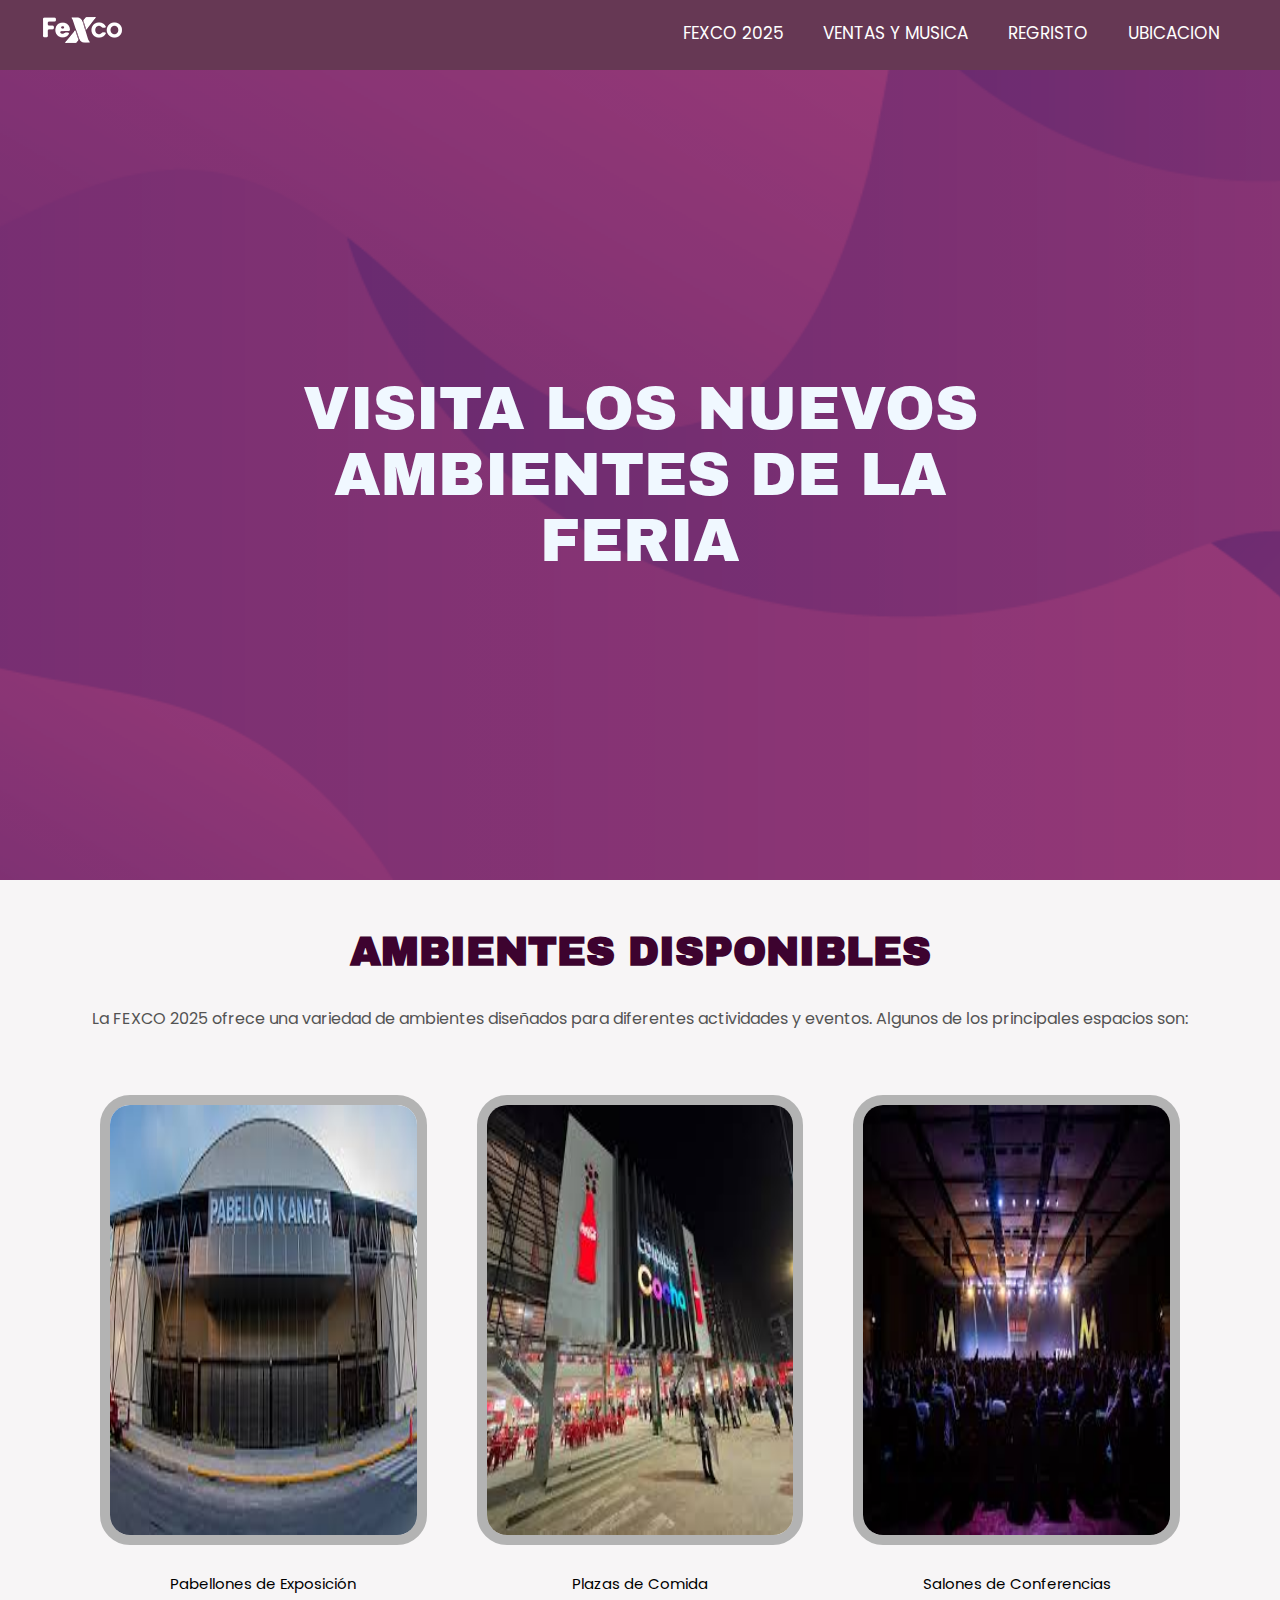
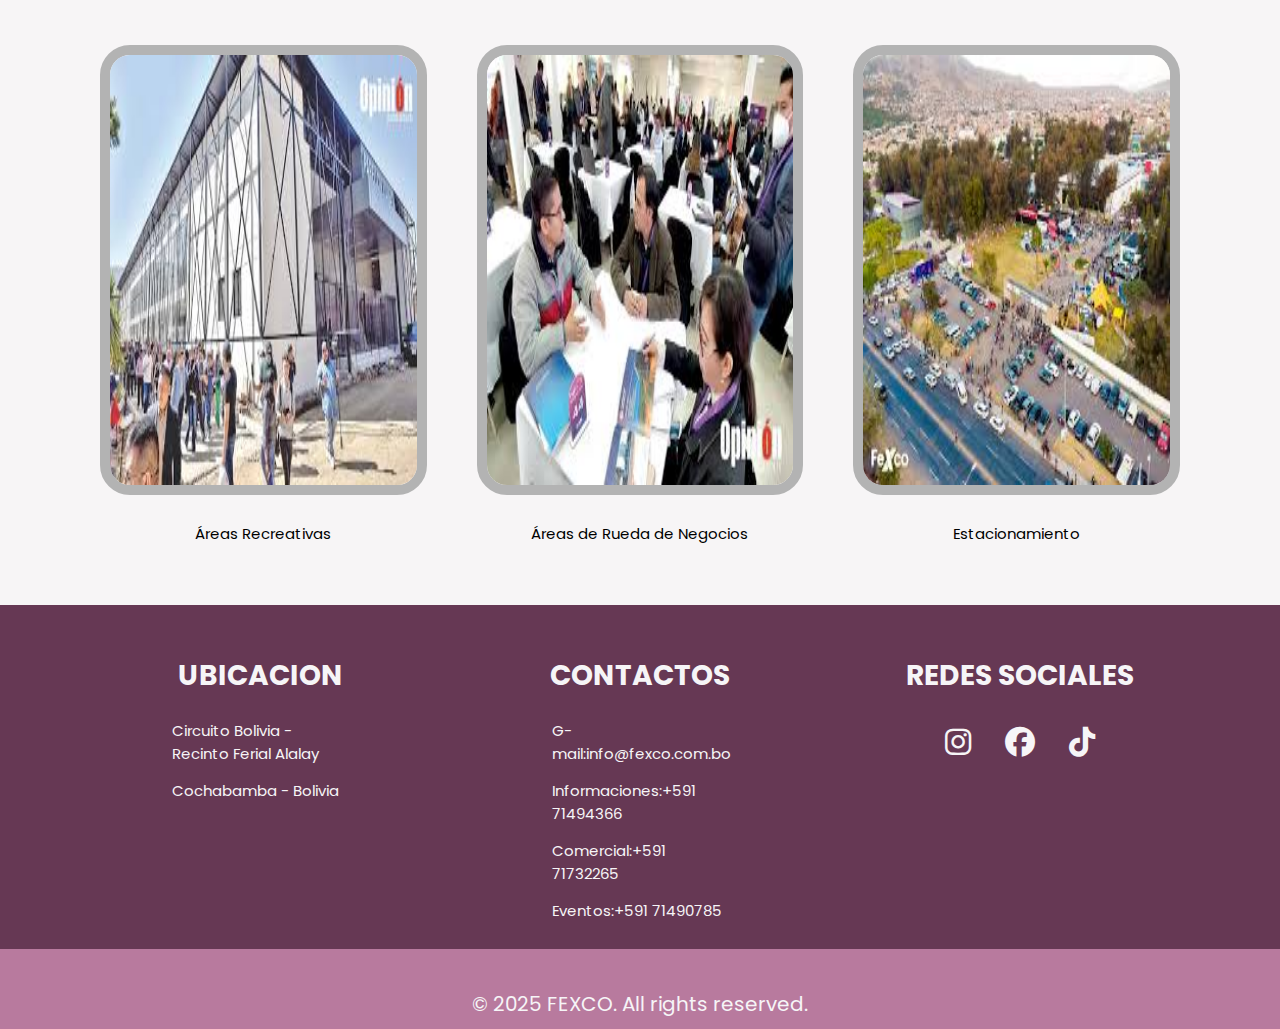
<file: HTML/ambientes.html>
<!DOCTYPE html>
<html lang="es">
<head>
    <meta charset="UTF-8">
    <meta name="viewport" content="width=device-width, initial-scale=1.0">
    <link rel="stylesheet" href="ambientes.css">

    <link rel="stylesheet" href="https://cdnjs.cloudflare.com/ajax/libs/font-awesome/6.7.2/css/all.min.css" integrity="sha512-Evv84Mr4kqVGRNSgIGL/F/aIDqQb7xQ2vcrdIwxfjThSH8CSR7PBEakCr51Ck+w+/U6swU2Im1vVX0SVk9ABhg==" crossorigin="anonymous" referrerpolicy="no-referrer" />
    <link rel="preconnect" href="https://fonts.googleapis.com">
    <link rel="preconnect" href="https://fonts.gstatic.com" crossorigin>
    <link href="https://fonts.googleapis.com/css2?family=Archivo+Black&display=swap" rel="stylesheet">
    <link rel="preconnect" href="https://fonts.googleapis.com">
    <link rel="preconnect" href="https://fonts.gstatic.com" crossorigin>
    <link href="https://fonts.googleapis.com/css2?family=Poppins:ital,wght@0,100;0,200;0,300;0,400;0,500;0,600;0,700;0,800;0,900;1,100;1,200;1,300;1,400;1,500;1,600;1,700;1,800;1,900&display=swap" rel="stylesheet">

    <title> AMBIENTES</title>
    
</head>
<body>
 <!--NAVEGACION-->
   <header class="header">
   <div class="menu conteiner">
    <a href="fexco2025.html">
       <img src="../EXTRA/logo-light.png" alt="logo">
    </a>
       <input type="checkbox" id="menu">
       <label for="menu">
      <i class="menuicono fa-solid fa-bars"></i>
       </label>
     <nav class="menu-lista">
      <ul>
        <li><a href="../HTML/fexco2025.html">FEXCO 2025</a></li>
        <li><a href="../HTML/Ventas y musica.html">VENTAS Y MUSICA</a></li>
        <li><a href="../HTML/REGISTRARSE.html">REGRISTO</a></li>
        <li><a href="../HTML/UBICACION.html">UBICACION</a></li>
      </ul>
    </nav>
    </div>
  </header>
  <!-- CONTENIDO DE LA PAGINA -->
  <main>
    <!-- PRIMER CONTENIDO -->
    <section class=" fondoimgdos">
        <h2 class="fondoimgdos-texto">VISITA LOS NUEVOS AMBIENTES DE LA FERIA</h2>
    </section>
    <!-- SEGUNDO CONTENIDO -->
     <section class="conteiner ambientes">
        <div class="ambientes-texto">
            <h2>AMBIENTES DISPONIBLES</h2>
            <p>La FEXCO 2025 ofrece una variedad de ambientes diseñados para diferentes actividades y eventos. Algunos de los principales espacios son:</p>
        </div>
        <div class="ambientes-img">
            <div class="ambientes-img-contenido">
                <img src="../EXTRA/Pabellon.jpeg" alt="img">
                <p>Pabellones de Exposición</p>
            </div>
            <div class="ambientes-img-contenido">
                <img src="../EXTRA/plazadecomidas.jpeg" alt="img">
                <p>Plazas de Comida</p>
            </div>
            <div class="ambientes-img-contenido">
                <img src="../EXTRA/conferencias.jpeg" alt="img">
                <p>Salones de Conferencias</p>
            </div>
            <div class="ambientes-img-contenido">
                <img src="../EXTRA/RECREATIVAS.jpeg" alt="img">
                <p>Áreas Recreativas</p>
            </div>
            <div class="ambientes-img-contenido">
                <img src="../EXTRA/RUEDA.jpeg" alt="img">
                <p>Áreas de Rueda de Negocios</p>
            </div>
            <div class="ambientes-img-contenido">
                <img src="../EXTRA/ESTACIONAMENTO.jpeg" alt="img">
                <p>Estacionamiento</p>
            </div>
        </div>
     </section>
  </main>
  <!-- PIE DE PAGINA -->
  <footer class="footer">
  <section class="footer-contenido">
    <div class="footer-contenido--principal">
    <h4>UBICACION</h4>
    <p>Circuito Bolivia - Recinto Ferial Alalay</p>
    <p> Cochabamba - Bolivia</p>
   </div>
   <div  class="footer-contenido--principal">
    <h4>CONTACTOS</h4>
    <p>G-mail:info@fexco.com.bo</p> 
    <p>Informaciones:+591 71494366</p> 
    <p>Comercial:+591 71732265</p>
    <p>Eventos:+591 71490785</p> 
   </div>
  <div  class="footer-contenido--principal">
    <h4>REDES SOCIALES</h4>
    <div  class="footer-contenido--principal__redes" >
    <a href="https://www.instagram.com/fexco_bo"><i class="fa-brands fa-instagram"></i></a>
    <a href="https://www.facebook.com/fexcobo"><i class="fa-brands fa-facebook"></i></a>
    <a href="https://www.tiktok.com/@fexcobolivia?_t=ZM-8sxOgzR8k8E&_r=1"><i class="fa-brands fa-tiktok"></i></a>
    </div>
   </div>
  </section>
  <section class="footer-secundario">
    <p> &copy; 2025 FEXCO. All rights reserved. </p>
</section>
</footer>
</body>
</html>
</body>
</html>
</file>
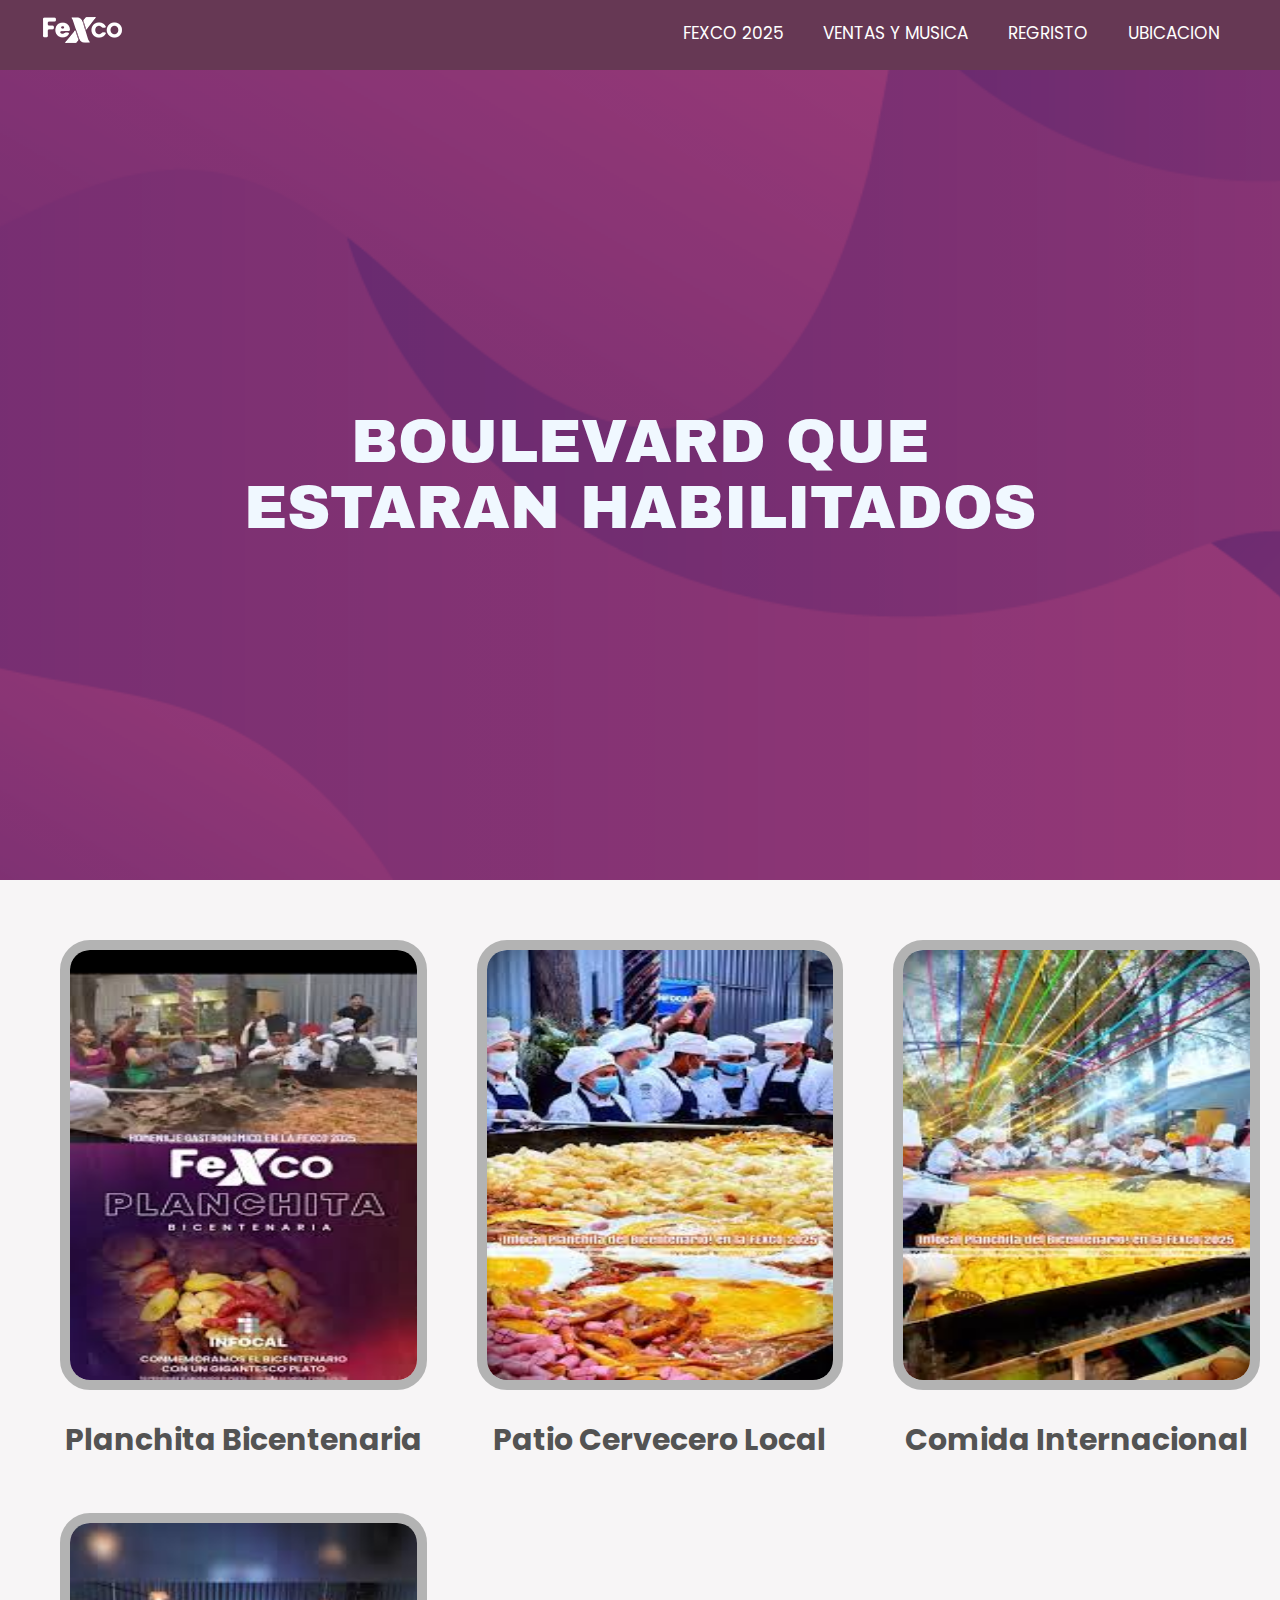
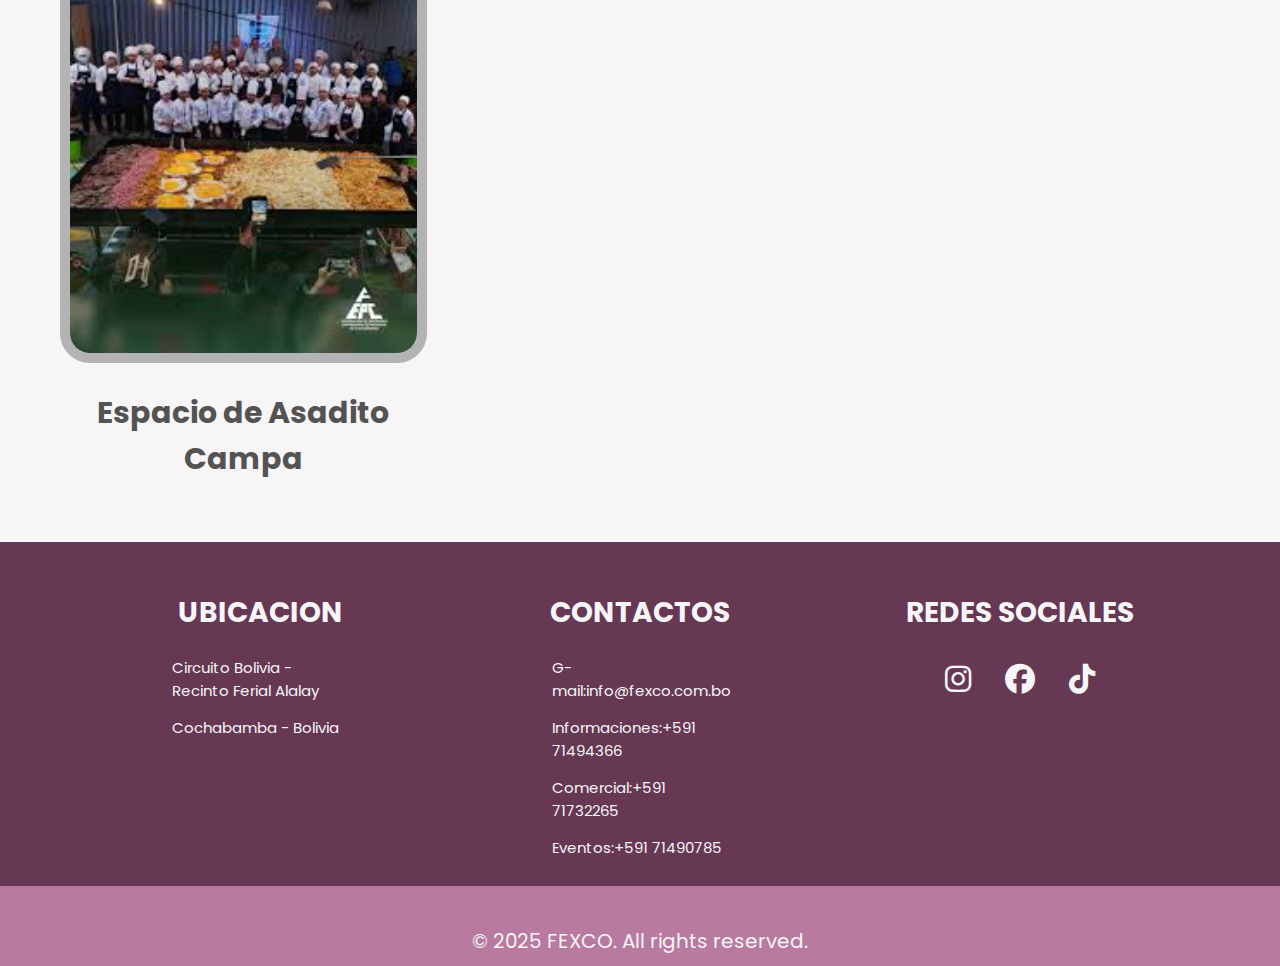
<file: HTML/Boulevard.html>
<!DOCTYPE html>
<html lang="es">
<head>
    <meta charset="UTF-8">
    <meta name="viewport" content="width=device-width, initial-scale=1.0">
    <link rel="stylesheet" href="Boulevard.css">

    <link rel="stylesheet" href="https://cdnjs.cloudflare.com/ajax/libs/font-awesome/6.7.2/css/all.min.css" integrity="sha512-Evv84Mr4kqVGRNSgIGL/F/aIDqQb7xQ2vcrdIwxfjThSH8CSR7PBEakCr51Ck+w+/U6swU2Im1vVX0SVk9ABhg==" crossorigin="anonymous" referrerpolicy="no-referrer" />
    <link rel="preconnect" href="https://fonts.googleapis.com">
    <link rel="preconnect" href="https://fonts.gstatic.com" crossorigin>
    <link href="https://fonts.googleapis.com/css2?family=Archivo+Black&display=swap" rel="stylesheet">
    <link rel="preconnect" href="https://fonts.googleapis.com">
    <link rel="preconnect" href="https://fonts.gstatic.com" crossorigin>
    <link href="https://fonts.googleapis.com/css2?family=Poppins:ital,wght@0,100;0,200;0,300;0,400;0,500;0,600;0,700;0,800;0,900;1,100;1,200;1,300;1,400;1,500;1,600;1,700;1,800;1,900&display=swap" rel="stylesheet">

    <title>BOULEVARD</title>
    
</head>
<body>
 <!--NAVEGACION-->
   <header class="header">
   <div class="menu conteiner">
    <a href="productos.html">
       <img src="../EXTRA/logo-light.png" alt="logo">
    </a>
       <input type="checkbox" id="menu">
       <label for="menu">
      <i class="menuicono fa-solid fa-bars"></i>
       </label>
     <nav class="menu-lista">
      <ul>
        <li><a href="../HTML/fexco2025.html">FEXCO 2025</a></li>
        <li><a href="../HTML/Ventas y musica.html">VENTAS Y MUSICA</a></li>
        <li><a href="../HTML/REGISTRARSE.html">REGRISTO</a></li>
        <li><a href="../HTML/UBICACION.html">UBICACION</a></li>
      </ul>
    </nav>
    </div>
  </header>
  <!-- CONTENIDO MAIN -->
  <main>
    <!-- PRIMER CONTENIDO -->
    <section class="fondoimgdos">
        <h2 class="fondoimgdos-texto">BOULEVARD QUE ESTARAN HABILITADOS </h2>
    </section>
    <!-- SEGUNDO CONTENIDO -->
     <section class="conteiner contenido">
            <div class="contenido-emprendedores">
                 <img src="../EXTRA/bouuno" alt="uno">
                <h4> Planchita Bicentenaria</h4>
            </div>
            <div class="contenido-emprendedores">
                <img src="../EXTRA/boudos" alt="dos">
                <h4>Patio Cervecero Local</h4>
            </div>
            <div class="contenido-emprendedores">
                <img src="../EXTRA/boutres" alt="tres">
                <h4>Comida Internacional</h4>
            </div>
            <div class="contenido-emprendedores">
                <img src="../EXTRA/boucuatro" alt="cuatro">
                <h4>Espacio de Asadito Campa</h4>
            </div>
     </section>
  </main>
   <!-- PIE DE PAGINA -->
  <footer class="footer">
  <section class="footer-contenido">
    <div class="footer-contenido--principal">
    <h4>UBICACION</h4>
    <p>Circuito Bolivia - Recinto Ferial Alalay</p>
    <p> Cochabamba - Bolivia</p>
   </div>
   <div  class="footer-contenido--principal">
    <h4>CONTACTOS</h4>
    <p>G-mail:info@fexco.com.bo</p> 
    <p>Informaciones:+591 71494366</p> 
    <p>Comercial:+591 71732265</p>
    <p>Eventos:+591 71490785</p> 
   </div>
  <div  class="footer-contenido--principal">
    <h4>REDES SOCIALES</h4>
    <div  class="footer-contenido--principal__redes" >
    <a href="https://www.instagram.com/fexco_bo"><i class="fa-brands fa-instagram"></i></a>
    <a href="https://www.facebook.com/fexcobo"><i class="fa-brands fa-facebook"></i></a>
    <a href="https://www.tiktok.com/@fexcobolivia?_t=ZM-8sxOgzR8k8E&_r=1"><i class="fa-brands fa-tiktok"></i></a>
    </div>
   </div>
  </section>
  <section class="footer-secundario">
    <p> &copy; 2025 FEXCO. All rights reserved. </p>
</section>
</footer>
</body>
</html>
</file>
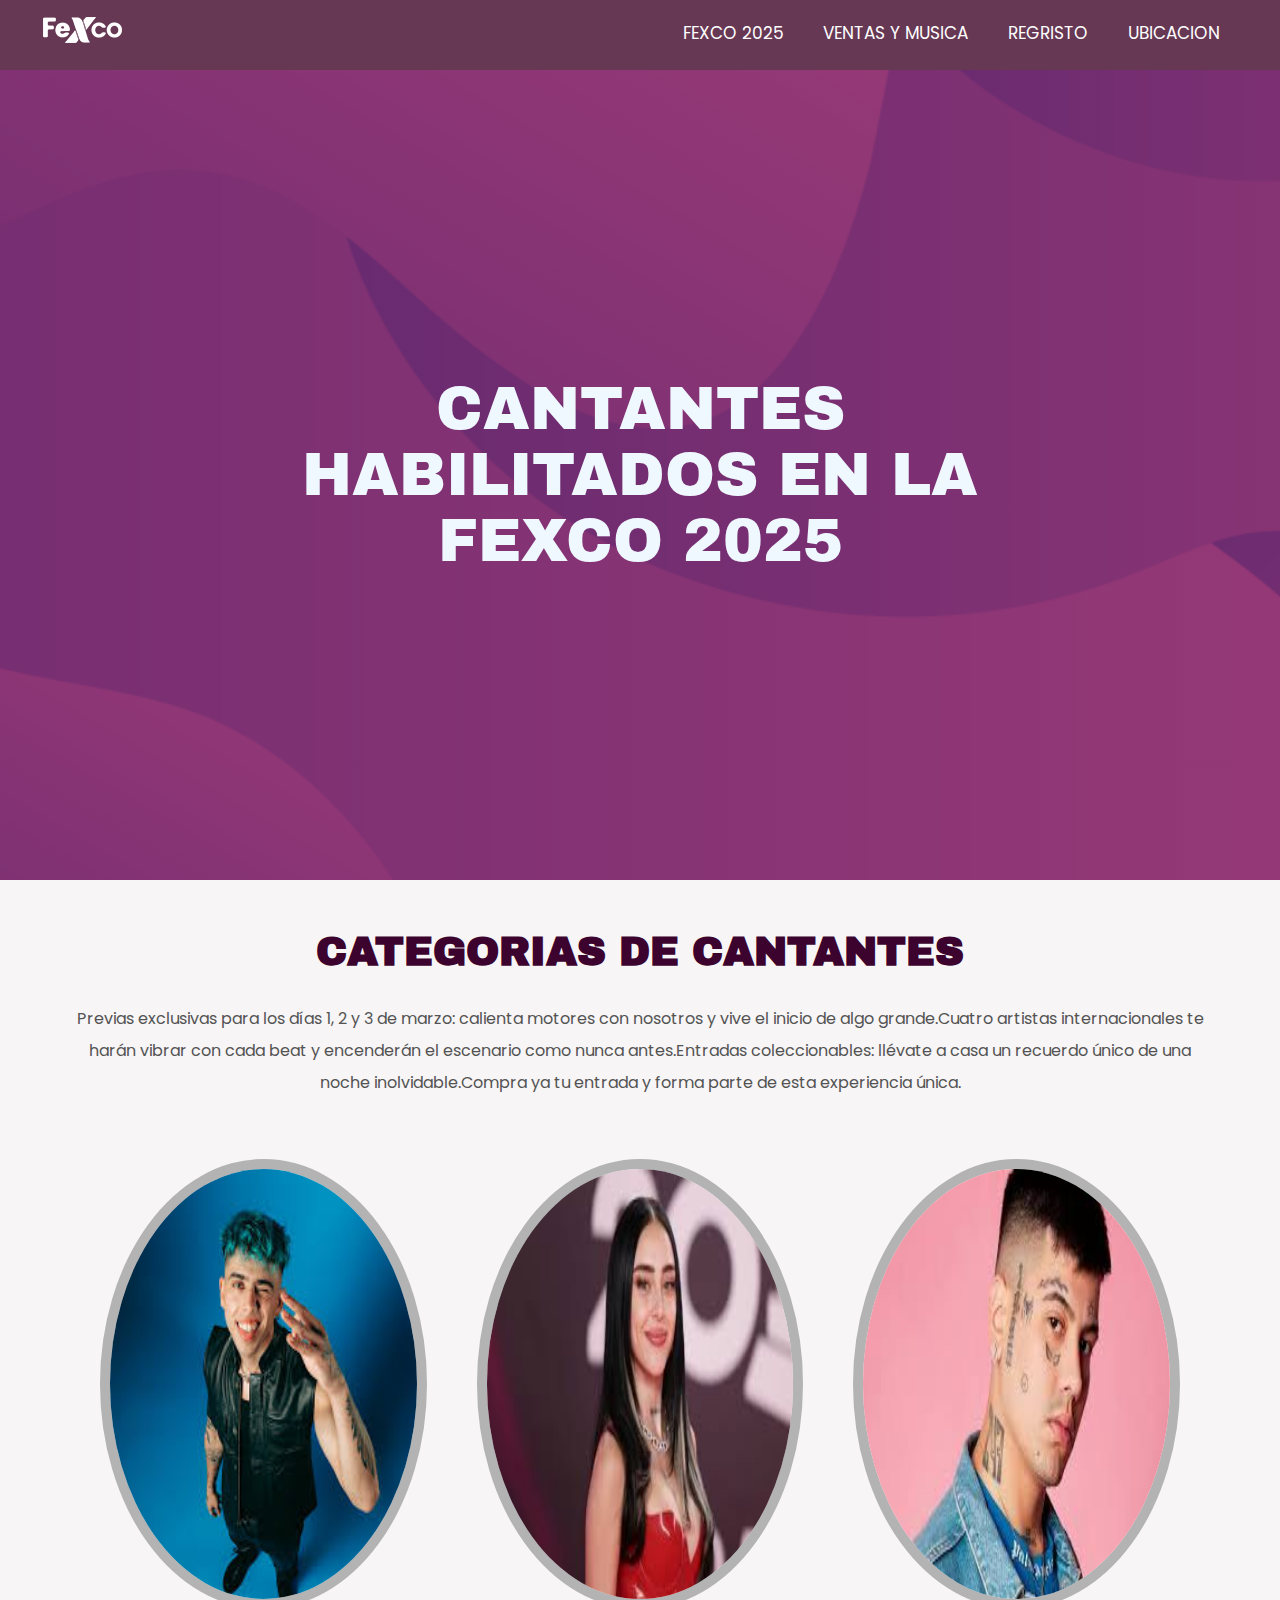
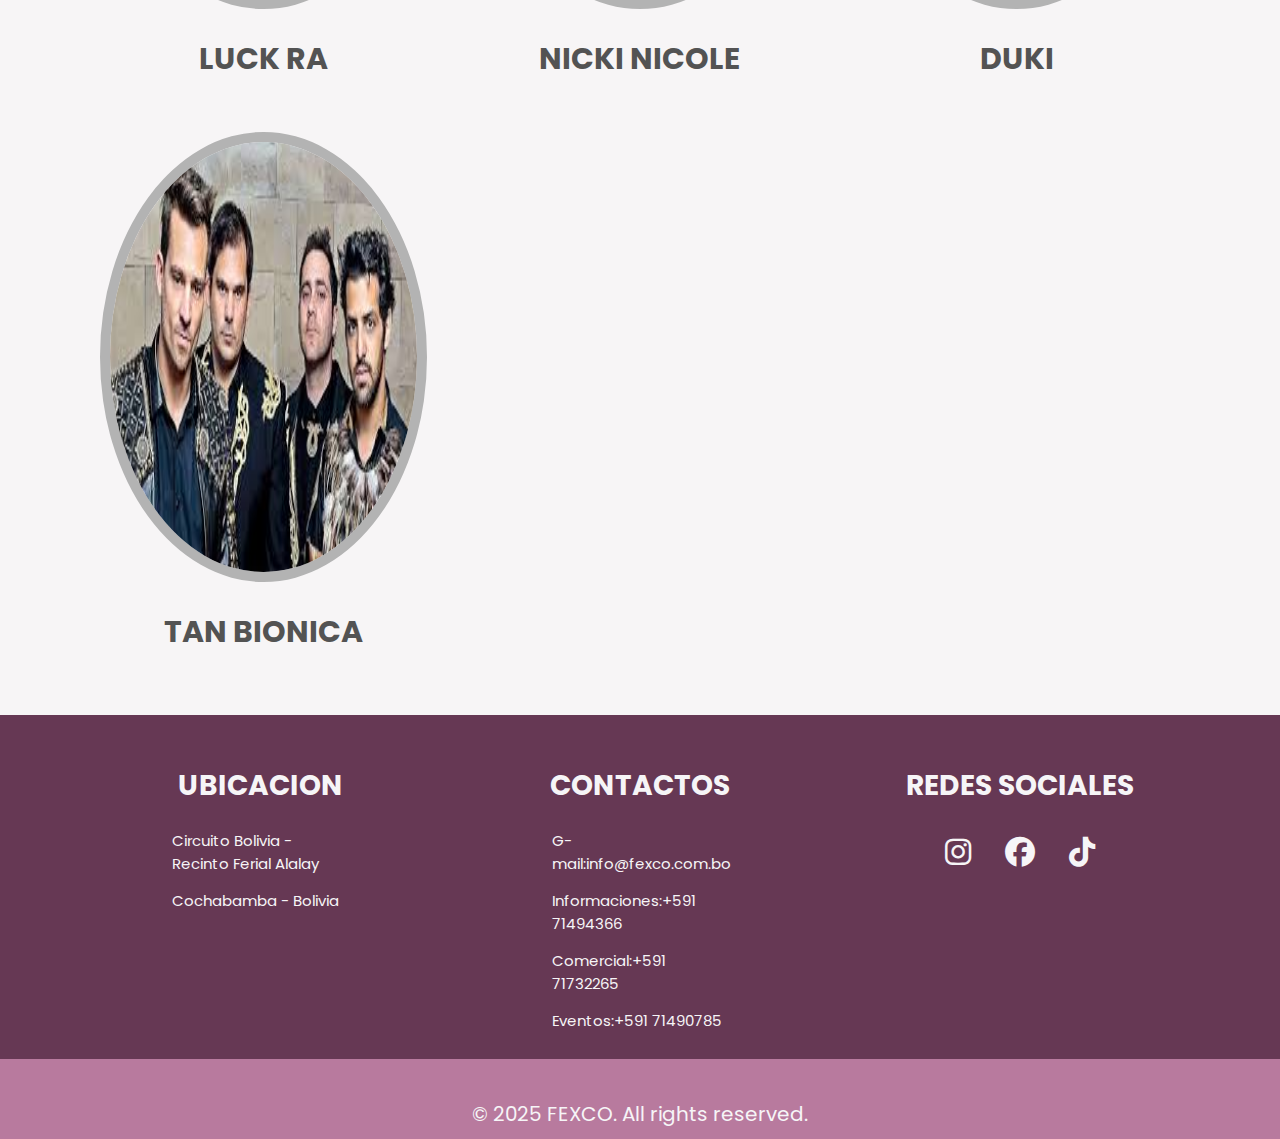
<file: HTML/CANTANTES.html>
<!DOCTYPE html>
<html lang="es">
<head>
    <meta charset="UTF-8">
    <meta name="viewport" content="width=device-width, initial-scale=1.0">
    <link rel="stylesheet" href="CANTANTES.css">

    <link rel="stylesheet" href="https://cdnjs.cloudflare.com/ajax/libs/font-awesome/6.7.2/css/all.min.css" integrity="sha512-Evv84Mr4kqVGRNSgIGL/F/aIDqQb7xQ2vcrdIwxfjThSH8CSR7PBEakCr51Ck+w+/U6swU2Im1vVX0SVk9ABhg==" crossorigin="anonymous" referrerpolicy="no-referrer" />
    <link rel="preconnect" href="https://fonts.googleapis.com">
    <link rel="preconnect" href="https://fonts.gstatic.com" crossorigin>
    <link href="https://fonts.googleapis.com/css2?family=Archivo+Black&display=swap" rel="stylesheet">
    <link rel="preconnect" href="https://fonts.googleapis.com">
    <link rel="preconnect" href="https://fonts.gstatic.com" crossorigin>
    <link href="https://fonts.googleapis.com/css2?family=Poppins:ital,wght@0,100;0,200;0,300;0,400;0,500;0,600;0,700;0,800;0,900;1,100;1,200;1,300;1,400;1,500;1,600;1,700;1,800;1,900&display=swap" rel="stylesheet">

    <title> CANTANTES HABILITADOS</title>
    
</head>
<body>
 <!--NAVEGACION-->
   <header class="header">
   <div class="menu conteiner">
    <a href="Ventas y musica.html">
       <img src="../EXTRA/logo-light.png" alt="logo">
    </a>
       <input type="checkbox" id="menu">
       <label for="menu">
      <i class="menuicono fa-solid fa-bars"></i>
       </label>
     <nav class="menu-lista">
      <ul>
        <li><a href="../HTML/fexco2025.html">FEXCO 2025</a></li>
        <li><a href="../HTML/Ventas y musica.html">VENTAS Y MUSICA</a></li>
        <li><a href="../HTML/REGISTRARSE.html">REGRISTO</a></li>
        <li><a href="../HTML/UBICACION.html">UBICACION</a></li>
      </ul>
    </nav>
    </div>
  </header>
  <!-- CONTENIDO DE LA PAGINA -->
  <main>
    <!-- PRIMER CONTENIDO -->
    <section class=" fondoimgdos">
        <h2 class="fondoimgdos-texto">CANTANTES HABILITADOS EN LA FEXCO 2025</h2>
    </section>
    <!-- SEGUNDA PARTE -->
    <section class="conteiner cantantes">
    <div class="cantantes-texto">
         <h2>CATEGORIAS DE CANTANTES</h2> 
         <p>Previas exclusivas para los días 1, 2 y 3 de marzo: calienta motores con nosotros y vive el inicio de algo grande.Cuatro artistas internacionales te harán vibrar con cada beat y encenderán el escenario como nunca antes.Entradas coleccionables: llévate a casa un recuerdo único de una noche inolvidable.Compra ya tu entrada y forma parte de esta experiencia única.</p>  
    </div>
     <div class="cantantes-img">
        <div class="cantantes-img--conciertos">
         <img src="../EXTRA/luck.jpeg" alt="">
        <h3>LUCK RA</h3>
        </div>
        <div class="cantantes-img--conciertos">
         <img src="../EXTRA/nicki.jpeg" alt="">
        <h3>NICKI NICOLE</h3>
        </div>
        <div class="cantantes-img--conciertos">
         <img src="../EXTRA/duki.jpeg" alt="">
        <h3>DUKI</h3> 
        </div>
        <div class="cantantes-img--conciertos">
         <img src="../EXTRA/tan bionica.jpeg" alt="">
        <h3>TAN BIONICA</h3> 
        </div>
     </div>
    </section>
  </main>
  <!-- PIE DE PAGINA -->
  <footer class="footer">
  <section class="footer-contenido">
    <div class="footer-contenido--principal">
    <h4>UBICACION</h4>
    <p>Circuito Bolivia - Recinto Ferial Alalay</p>
    <p> Cochabamba - Bolivia</p>
   </div>
   <div  class="footer-contenido--principal">
    <h4>CONTACTOS</h4>
    <p>G-mail:info@fexco.com.bo</p> 
    <p>Informaciones:+591 71494366</p> 
    <p>Comercial:+591 71732265</p>
    <p>Eventos:+591 71490785</p> 
   </div>
  <div  class="footer-contenido--principal">
    <h4>REDES SOCIALES</h4>
    <div  class="footer-contenido--principal__redes" >
    <a href="https://www.instagram.com/fexco_bo"><i class="fa-brands fa-instagram"></i></a>
    <a href="https://www.facebook.com/fexcobo"><i class="fa-brands fa-facebook"></i></a>
    <a href="https://www.tiktok.com/@fexcobolivia?_t=ZM-8sxOgzR8k8E&_r=1"><i class="fa-brands fa-tiktok"></i></a>
    </div>
   </div>
  </section>
  <section class="footer-secundario">
    <p> &copy; 2025 FEXCO. All rights reserved. </p>
</section>
</footer>
</body>
</html>
</file>
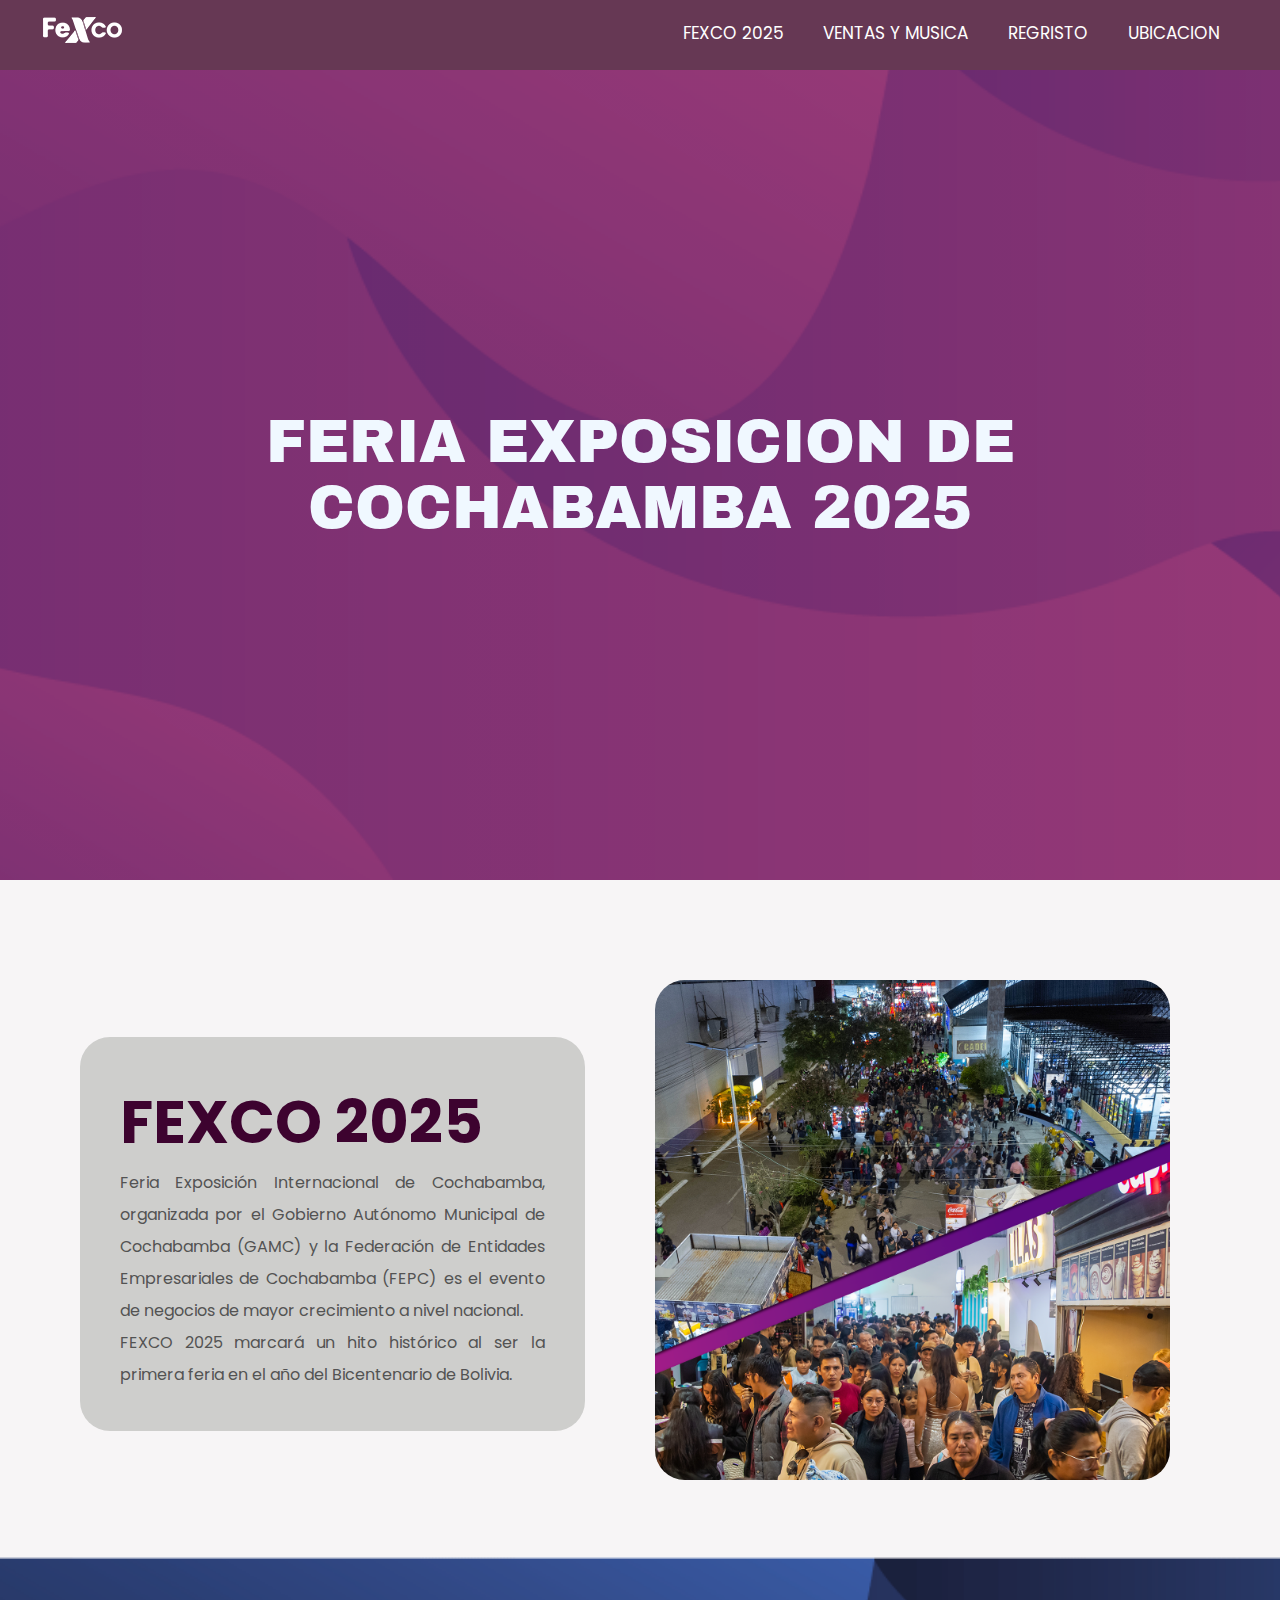
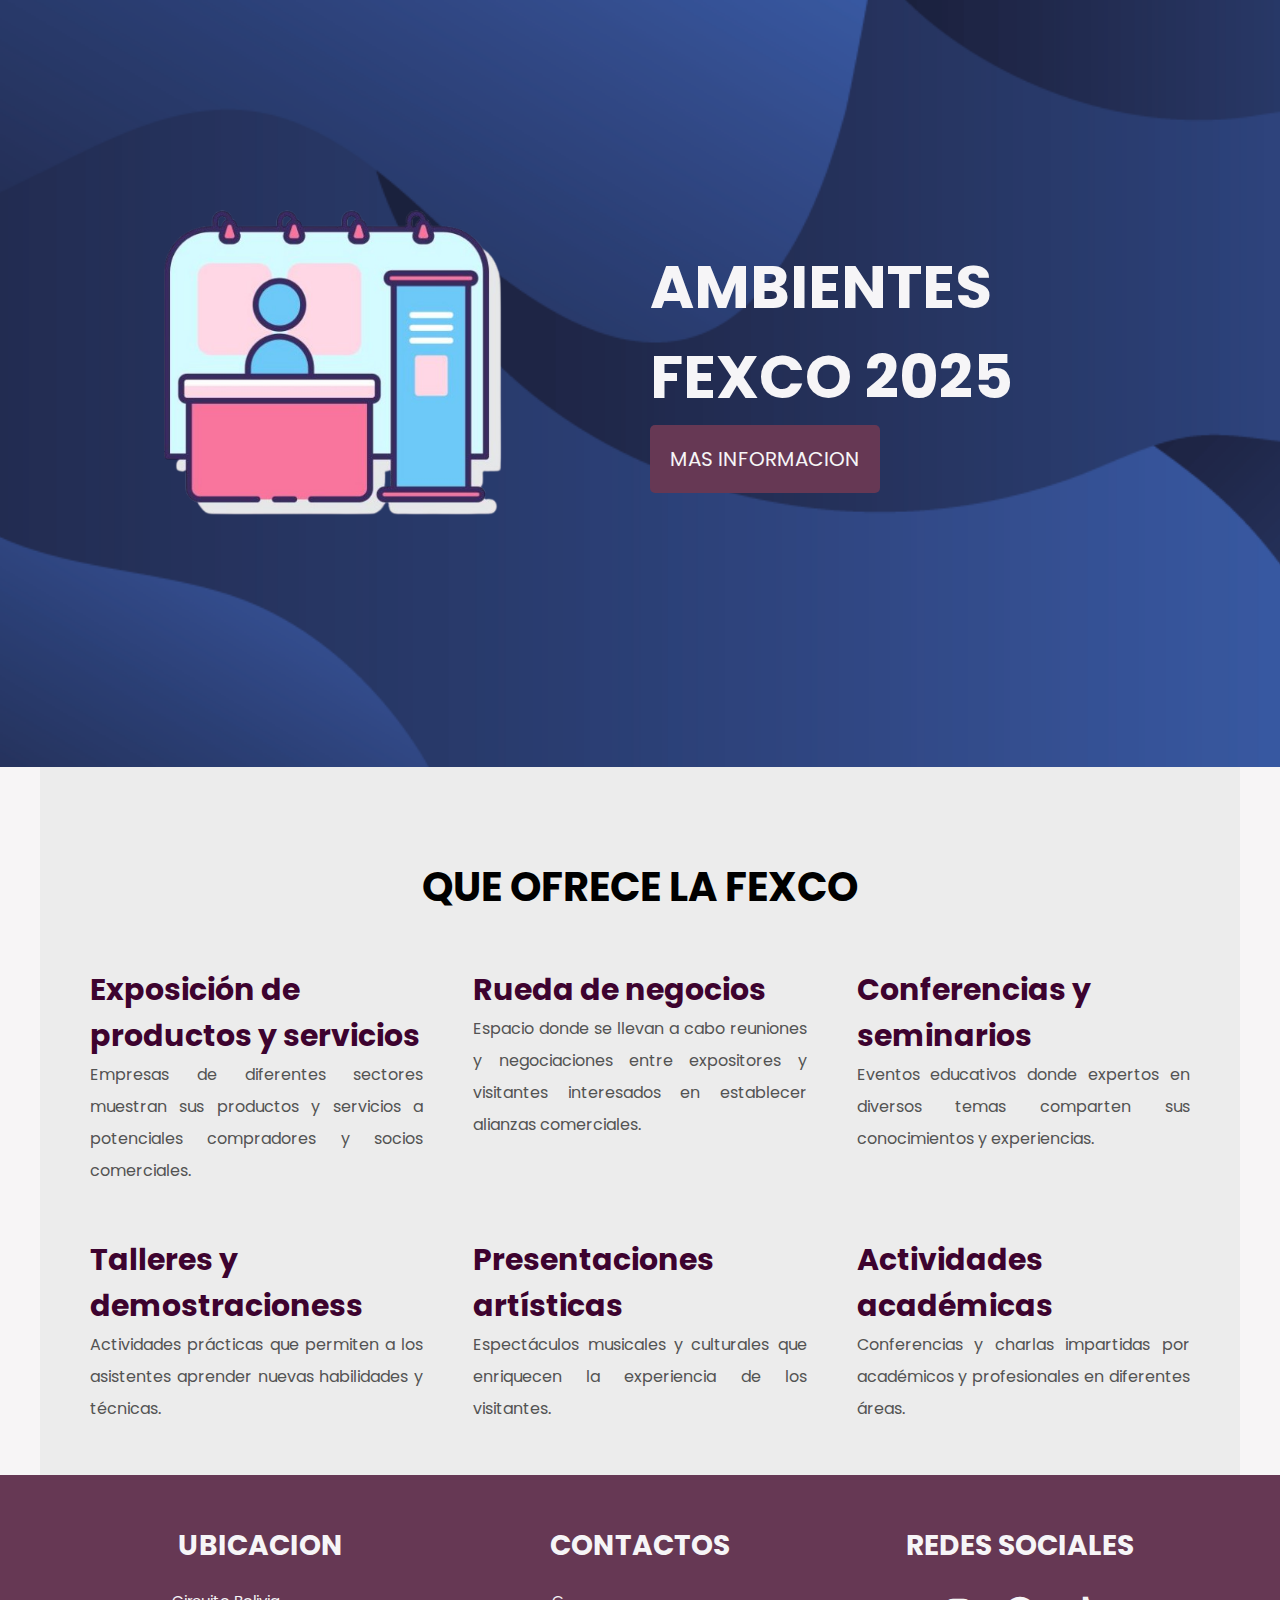
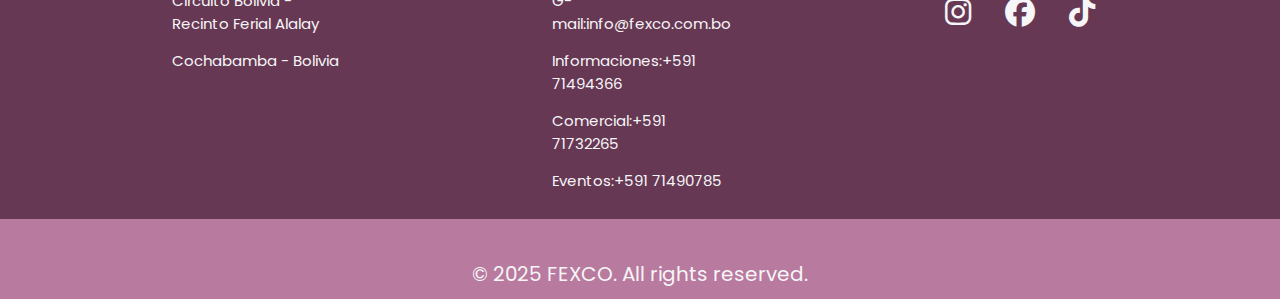
<file: HTML/fexco2025.html>
<!DOCTYPE html>
<html lang="es">
<head>
    <meta charset="UTF-8">
    <meta name="viewport" content="width=device-width, initial-scale=1.0">
    <link rel="stylesheet" href="fexco2025.css">

    <link rel="stylesheet" href="https://cdnjs.cloudflare.com/ajax/libs/font-awesome/6.7.2/css/all.min.css" integrity="sha512-Evv84Mr4kqVGRNSgIGL/F/aIDqQb7xQ2vcrdIwxfjThSH8CSR7PBEakCr51Ck+w+/U6swU2Im1vVX0SVk9ABhg==" crossorigin="anonymous" referrerpolicy="no-referrer" />
    <link rel="preconnect" href="https://fonts.googleapis.com">
    <link rel="preconnect" href="https://fonts.gstatic.com" crossorigin>
    <link href="https://fonts.googleapis.com/css2?family=Archivo+Black&display=swap" rel="stylesheet">
    <link rel="preconnect" href="https://fonts.googleapis.com">
    <link rel="preconnect" href="https://fonts.gstatic.com" crossorigin>
    <link href="https://fonts.googleapis.com/css2?family=Poppins:ital,wght@0,100;0,200;0,300;0,400;0,500;0,600;0,700;0,800;0,900;1,100;1,200;1,300;1,400;1,500;1,600;1,700;1,800;1,900&display=swap" rel="stylesheet">

    <title> FEXCO 2025A</title>
    
</head>
<body>
 <!--NAVEGACION-->
   <header class="header">
   <div class="menu conteiner">
    <a href="../index.html">
       <img src="../EXTRA/logo-light.png" alt="logo">
    </a>
       <input type="checkbox" id="menu">
       <label for="menu">
      <i class="menuicono fa-solid fa-bars"></i>
       </label>
     <nav class="menu-lista">
      <ul>
        <li><a href="../HTML/fexco2025.html">FEXCO 2025</a></li>
        <li><a href="../HTML/Ventas y musica.html">VENTAS Y MUSICA</a></li>
        <li><a href="../HTML/REGISTRARSE.html">REGRISTO</a></li>
        <li><a href="../HTML/UBICACION.html">UBICACION</a></li>
      </ul>
    </nav>
    </div>
  </header>
  <!-- CONTENIDO DE LA PAGINA -->
  <main>
    <!-- PRIMER CONTENIDO -->
    <section class=" fondoimgdos">
        <h2 class="fondoimgdos-texto">FERIA EXPOSICION DE COCHABAMBA 2025</h2>
    </section>

<!-- SEGUNDA PARTE DEL CONTENIDO -->
    <section class="conteiner informacionfexco">
        <div class="informacionfexco-texto">
            <h2 class="informacionfexco-texto--titulo">FEXCO 2025</h2>
            <p class="informacionfexco-texto--parrafo">Feria Exposición Internacional de Cochabamba, organizada por el Gobierno Autónomo Municipal de Cochabamba (GAMC) y la Federación de Entidades Empresariales de Cochabamba (FEPC) es el evento de negocios de mayor crecimiento a nivel nacional. <br>
            FEXCO 2025 marcará un hito histórico al ser la primera feria en el año del Bicentenario de Bolivia.</p>
        </div>
        <div class="informacionfexco-img">
            <img src="../EXTRA/FEXCO2025.png" alt="imguno">
        </div>
        </section>
    <!-- TERCERA PARTE -->
    <section class="productos">
        <div class="conteiner productoscontenido">
        <div class="productoscontenido-img">
        <img src="../EXTRA/IMGAMBIENTES.png" alt="PRODUCTO">
        </div>
        <div class="conteiner productoscontenido-texto">
          <h2 class="productoscontenido-texto--titulo">AMBIENTES FEXCO 2025</h2>
          <a href="ambientes.html" class="productoscontenido-texto--enlace">MAS INFORMACION</a>
        </div>
        </div>
     </section>
     <!-- CUARTA PARTE -->
      <section class="conteiner informacionimport">
        <div class="informacionimport-texto">
          <h2 class="informacionimport-texto-titulo" >QUE OFRECE LA FEXCO</h2>
        </div>
        <div class="informacionimport-detalles">
          <div class="informacionimport-detalles--texto">
          <h3>Exposición de productos y servicios</h3>
          <p>Empresas de diferentes sectores muestran sus productos y servicios a potenciales compradores y socios comerciales.</p>
        </div>
          <div class="informacionimport-detalles--texto">
          <h3>Rueda de negocios</h3>
          <p>Espacio donde se llevan a cabo reuniones y negociaciones entre expositores y visitantes interesados en establecer alianzas comerciales.</p>
        </div>
          <div class="informacionimport-detalles--texto">
          <h3>Conferencias y seminarios</h3>
          <p>Eventos educativos donde expertos en diversos temas comparten sus conocimientos y experiencias.</p>
        </div>
          <div class="informacionimport-detalles--texto">
          <h3>Talleres y demostracioness</h3>
          <p>Actividades prácticas que permiten a los asistentes aprender nuevas habilidades y técnicas.</p>
        </div>
          <div class="informacionimport-detalles--texto">
          <h3>Presentaciones artísticas</h3>
          <p>Espectáculos musicales y culturales que enriquecen la experiencia de los visitantes.</p>
        </div>
          <div class="informacionimport-detalles--texto">
          <h3>Actividades académicas</h3>
          <p>Conferencias y charlas impartidas por académicos y profesionales en diferentes áreas.</p>
        </div>
        </div>
      </section>
</main>
<!-- PIE DE PAGINA -->
  <footer class="footer">
  <section class="footer-contenido">
    <div class="footer-contenido--principal">
    <h4>UBICACION</h4>
    <p>Circuito Bolivia - Recinto Ferial Alalay</p>
    <p> Cochabamba - Bolivia</p>
   </div>
   <div  class="footer-contenido--principal">
    <h4>CONTACTOS</h4>
    <p>G-mail:info@fexco.com.bo</p> 
    <p>Informaciones:+591 71494366</p> 
    <p>Comercial:+591 71732265</p>
    <p>Eventos:+591 71490785</p> 
   </div>
  <div  class="footer-contenido--principal">
    <h4>REDES SOCIALES</h4>
    <div  class="footer-contenido--principal__redes" >
    <a href="https://www.instagram.com/fexco_bo"><i class="fa-brands fa-instagram"></i></a>
    <a href="https://www.facebook.com/fexcobo"><i class="fa-brands fa-facebook"></i></a>
    <a href="https://www.tiktok.com/@fexcobolivia?_t=ZM-8sxOgzR8k8E&_r=1"><i class="fa-brands fa-tiktok"></i></a>
    </div>
   </div>
  </section>
  <section class="footer-secundario">
    <p> &copy; 2025 FEXCO. All rights reserved. </p>
</section>
</footer>
</body>
</html>
</file>
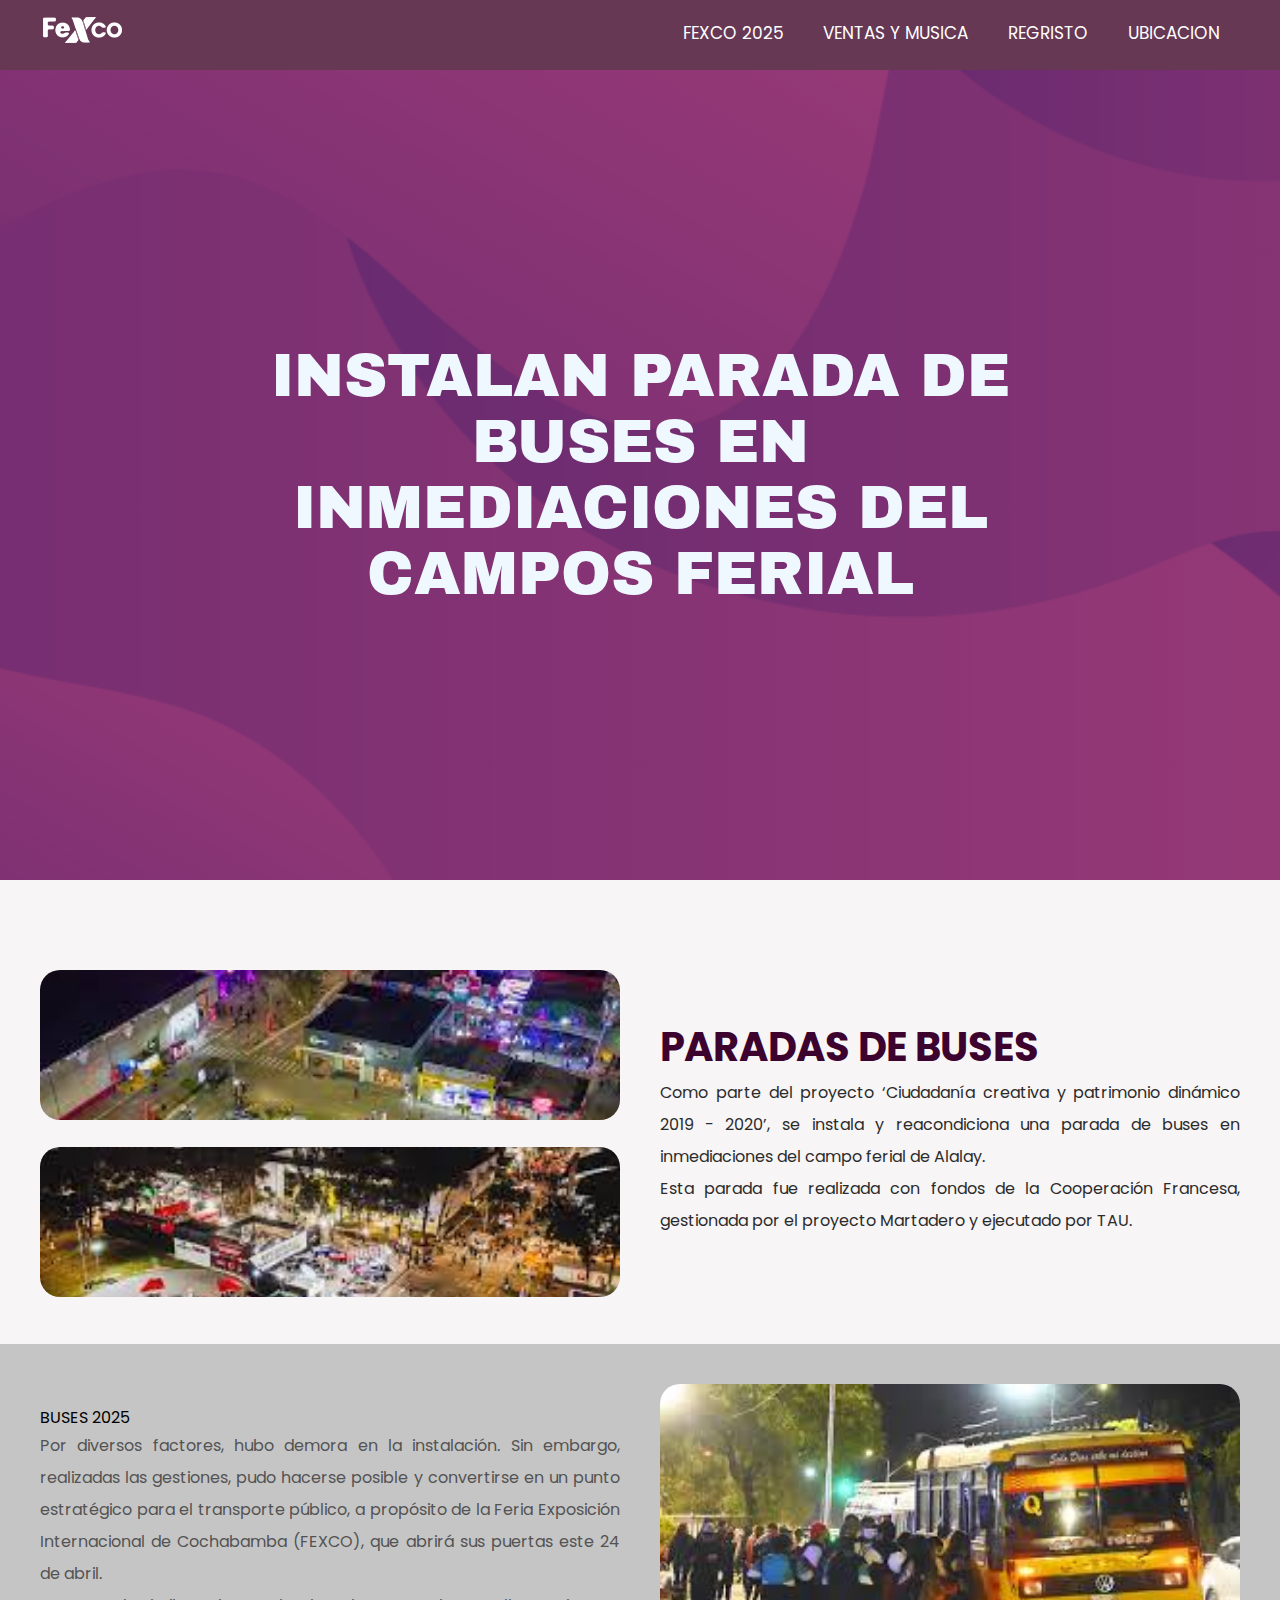
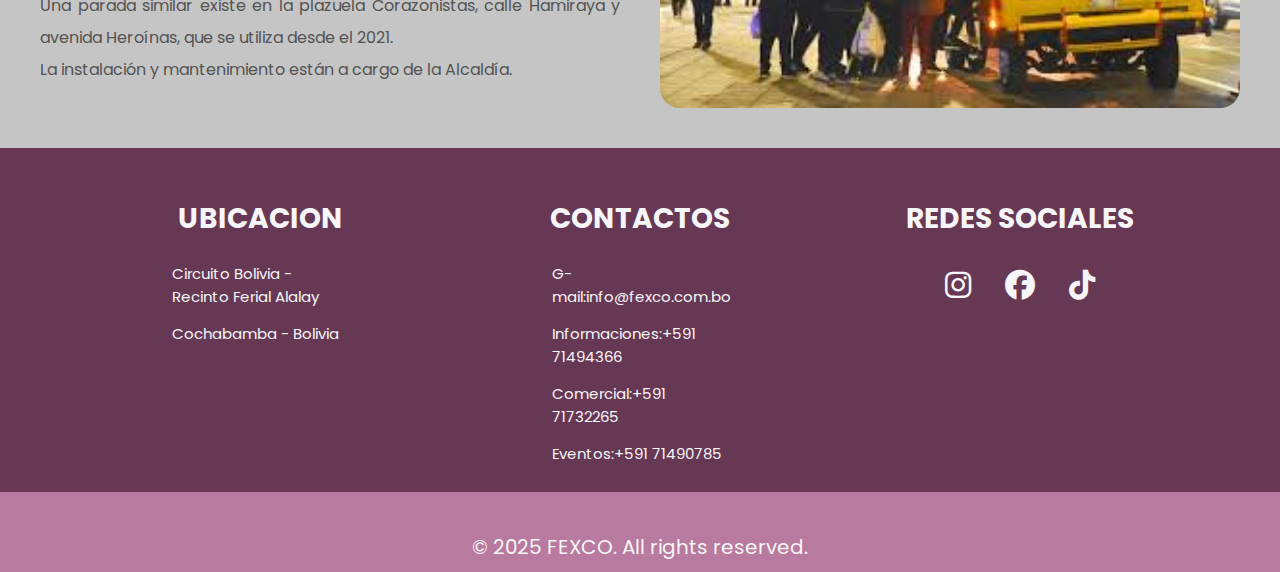
<file: HTML/noticiados.html>
<!DOCTYPE html>
<html lang="es">
<head>
    <meta charset="UTF-8">
    <meta name="viewport" content="width=device-width, initial-scale=1.0">
    <link rel="stylesheet" href="noticiados.css">

    <link rel="stylesheet" href="https://cdnjs.cloudflare.com/ajax/libs/font-awesome/6.7.2/css/all.min.css" integrity="sha512-Evv84Mr4kqVGRNSgIGL/F/aIDqQb7xQ2vcrdIwxfjThSH8CSR7PBEakCr51Ck+w+/U6swU2Im1vVX0SVk9ABhg==" crossorigin="anonymous" referrerpolicy="no-referrer" />
    <link rel="preconnect" href="https://fonts.googleapis.com">
    <link rel="preconnect" href="https://fonts.gstatic.com" crossorigin>
    <link href="https://fonts.googleapis.com/css2?family=Archivo+Black&display=swap" rel="stylesheet">
    <link rel="preconnect" href="https://fonts.googleapis.com">
    <link rel="preconnect" href="https://fonts.gstatic.com" crossorigin>
    <link href="https://fonts.googleapis.com/css2?family=Poppins:ital,wght@0,100;0,200;0,300;0,400;0,500;0,600;0,700;0,800;0,900;1,100;1,200;1,300;1,400;1,500;1,600;1,700;1,800;1,900&display=swap" rel="stylesheet">

    <title> NOTICIA TRES</title>
    
</head>
<body>
 <!--NAVEGACION-->
   <header class="header">
   <div class="menu conteiner">
    <a href="../index.html">
       <img src="../EXTRA/logo-light.png" alt="logo">
    </a>
       <input type="checkbox" id="menu">
       <label for="menu">
      <i class="menuicono fa-solid fa-bars"></i>
       </label>
     <nav class="menu-lista">
      <ul>
        <li><a href="../HTML/fexco2025.html">FEXCO 2025</a></li>
        <li><a href="../HTML/Ventas y musica.html">VENTAS Y MUSICA</a></li>
        <li><a href="../HTML/REGISTRARSE.html">REGRISTO</a></li>
        <li><a href="../HTML/UBICACION.html">UBICACION</a></li>
      </ul>
    </nav>
    </div>
  </header>
  <!-- CONTENIDO DE LA PAGINA -->
   <main class="contenido">
<section class="fondoimgdos">
    <h2 class="fondoimgdos-texto">INSTALAN PARADA DE BUSES EN INMEDIACIONES  DEL CAMPOS FERIAL</h2>
   </section>
   <!-- SEGUNDO CONTENIDO -->
   <section class="contenidodos">
    <div class="contenidodos-img">
       <img src="../EXTRA/PARADA DE BUSES1.jpeg" alt="imgcont" class="contenidodos-img--imagen">
       <img src="../EXTRA/PARADA DE BUSES3.jpeg" alt="img1cont">
    </div>
    <div class="contenidodos-texto">
      <h2 class="contenidodos-texto--titulo">PARADAS DE BUSES</h2>
      <p class="contenidodos-texto--parrafo">Como parte del proyecto ‘Ciudadanía creativa y patrimonio dinámico 2019 - 2020’, se instala y reacondiciona una parada de buses en inmediaciones del campo ferial de Alalay. <br>
      Esta parada fue realizada con fondos de la Cooperación Francesa, gestionada por el proyecto Martadero y ejecutado por TAU.</p>
    </div>
   </section>
    <!-- TERCER CONTENIDO -->
   <section class="contenidos">
    <div class="contenidosfondo">
    <div class="contenidosfondo-texto">
      <h2 class="contenidosfondo-texto--titulo"></h2>BUSES 2025
      <p class="contenidosfondo-texto--parrafo">
       Por diversos factores, hubo demora en la instalación. Sin embargo, realizadas las gestiones, pudo hacerse posible y convertirse en un punto estratégico para el transporte público, a propósito de la Feria Exposición Internacional de Cochabamba (FEXCO), que abrirá sus puertas este 24 de abril. <br>
       Una parada similar existe en la plazuela Corazonistas, calle Hamiraya y avenida Heroínas, que se utiliza desde el 2021. <br>
       La instalación y mantenimiento están a cargo de la Alcaldía.</p>
    </div>
     <div class="contenidosfondo-img">
       <img src="../EXTRA/PARADA DE BUSES.jpeg" alt="imgcont" class="contenidodos-img--imagen">
    </div>
    </div>
   </section>
  </main>
  <!-- PIE DE PAGINA -->
  <footer class="footer">
  <section class="footer-contenido">
    <div class="footer-contenido--principal">
    <h4>UBICACION</h4>
    <p>Circuito Bolivia - Recinto Ferial Alalay</p>
    <p> Cochabamba - Bolivia</p>
   </div>
   <div  class="footer-contenido--principal">
    <h4>CONTACTOS</h4>
    <p>G-mail:info@fexco.com.bo</p> 
    <p>Informaciones:+591 71494366</p> 
    <p>Comercial:+591 71732265</p>
    <p>Eventos:+591 71490785</p> 
   </div>
  <div  class="footer-contenido--principal">
    <h4>REDES SOCIALES</h4>
    <div  class="footer-contenido--principal__redes" >
    <a href="https://www.instagram.com/fexco_bo"><i class="fa-brands fa-instagram"></i></a>
    <a href="https://www.facebook.com/fexcobo"><i class="fa-brands fa-facebook"></i></a>
    <a href="https://www.tiktok.com/@fexcobolivia?_t=ZM-8sxOgzR8k8E&_r=1"><i class="fa-brands fa-tiktok"></i></a>
    </div>
   </div>
  </section>
  <section class="footer-secundario">
    <p> &copy; 2025 FEXCO. All rights reserved. </p>
</section>
</footer>
</body>
</html>
</file>
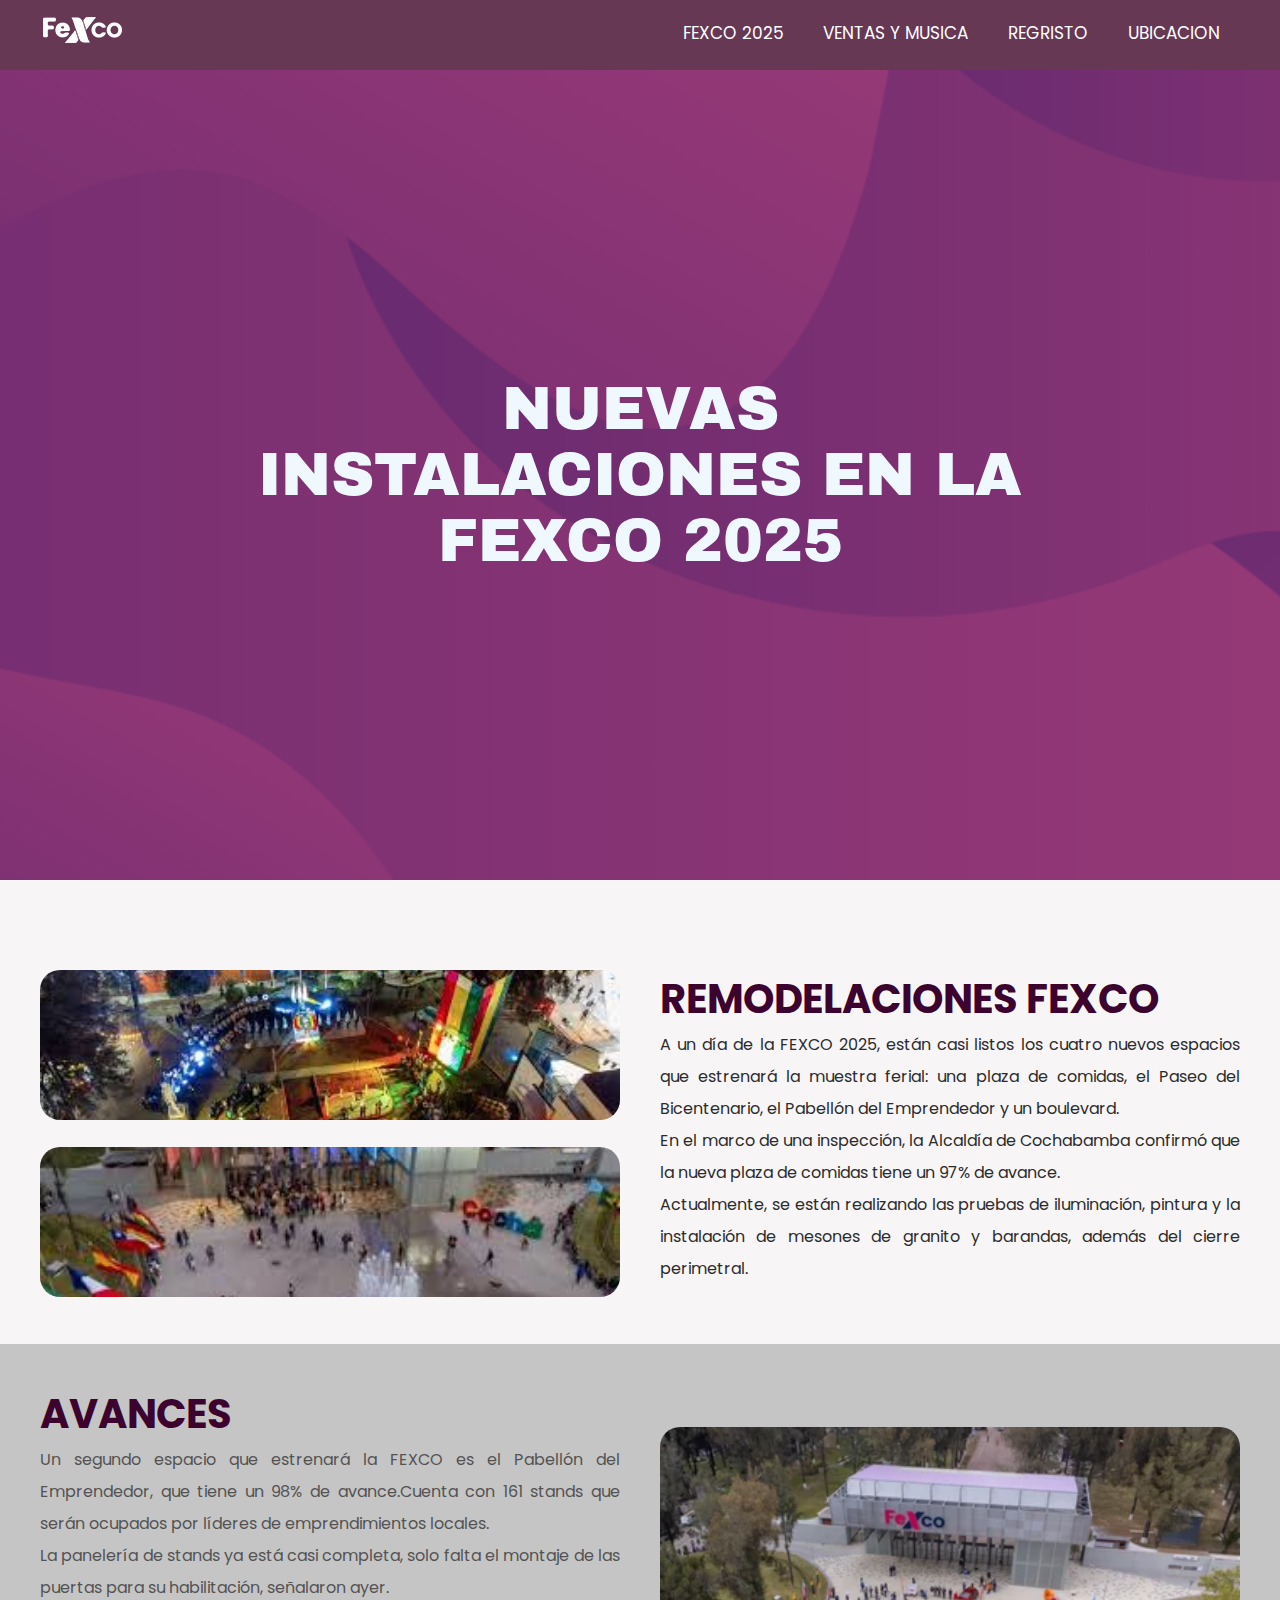
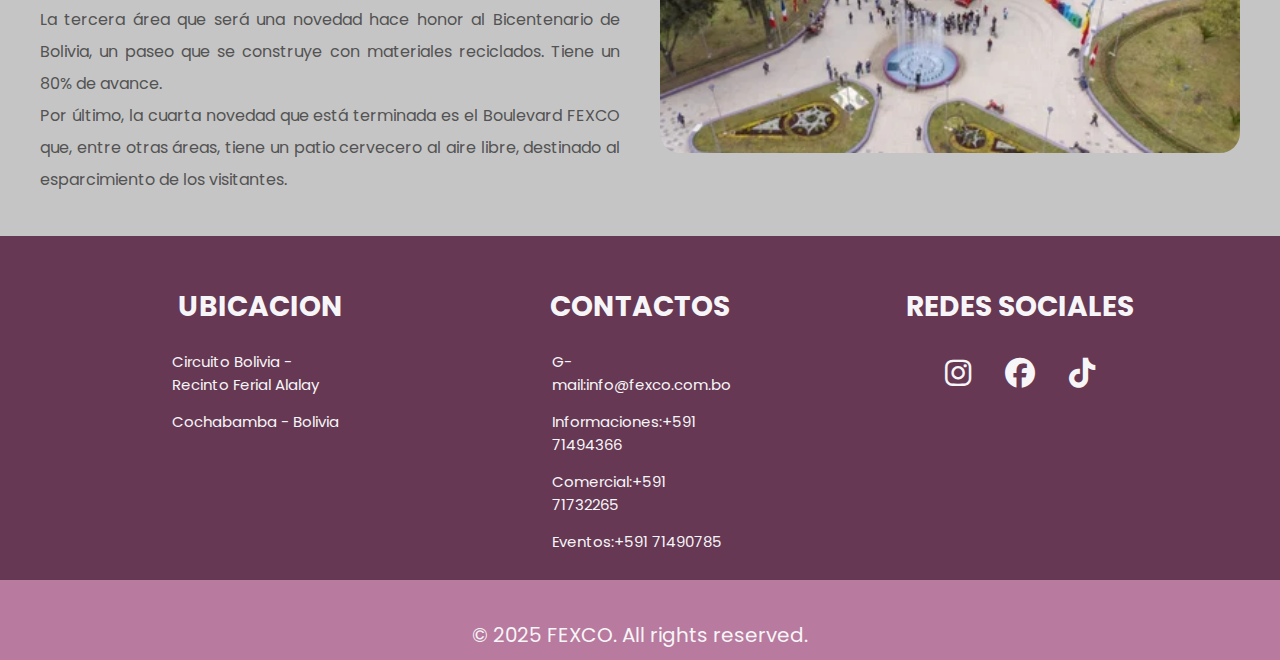
<file: HTML/noticias.html>
<!DOCTYPE html>
<html lang="es">
<head>
    <meta charset="UTF-8">
    <meta name="viewport" content="width=device-width, initial-scale=1.0">
    <link rel="stylesheet" href="noticias.css">

    <link rel="stylesheet" href="https://cdnjs.cloudflare.com/ajax/libs/font-awesome/6.7.2/css/all.min.css" integrity="sha512-Evv84Mr4kqVGRNSgIGL/F/aIDqQb7xQ2vcrdIwxfjThSH8CSR7PBEakCr51Ck+w+/U6swU2Im1vVX0SVk9ABhg==" crossorigin="anonymous" referrerpolicy="no-referrer" />
    <link rel="preconnect" href="https://fonts.googleapis.com">
    <link rel="preconnect" href="https://fonts.gstatic.com" crossorigin>
    <link href="https://fonts.googleapis.com/css2?family=Archivo+Black&display=swap" rel="stylesheet">
    <link rel="preconnect" href="https://fonts.googleapis.com">
    <link rel="preconnect" href="https://fonts.gstatic.com" crossorigin>
    <link href="https://fonts.googleapis.com/css2?family=Poppins:ital,wght@0,100;0,200;0,300;0,400;0,500;0,600;0,700;0,800;0,900;1,100;1,200;1,300;1,400;1,500;1,600;1,700;1,800;1,900&display=swap" rel="stylesheet">

    <title> NOTICIA TRES</title>
    
</head>
<body>
 <!--NAVEGACION-->
   <header class="header">
   <div class="menu conteiner">
    <a href="../index.html">
       <img src="../EXTRA/logo-light.png" alt="logo">
    </a>
       <input type="checkbox" id="menu">
       <label for="menu">
      <i class="menuicono fa-solid fa-bars"></i>
       </label>
     <nav class="menu-lista">
      <ul>
        <li><a href="../HTML/fexco2025.html">FEXCO 2025</a></li>
        <li><a href="../HTML/Ventas y musica.html">VENTAS Y MUSICA</a></li>
        <li><a href="../HTML/REGISTRARSE.html">REGRISTO</a></li>
        <li><a href="../HTML/UBICACION.html">UBICACION</a></li>
      </ul>
    </nav>
    </div>
  </header>
  <!-- CONTENIDO DE LA PAGINA -->
   <main class="contenido">
<section class="fondoimgdos">
    <h2 class="fondoimgdos-texto"> NUEVAS INSTALACIONES EN LA FEXCO 2025</h2>
   </section>
   <!-- SEGUNDO CONTENIDO -->
   <section class="contenidodos">
    <div class="contenidodos-img">
       <img src="../EXTRA/ESTRAUNO.jpeg" alt="imgcont" class="contenidodos-img--imagen">
       <img src="../EXTRA/EXTRADOS.jpeg" alt="img1cont">
    </div>
    <div class="contenidodos-texto">
      <h2 class="contenidodos-texto--titulo">REMODELACIONES FEXCO</h2>
      <p class="contenidodos-texto--parrafo">A un día de la FEXCO 2025, están casi listos los cuatro nuevos espacios que estrenará la muestra ferial: una plaza de comidas, el Paseo del Bicentenario, el Pabellón del Emprendedor y un boulevard. <br>
      En el marco de una inspección, la Alcaldía de Cochabamba confirmó que la nueva plaza de comidas tiene un 97% de avance. <br>
      Actualmente, se están realizando las pruebas de iluminación, pintura y la instalación de mesones de granito y barandas, además del cierre perimetral.</p>
    </div>
   </section>
    <!-- TERCER CONTENIDO -->
   <section class="contenidos">
    <div class="contenidosfondo">
    <div class="contenidosfondo-texto">
      <h2 class="contenidosfondo-texto--titulo">AVANCES</h2>
      <p class="contenidosfondo-texto--parrafo">
       Un segundo espacio que estrenará la FEXCO es el Pabellón del Emprendedor, que tiene un 98% de avance.Cuenta con 161 stands que serán ocupados por líderes de emprendimientos locales. <br>La panelería de stands ya está casi completa, solo falta el montaje de las puertas para su habilitación, señalaron ayer. <br>
       La tercera área que será una novedad hace honor al Bicentenario de Bolivia, un paseo que se construye con materiales reciclados. Tiene un 80% de avance. <br>
       Por último, la cuarta novedad que está terminada es el Boulevard FEXCO que, entre otras áreas, tiene un patio cervecero al aire libre, destinado al esparcimiento de los visitantes.</p>
    </div>
     <div class="contenidosfondo-img">
       <img src="../EXTRA/EXTRATRES.webp" alt="imgcont" class="contenidodos-img--imagen">
    </div>
    </div>
   </section>
  </main>
  <!-- PIE DE PAGINA -->
  <footer class="footer">
  <section class="footer-contenido">
    <div class="footer-contenido--principal">
    <h4>UBICACION</h4>
    <p>Circuito Bolivia - Recinto Ferial Alalay</p>
    <p> Cochabamba - Bolivia</p>
   </div>
   <div  class="footer-contenido--principal">
    <h4>CONTACTOS</h4>
    <p>G-mail:info@fexco.com.bo</p> 
    <p>Informaciones:+591 71494366</p> 
    <p>Comercial:+591 71732265</p>
    <p>Eventos:+591 71490785</p> 
   </div>
  <div  class="footer-contenido--principal">
    <h4>REDES SOCIALES</h4>
    <div  class="footer-contenido--principal__redes" >
    <a href="https://www.instagram.com/fexco_bo"><i class="fa-brands fa-instagram"></i></a>
    <a href="https://www.facebook.com/fexcobo"><i class="fa-brands fa-facebook"></i></a>
    <a href="https://www.tiktok.com/@fexcobolivia?_t=ZM-8sxOgzR8k8E&_r=1"><i class="fa-brands fa-tiktok"></i></a>
    </div>
   </div>
  </section>
  <section class="footer-secundario">
    <p> &copy; 2025 FEXCO. All rights reserved. </p>
</section>
</footer>
</body>
</html>
</file>
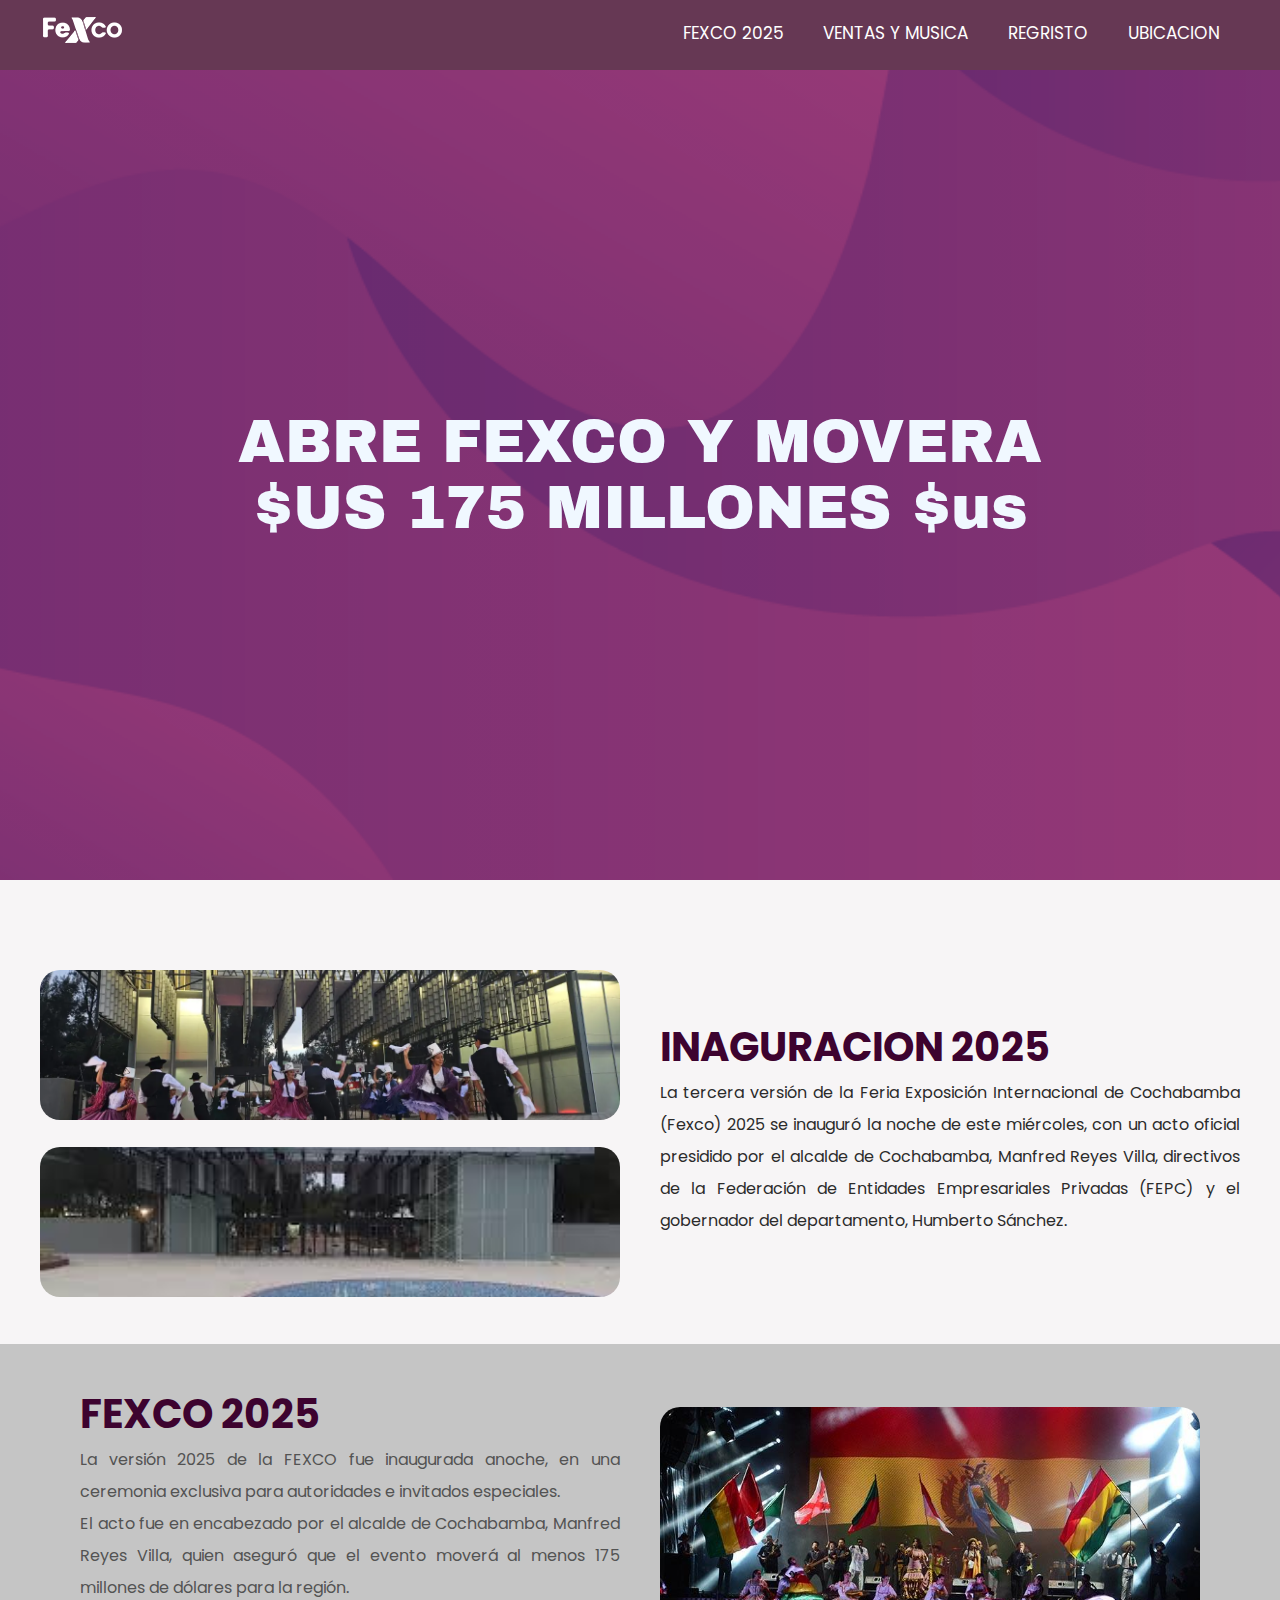
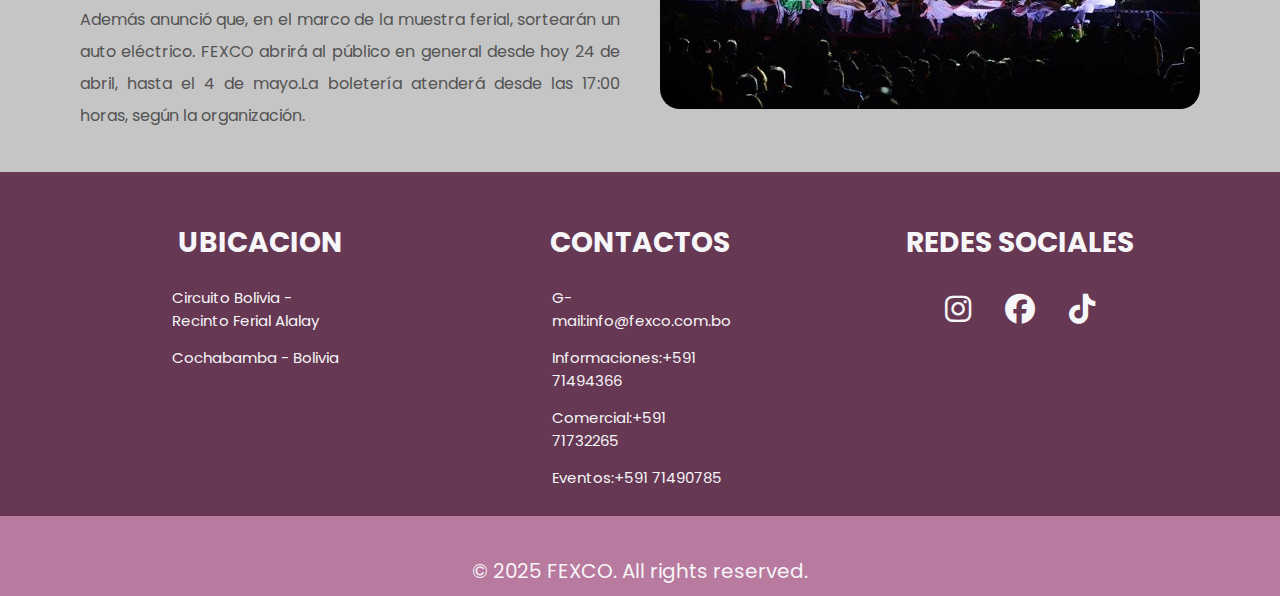
<file: HTML/noticiatres.html>
<!DOCTYPE html>
<html lang="es">
<head>
    <meta charset="UTF-8">
    <meta name="viewport" content="width=device-width, initial-scale=1.0">
    <link rel="stylesheet" href="noticiatres.css">

    <link rel="stylesheet" href="https://cdnjs.cloudflare.com/ajax/libs/font-awesome/6.7.2/css/all.min.css" integrity="sha512-Evv84Mr4kqVGRNSgIGL/F/aIDqQb7xQ2vcrdIwxfjThSH8CSR7PBEakCr51Ck+w+/U6swU2Im1vVX0SVk9ABhg==" crossorigin="anonymous" referrerpolicy="no-referrer" />
    <link rel="preconnect" href="https://fonts.googleapis.com">
    <link rel="preconnect" href="https://fonts.gstatic.com" crossorigin>
    <link href="https://fonts.googleapis.com/css2?family=Archivo+Black&display=swap" rel="stylesheet">
    <link rel="preconnect" href="https://fonts.googleapis.com">
    <link rel="preconnect" href="https://fonts.gstatic.com" crossorigin>
    <link href="https://fonts.googleapis.com/css2?family=Poppins:ital,wght@0,100;0,200;0,300;0,400;0,500;0,600;0,700;0,800;0,900;1,100;1,200;1,300;1,400;1,500;1,600;1,700;1,800;1,900&display=swap" rel="stylesheet">

    <title> NOTICIA TRES</title>
    
</head>
<body>
 <!--NAVEGACION-->
   <header class="header">
   <div class="menu conteiner">
    <a href="../index.html">
       <img src="../EXTRA/logo-light.png" alt="logo">
    </a>
       <input type="checkbox" id="menu">
       <label for="menu">
      <i class="menuicono fa-solid fa-bars"></i>
       </label>
     <nav class="menu-lista">
      <ul>
        <li><a href="../HTML/fexco2025.html">FEXCO 2025</a></li>
        <li><a href="../HTML/Ventas y musica.html">VENTAS Y MUSICA</a></li>
        <li><a href="../HTML/REGISTRARSE.html">REGRISTO</a></li>
        <li><a href="../HTML/UBICACION.html">UBICACION</a></li>
      </ul>
    </nav>
    </div>
  </header>
  <!-- CONTENIDO DE LA PAGINA -->
   <main class="contenido">
<section class="fondoimgdos">
    <h2 class="fondoimgdos-texto"> ABRE FEXCO Y MOVERA $US 175 MILLONES $us </h2>
   </section>
   <!-- SEGUNDO CONTENIDO -->
   <section class=" contenidodos">
    <div class="conteiner contenidodos-img">
       <img src="../EXTRA/INAGURACION.webp" alt="imgcont" class="contenidodos-img--imagen">
       <img src="../EXTRA/INAGURACIONUNO.jpeg" alt="img1cont">
    </div>
    <div class="contenidodos-texto">
      <h2 class="contenidodos-texto--titulo">INAGURACION 2025</h2>
      <p class="contenidodos-texto--parrafo">La tercera versión de la Feria Exposición Internacional de Cochabamba (Fexco) 2025 se inauguró la noche de este miércoles, con un acto oficial presidido por el alcalde de Cochabamba, Manfred Reyes Villa, directivos de la Federación de Entidades Empresariales Privadas (FEPC) y el gobernador del departamento, Humberto Sánchez.</p>
    </div>
   </section>
    <!-- TERCER CONTENIDO -->
   <section class="contenidos">
    <div class="conteiner contenidosfondo">
    <div class="contenidosfondo-texto">
      <h2 class="contenidosfondo-texto--titulo">FEXCO 2025</h2>
      <p class="contenidosfondo-texto--parrafo">
       La versión 2025 de la FEXCO fue inaugurada anoche, en una ceremonia exclusiva para autoridades e invitados especiales. <br>
       El acto fue en encabezado por el alcalde de Cochabamba, Manfred Reyes Villa, quien aseguró que el evento moverá al menos 175 millones de dólares para la región. <br>
       Además anunció que, en el marco de la muestra ferial, sortearán un auto eléctrico. FEXCO abrirá al público en general desde hoy 24 de abril, hasta el 4 de mayo.La boletería atenderá desde las 17:00 horas, según la organización.</p>
    </div>
     <div class="contenidosfondo-img">
       <img src="../EXTRA/INAGURACIONDOS.jpg" alt="imgcont" class="contenidodos-img--imagen">
    </div>
    </div>
   </section>
  </main>
  <!-- PIE DE PAGINA -->
  <footer class="footer">
  <section class="footer-contenido">
    <div class="footer-contenido--principal">
    <h4>UBICACION</h4>
    <p>Circuito Bolivia - Recinto Ferial Alalay</p>
    <p> Cochabamba - Bolivia</p>
   </div>
   <div  class="footer-contenido--principal">
    <h4>CONTACTOS</h4>
    <p>G-mail:info@fexco.com.bo</p> 
    <p>Informaciones:+591 71494366</p> 
    <p>Comercial:+591 71732265</p>
    <p>Eventos:+591 71490785</p> 
   </div>
  <div  class="footer-contenido--principal">
    <h4>REDES SOCIALES</h4>
    <div  class="footer-contenido--principal__redes" >
    <a href="https://www.instagram.com/fexco_bo"><i class="fa-brands fa-instagram"></i></a>
    <a href="https://www.facebook.com/fexcobo"><i class="fa-brands fa-facebook"></i></a>
    <a href="https://www.tiktok.com/@fexcobolivia?_t=ZM-8sxOgzR8k8E&_r=1"><i class="fa-brands fa-tiktok"></i></a>
    </div>
   </div>
  </section>
  <section class="footer-secundario">
    <p> &copy; 2025 FEXCO. All rights reserved. </p>
</section>
</footer>
</body>
</html>
</file>
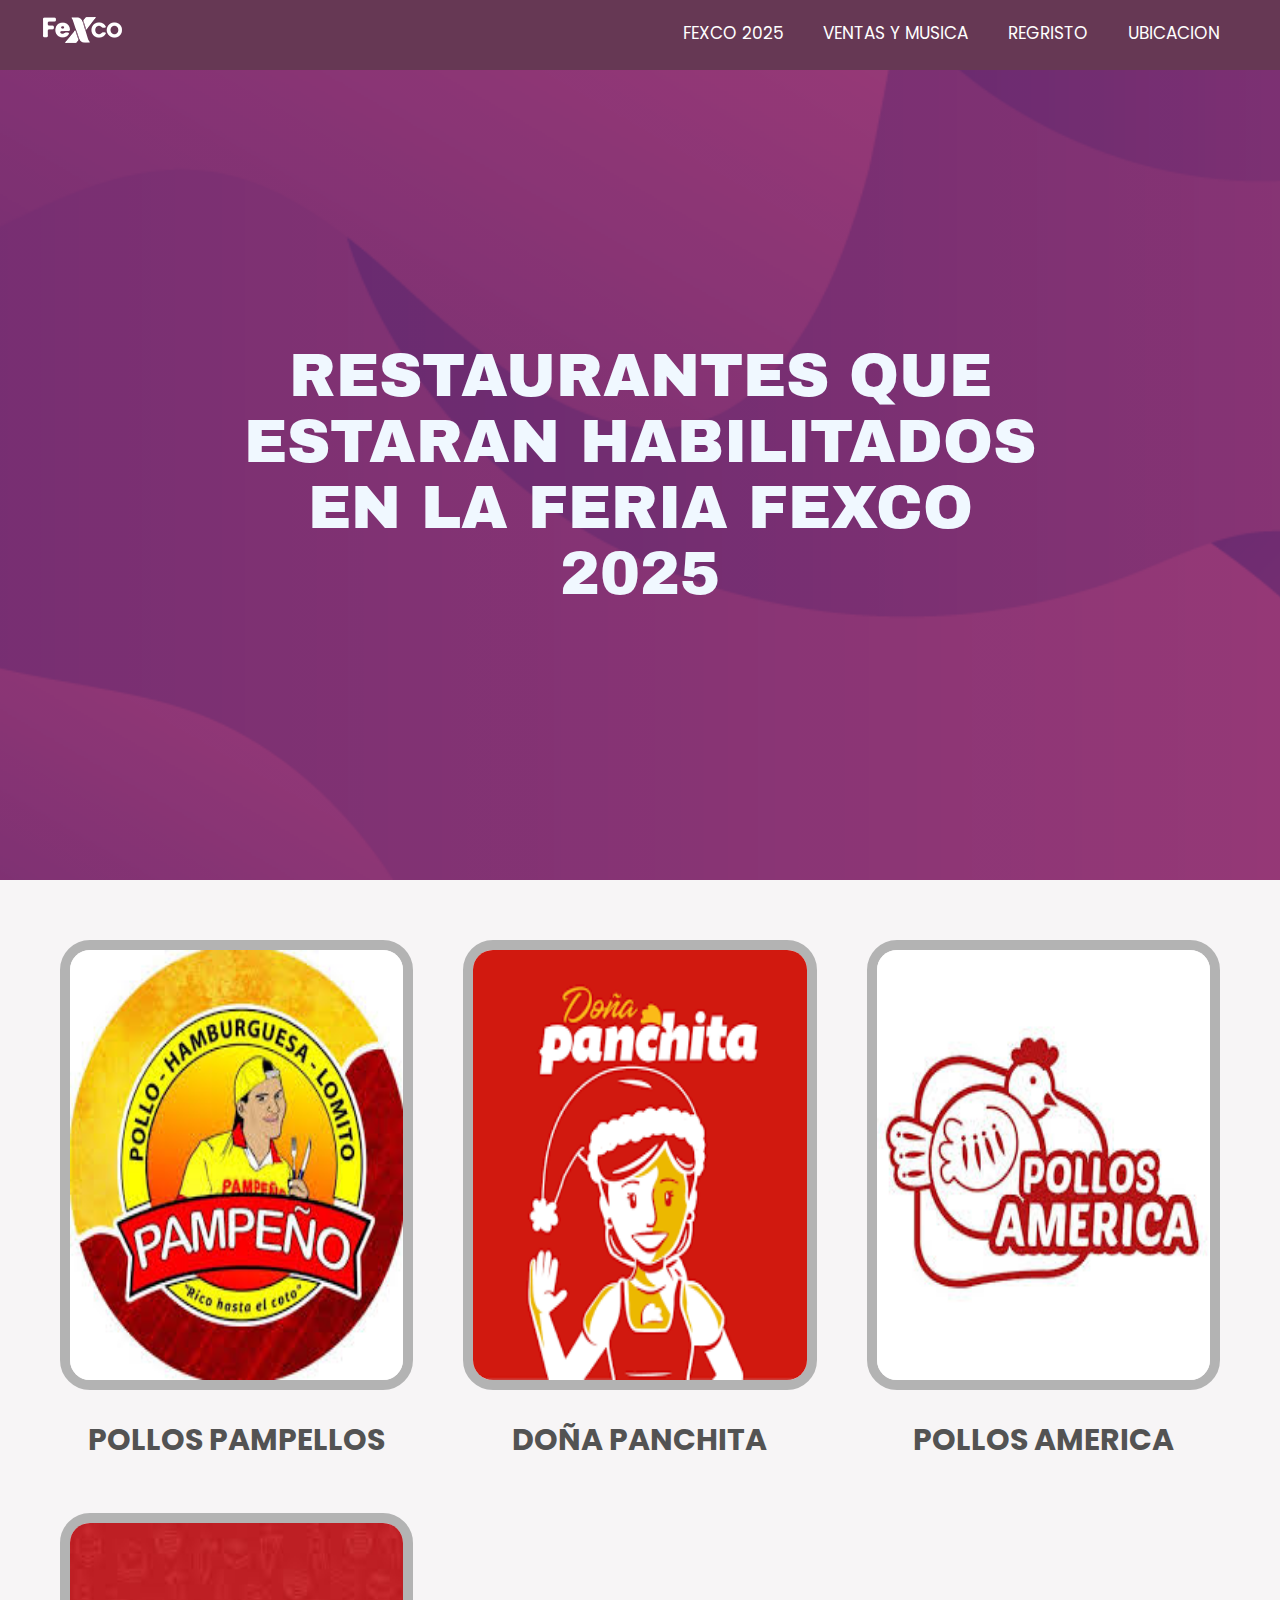
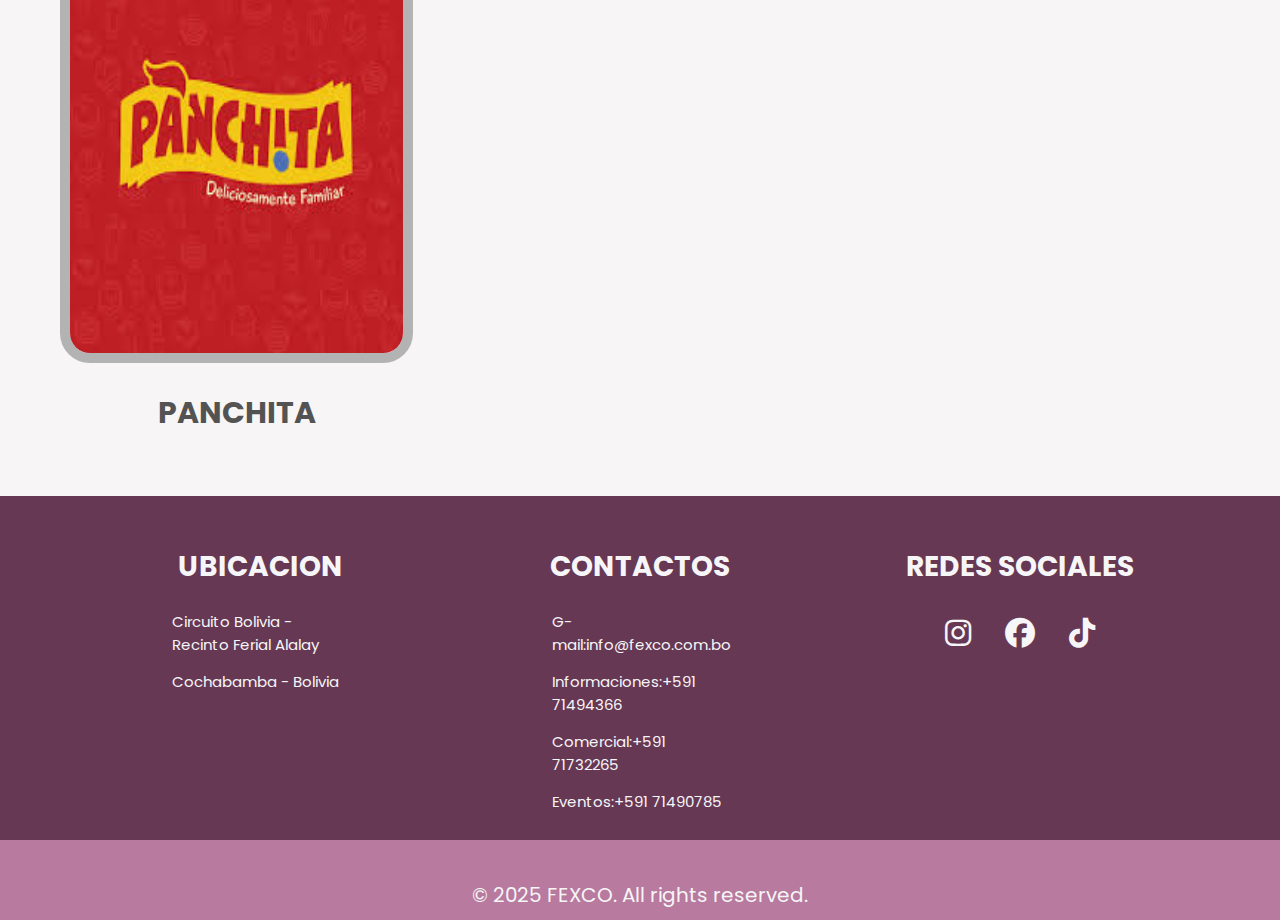
<file: HTML/plazadecomidas.html>
<!DOCTYPE html>
<html lang="es">
<head>
    <meta charset="UTF-8">
    <meta name="viewport" content="width=device-width, initial-scale=1.0">
    <link rel="stylesheet" href="plazadecomida.css">

    <link rel="stylesheet" href="https://cdnjs.cloudflare.com/ajax/libs/font-awesome/6.7.2/css/all.min.css" integrity="sha512-Evv84Mr4kqVGRNSgIGL/F/aIDqQb7xQ2vcrdIwxfjThSH8CSR7PBEakCr51Ck+w+/U6swU2Im1vVX0SVk9ABhg==" crossorigin="anonymous" referrerpolicy="no-referrer" />
    <link rel="preconnect" href="https://fonts.googleapis.com">
    <link rel="preconnect" href="https://fonts.gstatic.com" crossorigin>
    <link href="https://fonts.googleapis.com/css2?family=Archivo+Black&display=swap" rel="stylesheet">
    <link rel="preconnect" href="https://fonts.googleapis.com">
    <link rel="preconnect" href="https://fonts.gstatic.com" crossorigin>
    <link href="https://fonts.googleapis.com/css2?family=Poppins:ital,wght@0,100;0,200;0,300;0,400;0,500;0,600;0,700;0,800;0,900;1,100;1,200;1,300;1,400;1,500;1,600;1,700;1,800;1,900&display=swap" rel="stylesheet">

    <title> PLAZA DE COMIDAS</title>
    
</head>
<body>
 <!--NAVEGACION-->
   <header class="header">
   <div class="menu conteiner">
    <a href="productos.html">
       <img src="../EXTRA/logo-light.png" alt="logo">
    </a>
       <input type="checkbox" id="menu">
       <label for="menu">
      <i class="menuicono fa-solid fa-bars"></i>
       </label>
     <nav class="menu-lista">
      <ul>
        <li><a href="../HTML/fexco2025.html">FEXCO 2025</a></li>
        <li><a href="../HTML/Ventas y musica.html">VENTAS Y MUSICA</a></li>
        <li><a href="../HTML/REGISTRARSE.html">REGRISTO</a></li>
        <li><a href="../HTML/UBICACION.html">UBICACION</a></li>
      </ul>
    </nav>
    </div>
  </header>
  <!-- CONTENIDO MAIN -->
  <main>
    <!-- PRIMER CONTENIDO -->
    <section class=" fondoimgdos">
        <h2 class="fondoimgdos-texto">RESTAURANTES QUE ESTARAN HABILITADOS EN LA FERIA FEXCO 2025</h2>
    </section>
    <!-- SEGUNDO CONTENIDO -->
     <section class="contenido">
            <div class="contenido-emprendedores">
                 <img src="../EXTRA/pampeño.jpeg" alt="uno">
                <h4> POLLOS PAMPELLOS</h4>
            </div>
            <div class="contenido-emprendedores">
                <img src="../EXTRA/doña panchita.png" alt="dos">
                <h4>DOÑA PANCHITA</h4>
            </div>
            <div class="contenido-emprendedores">
                <img src="../EXTRA/pollosamerica.jpeg" alt="tres">
                <h4>POLLOS AMERICA</h4>
            </div>
            <div class="contenido-emprendedores">
                <img src="../EXTRA/panchita.jpeg" alt="cuatro">
                <h4>PANCHITA</h4>
            </div>
     </section>
  </main>
   <!-- PIE DE PAGINA -->
  <footer class="footer">
  <section class="footer-contenido">
    <div class="footer-contenido--principal">
    <h4>UBICACION</h4>
    <p>Circuito Bolivia - Recinto Ferial Alalay</p>
    <p> Cochabamba - Bolivia</p>
   </div>
   <div  class="footer-contenido--principal">
    <h4>CONTACTOS</h4>
    <p>G-mail:info@fexco.com.bo</p> 
    <p>Informaciones:+591 71494366</p> 
    <p>Comercial:+591 71732265</p>
    <p>Eventos:+591 71490785</p> 
   </div>
  <div  class="footer-contenido--principal">
    <h4>REDES SOCIALES</h4>
    <div  class="footer-contenido--principal__redes" >
    <a href="https://www.instagram.com/fexco_bo"><i class="fa-brands fa-instagram"></i></a>
    <a href="https://www.facebook.com/fexcobo"><i class="fa-brands fa-facebook"></i></a>
    <a href="https://www.tiktok.com/@fexcobolivia?_t=ZM-8sxOgzR8k8E&_r=1"><i class="fa-brands fa-tiktok"></i></a>
    </div>
   </div>
  </section>
  <section class="footer-secundario">
    <p> &copy; 2025 FEXCO. All rights reserved. </p>
</section>
</footer>
</body>
</html>
</file>
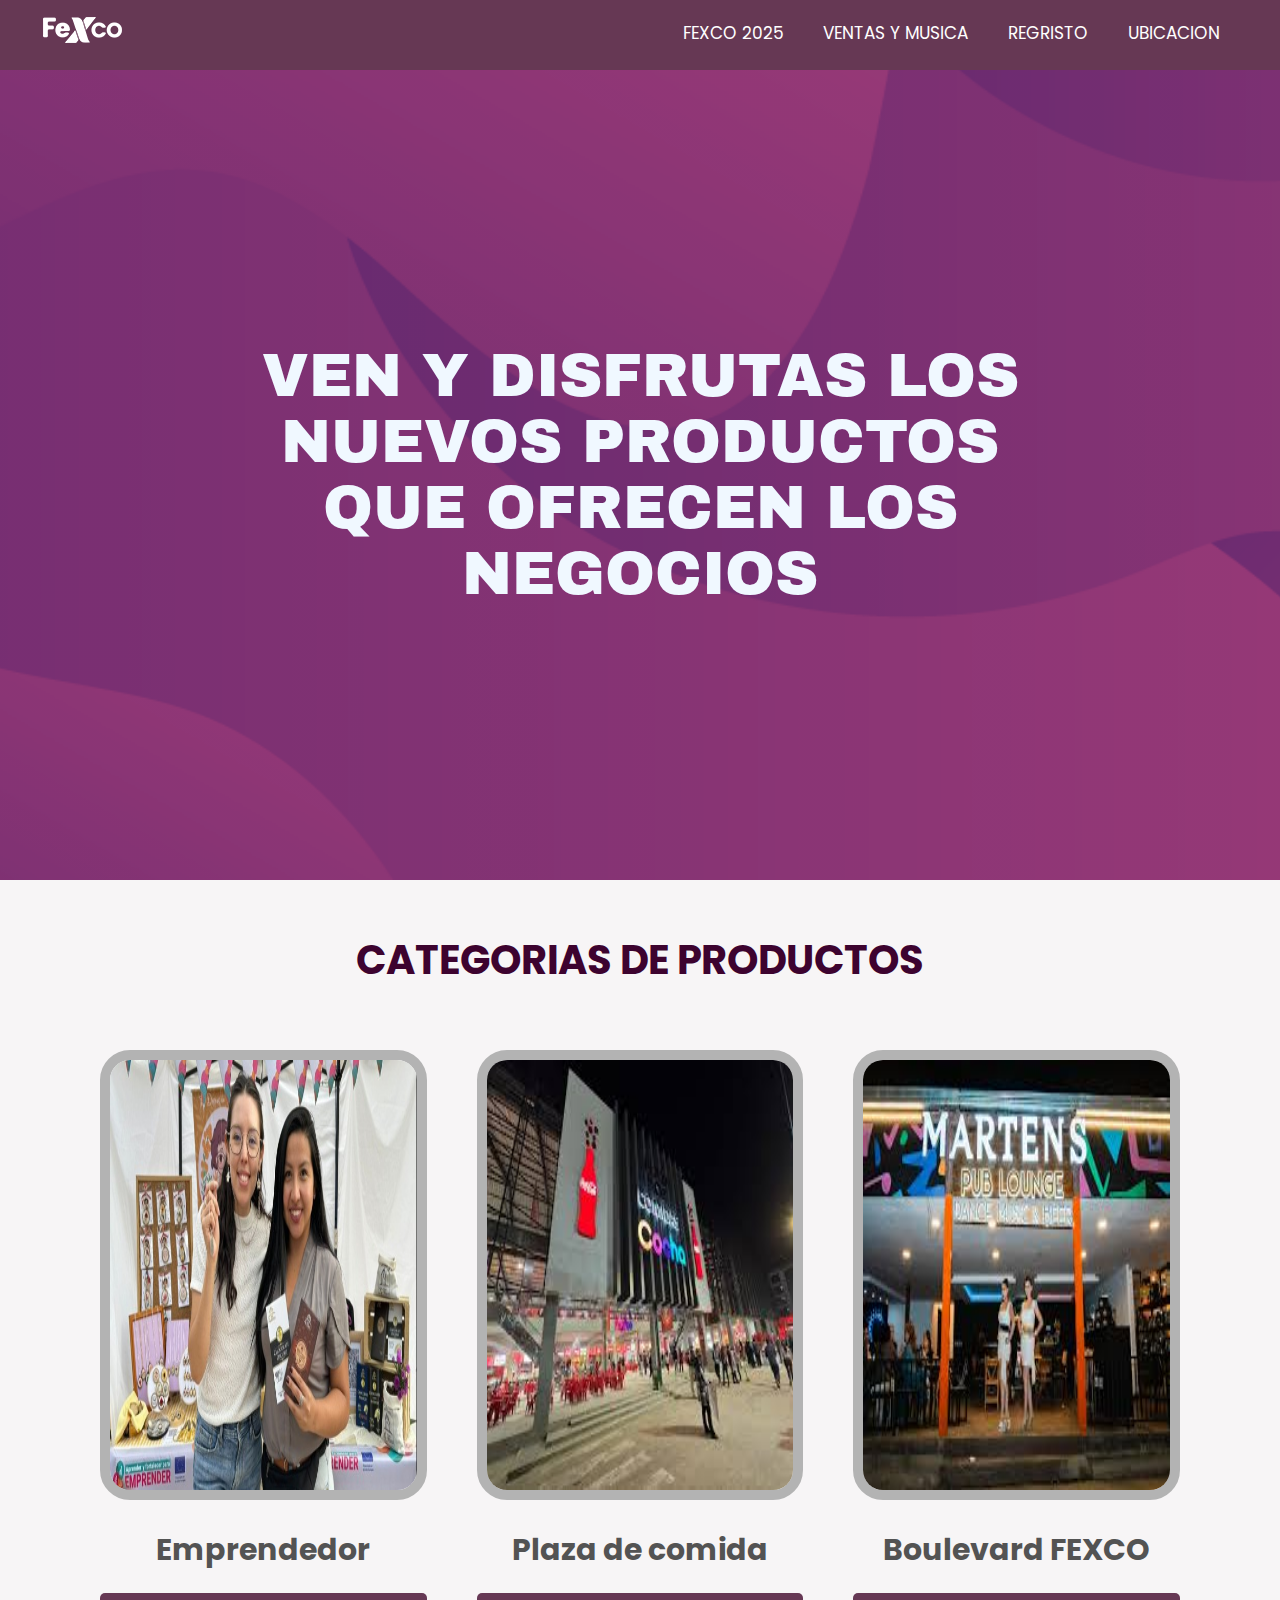
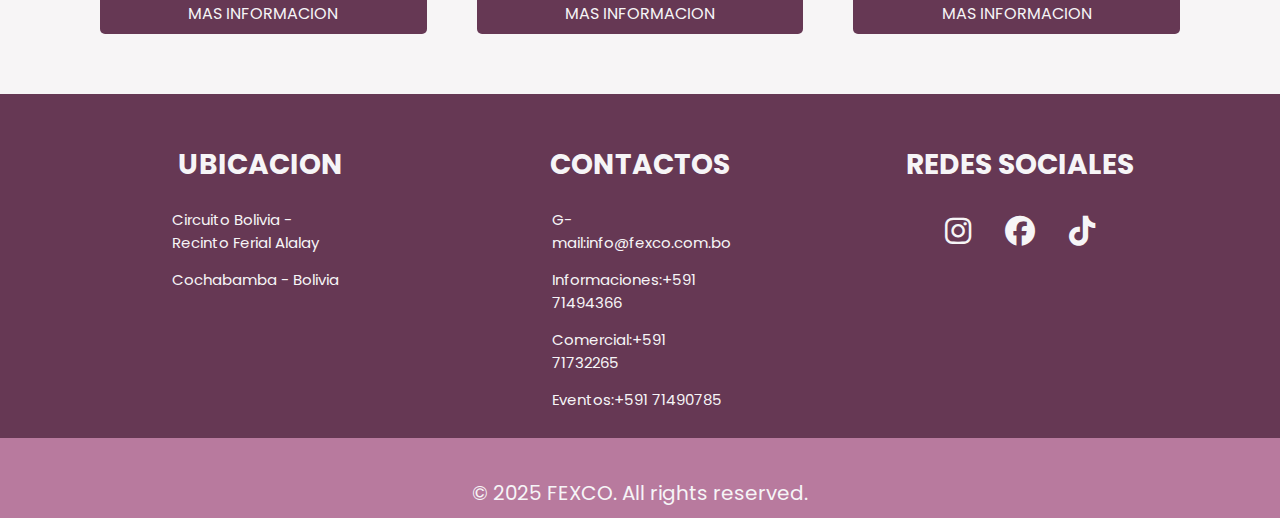
<file: HTML/productos.html>
<!DOCTYPE html>
<html lang="es">
<head>
    <meta charset="UTF-8">
    <meta name="viewport" content="width=device-width, initial-scale=1.0">
    <link rel="stylesheet" href="productos.css">
  

    <link rel="stylesheet" href="https://cdnjs.cloudflare.com/ajax/libs/font-awesome/6.7.2/css/all.min.css" integrity="sha512-Evv84Mr4kqVGRNSgIGL/F/aIDqQb7xQ2vcrdIwxfjThSH8CSR7PBEakCr51Ck+w+/U6swU2Im1vVX0SVk9ABhg==" crossorigin="anonymous" referrerpolicy="no-referrer" />
    <link rel="preconnect" href="https://fonts.googleapis.com">
    <link rel="preconnect" href="https://fonts.gstatic.com" crossorigin>
    <link href="https://fonts.googleapis.com/css2?family=Archivo+Black&display=swap" rel="stylesheet">
    <link rel="preconnect" href="https://fonts.googleapis.com">
    <link rel="preconnect" href="https://fonts.gstatic.com" crossorigin>
    <link href="https://fonts.googleapis.com/css2?family=Poppins:ital,wght@0,100;0,200;0,300;0,400;0,500;0,600;0,700;0,800;0,900;1,100;1,200;1,300;1,400;1,500;1,600;1,700;1,800;1,900&display=swap" rel="stylesheet">

    <title> PRODUCTOS</title>
    
</head>
<body>
 <!--NAVEGACION-->
   <header class="header">
   <div class="menu conteiner">
    <a href="Ventas y musica.html">
       <img src="../EXTRA/logo-light.png" alt="logo">
    </a>
       <input type="checkbox" id="menu">
       <label for="menu">
      <i class="menuicono fa-solid fa-bars"></i>
       </label>
     <nav class="menu-lista">
      <ul>
        <li><a href="../HTML/fexco2025.html">FEXCO 2025</a></li>
        <li><a href="../HTML/Ventas y musica.html">VENTAS Y MUSICA</a></li>
        <li><a href="../HTML/REGISTRARSE.html">REGRISTO</a></li>
        <li><a href="../HTML/UBICACION.html">UBICACION</a></li>
      </ul>
    </nav>
    </div>
  </header>
  <!-- CONTENIDO MAIN -->
  <main>
    <!-- PRIMER CONTENIDO -->
    <section class="fondoimgdos">
        <h2 class="fondoimgdos-texto">VEN Y DISFRUTAS LOS NUEVOS PRODUCTOS QUE OFRECEN LOS NEGOCIOS</h2>
    </section>
    <!-- SEGUNDO CONTENIDO -->
     <section class="conteiner categoria">
    <div class="categoria-texto">
         <h2 class="categoria-texto-titulo">CATEGORIAS DE PRODUCTOS</h2>   
    </div>
     <div class="categoria-img">
        <div class="categoria-img-productos">
         <img src="../EXTRA/EMPRENDEDORE.jpg" alt="">
        <h3>Emprendedor</h3>
         <a href="pabellondeemprendedores.html">MAS INFORMACION</a>
        </div>
        <div class="categoria-img-productos">
         <img src="../EXTRA/plazadecomidas.jpeg" alt="">
        <h3>Plaza de comida</h3>
         <a href="plazadecomidas.html">MAS INFORMACION</a>
        </div>
        <div class="categoria-img-productos">
         <img src="../EXTRA/BUOLEVARD.jpeg" alt="">
        <h3>Boulevard FEXCO</h3> 
         <a href="Boulevard.html">MAS INFORMACION</a>
        </div>
     </div>
    </section>
  </main>
  <!-- PIE DE PAGINA -->
  <footer class="footer">
  <section class="footer-contenido">
    <div class="footer-contenido--principal">
    <h4>UBICACION</h4>
    <p>Circuito Bolivia - Recinto Ferial Alalay</p>
    <p> Cochabamba - Bolivia</p>
   </div>
   <div  class="footer-contenido--principal">
    <h4>CONTACTOS</h4>
    <p>G-mail:info@fexco.com.bo</p> 
    <p>Informaciones:+591 71494366</p> 
    <p>Comercial:+591 71732265</p>
    <p>Eventos:+591 71490785</p> 
   </div>
  <div  class="footer-contenido--principal">
    <h4>REDES SOCIALES</h4>
    <div  class="footer-contenido--principal__redes" >
    <a href="https://www.instagram.com/fexco_bo"><i class="fa-brands fa-instagram"></i></a>
    <a href="https://www.facebook.com/fexcobo"><i class="fa-brands fa-facebook"></i></a>
    <a href="https://www.tiktok.com/@fexcobolivia?_t=ZM-8sxOgzR8k8E&_r=1"><i class="fa-brands fa-tiktok"></i></a>
    </div>
   </div>
  </section>
  <section class="footer-secundario">
    <p> &copy; 2025 FEXCO. All rights reserved. </p>
</section>
</footer>
</body>
</html>
</file>
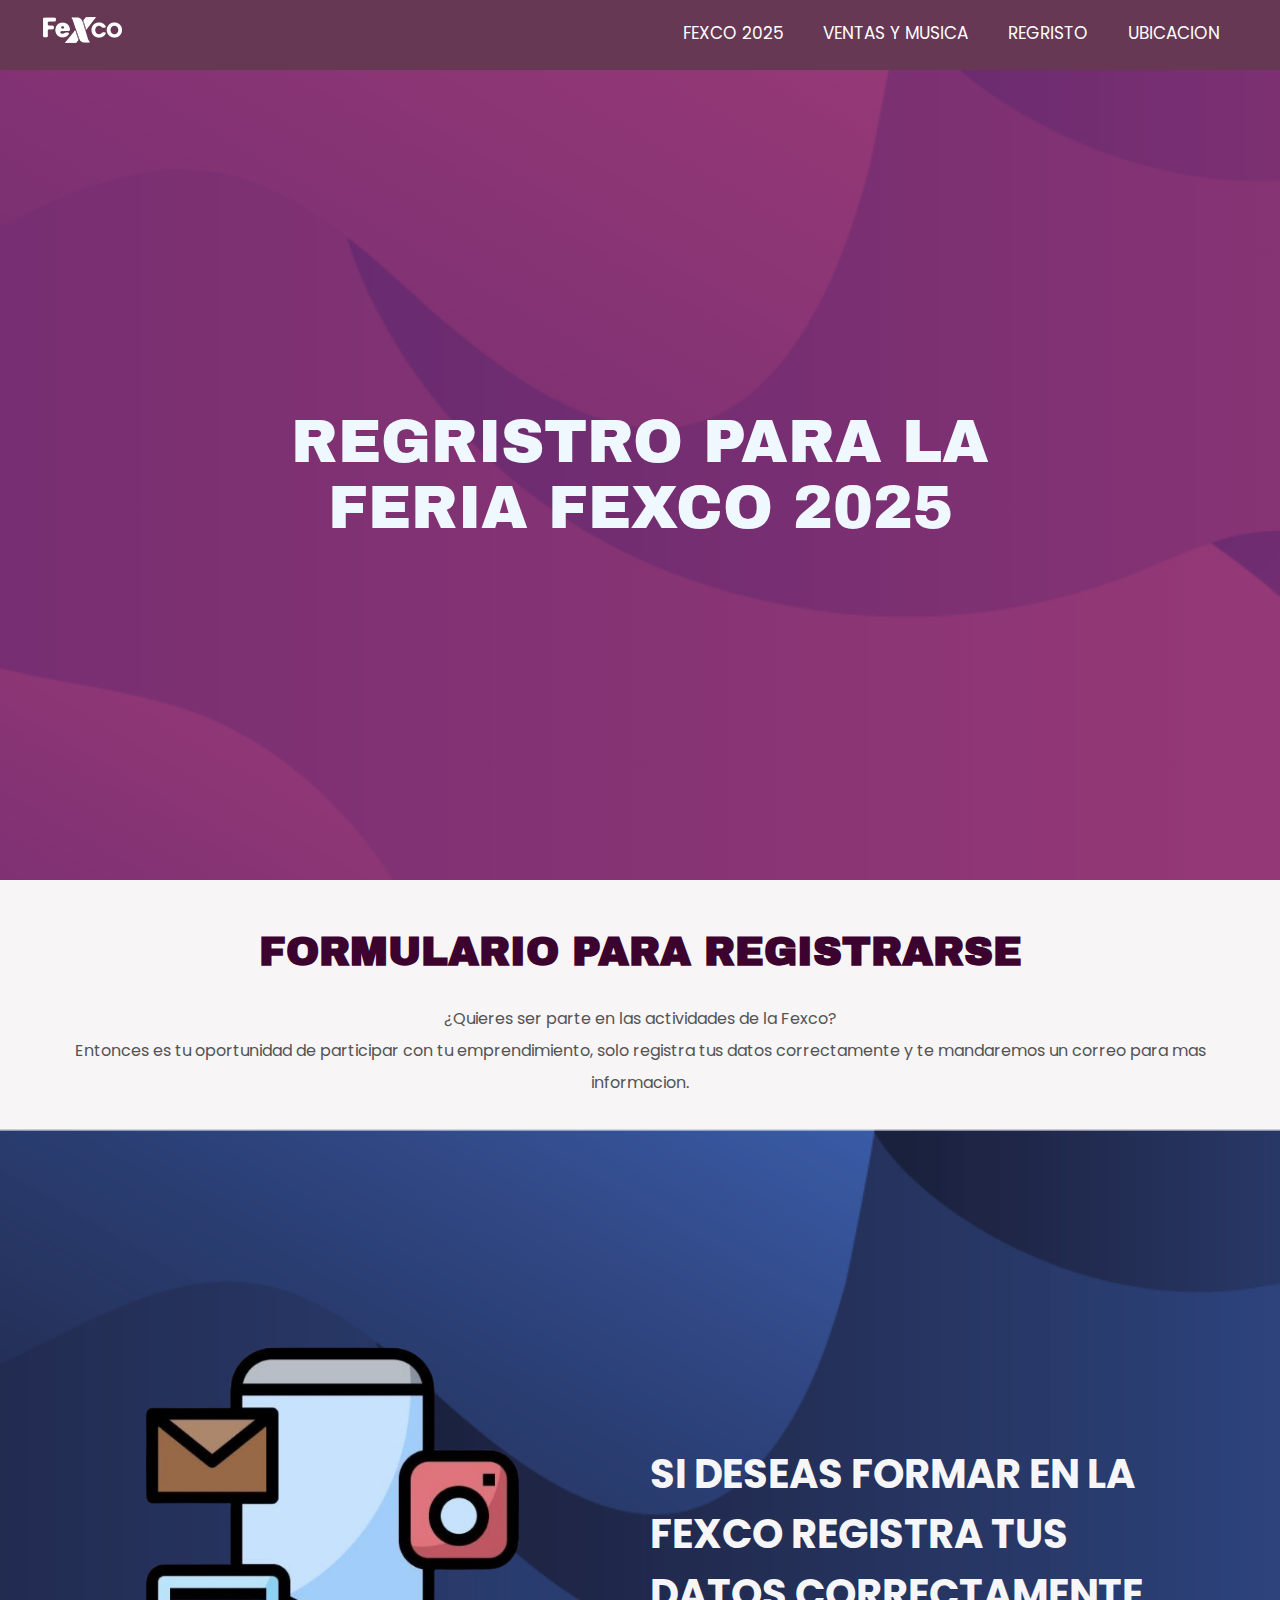
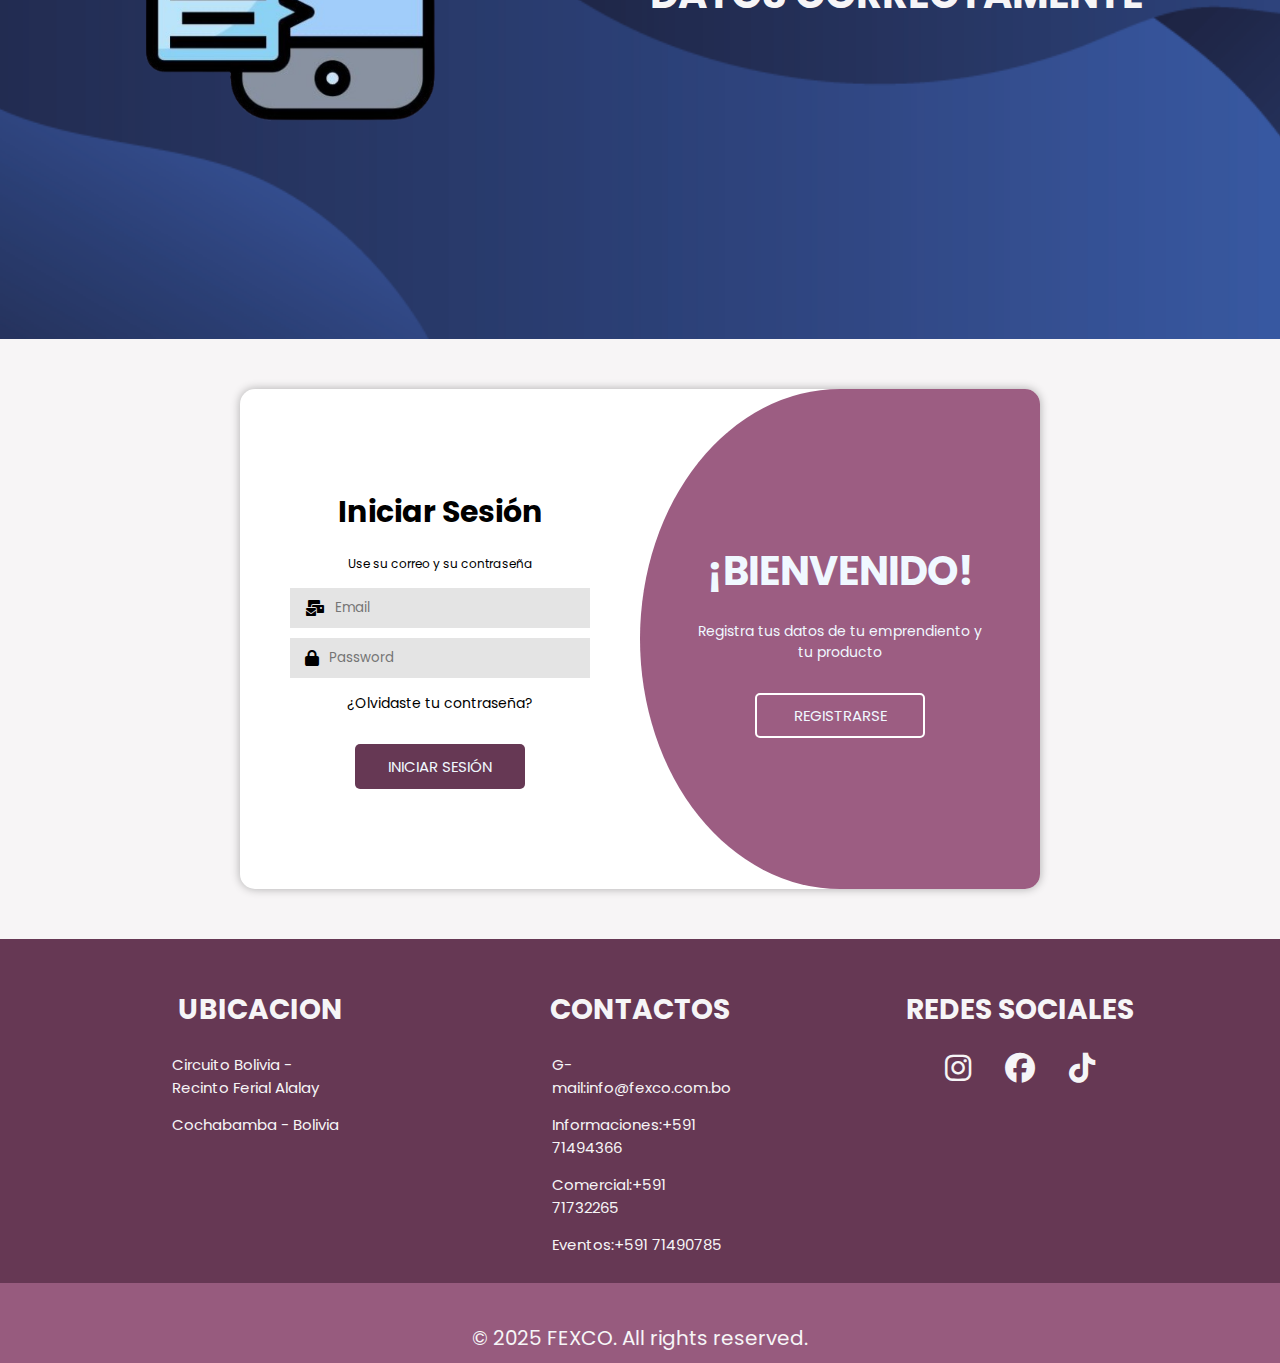
<file: HTML/REGISTRARSE.html>
<!DOCTYPE html>
<html lang="es">
<head>
    <meta charset="UTF-8">
    <meta name="viewport" content="width=device-width, initial-scale=1.0">
    <link rel="stylesheet" href="REGISTRARSE.css">
  

    <link rel="stylesheet" href="https://cdnjs.cloudflare.com/ajax/libs/font-awesome/6.7.2/css/all.min.css" integrity="sha512-Evv84Mr4kqVGRNSgIGL/F/aIDqQb7xQ2vcrdIwxfjThSH8CSR7PBEakCr51Ck+w+/U6swU2Im1vVX0SVk9ABhg==" crossorigin="anonymous" referrerpolicy="no-referrer" />
    <link rel="preconnect" href="https://fonts.googleapis.com">
    <link rel="preconnect" href="https://fonts.gstatic.com" crossorigin>
    <link href="https://fonts.googleapis.com/css2?family=Archivo+Black&display=swap" rel="stylesheet">
    <link rel="preconnect" href="https://fonts.googleapis.com">
    <link rel="preconnect" href="https://fonts.gstatic.com" crossorigin>
    <link href="https://fonts.googleapis.com/css2?family=Poppins:ital,wght@0,100;0,200;0,300;0,400;0,500;0,600;0,700;0,800;0,900;1,100;1,200;1,300;1,400;1,500;1,600;1,700;1,800;1,900&display=swap" rel="stylesheet">

    <title> REGISTRO</title>
    
</head>
<body>
 <!--NAVEGACION-->
   <header class="header">
   <div class="menu conteiner">
    <a href="../index.html">
       <img src="../EXTRA/logo-light.png" alt="logo">
    </a>
       <input type="checkbox" id="menu">
       <label for="menu">
      <i class="menuicono fa-solid fa-bars"></i>
       </label>
     <nav class="menu-lista">
      <ul>
        <li><a href="../HTML/fexco2025.html">FEXCO 2025</a></li>
        <li><a href="../HTML/Ventas y musica.html">VENTAS Y MUSICA</a></li>
        <li><a href="../HTML/REGISTRARSE.html">REGRISTO</a></li>
        <li><a href="../HTML/UBICACION.html">UBICACION</a></li>
      </ul>
    </nav>
    </div>
  </header>
  <!-- CONTENIDO MAIN -->
  <main>
    <!-- PRIMER CONTENIDO -->
    <section class="fondoimgdos">
        <h2 class="fondoimgdos-texto">REGRISTRO PARA LA FERIA FEXCO 2025</h2>
    </section>
    <!-- SEGUNDA PARTE -->
     <section class="conteiner texto"> 
        <h2 class="texto-titulo">FORMULARIO PARA REGISTRARSE</h2>
        <p class="texto-parrafo">¿Quieres ser parte en las actividades de la Fexco? <br>
        Entonces es tu oportunidad de participar con tu emprendimiento, solo registra tus datos correctamente  y te mandaremos un correo para mas informacion.</p>
    </section>
    <!-- TERCERA PARTE -->
     <section class="registroform">
      <div class="conteiner registroform-formulario">
      <div class="registroform-formulario--img">
        <img src="../EXTRA/IMGFORMULARIO.png" alt="formulario">
      </div>
        <div class="registroform-formulario--texto">
        <h4>SI DESEAS FORMAR EN LA FEXCO REGISTRA TUS DATOS CORRECTAMENTE</h4>
        </div>
        </section>
        <!-- FORMULARIO -->
        <section class="formulario">
        <div class="formularioregistro">
              <!-- PARTE UNO -->
              <div class="formulario-contenido">
               <form class="formulario-contenido--sesion">
                <h4>Iniciar Sesión</h4>
                 <span> Use su correo y su contraseña</span>
                 <!-- CORREO ELECTRONICO -->
                <div class="formulario-contenido--formulario">
                   <i class="fa-solid fa-envelopes-bulk"></i>
                   <input type="email" placeholder="Email">
                </div>
                <!-- CONTRASEÑA -->
                <div class="formulario-contenido--formulario">
                   <i class="fa-solid fa-lock"></i>
                   <input type="password" placeholder="Password">
                </div>
                <a href="">¿Olvidaste tu contraseña?</a>
                <button class="button">INICIAR SESIÓN </button>
               </form>
              </div>
              <!-- PARTE DOS -->
              <div class="formulario-contenido">
                 <form class="formulario-contenido--regristro">
                  <h4>Registrarse</h4>
                  <span> Registra tu emprendimento</span>
                 <!-- CORREO ELECTRONICO -->
                <div class="formulario-contenido--formulario">
                   <i class="fa-solid fa-house"></i>
                   <input type="text" placeholder="emprendimiento">
                </div>
                <!-- CONTRASEÑA -->
                <div class="formulario-contenido--formulario">
                   <i class="fa-solid fa-bowl-food"></i>
                   <input type="text" placeholder="Producto">
                </div>
                <div class="formulario-contenido--formulario">
                   <i class="fa-solid fa-phone"></i>
                   <input type="number" placeholder="Numero">
                </div>
                <button class="button">REGISTRARSE</button>
                 </form>
              </div>
              <div class="formulario-welcome">
            <div class="welcome-sesion welcome">
                <h5>¡BIENVENIDO!</h5>
                <p>Registra tus datos de tu emprendiento y tu producto</p>
                <button class="button" id="btn-formulario-sesion">REGISTRARSE</button>
            </div>
            <div class="welcome-regristro welcome ">
                  <h5>¡HOLA!</h5>
                <p>Ingrese todo sus datos para poder registrarse a la Fexco 2025</p>
                <button class="button" id="btn-formulario-registro">INICIAR SECCION </button>
            </div>
          </div>
            </div>
        </section>
         
        
</main>
<!-- PIE DE PAGINA -->
  <footer class="footer">
  <section class="footer-contenido">
    <div class="footer-contenido--principal">
    <h4>UBICACION</h4>
    <p>Circuito Bolivia - Recinto Ferial Alalay</p>
    <p> Cochabamba - Bolivia</p>
   </div>
   <div  class="footer-contenido--principal">
    <h4>CONTACTOS</h4>
    <p>G-mail:info@fexco.com.bo</p> 
    <p>Informaciones:+591 71494366</p> 
    <p>Comercial:+591 71732265</p>
    <p>Eventos:+591 71490785</p> 
   </div>
  <div  class="footer-contenido--principal">
    <h4>REDES SOCIALES</h4>
    <div  class="footer-contenido--principal__redes" >
    <a href="https://www.instagram.com/fexco_bo"><i class="fa-brands fa-instagram"></i></a>
    <a href="https://www.facebook.com/fexcobo"><i class="fa-brands fa-facebook"></i></a>
    <a href="https://www.tiktok.com/@fexcobolivia?_t=ZM-8sxOgzR8k8E&_r=1"><i class="fa-brands fa-tiktok"></i></a>
    </div>
   </div>
  </section>
  <section class="footer-secundario">
    <p> &copy; 2025 FEXCO. All rights reserved. </p>
</section>
</footer>
<script src="script.js"></script>
</body>
</html>
</file>
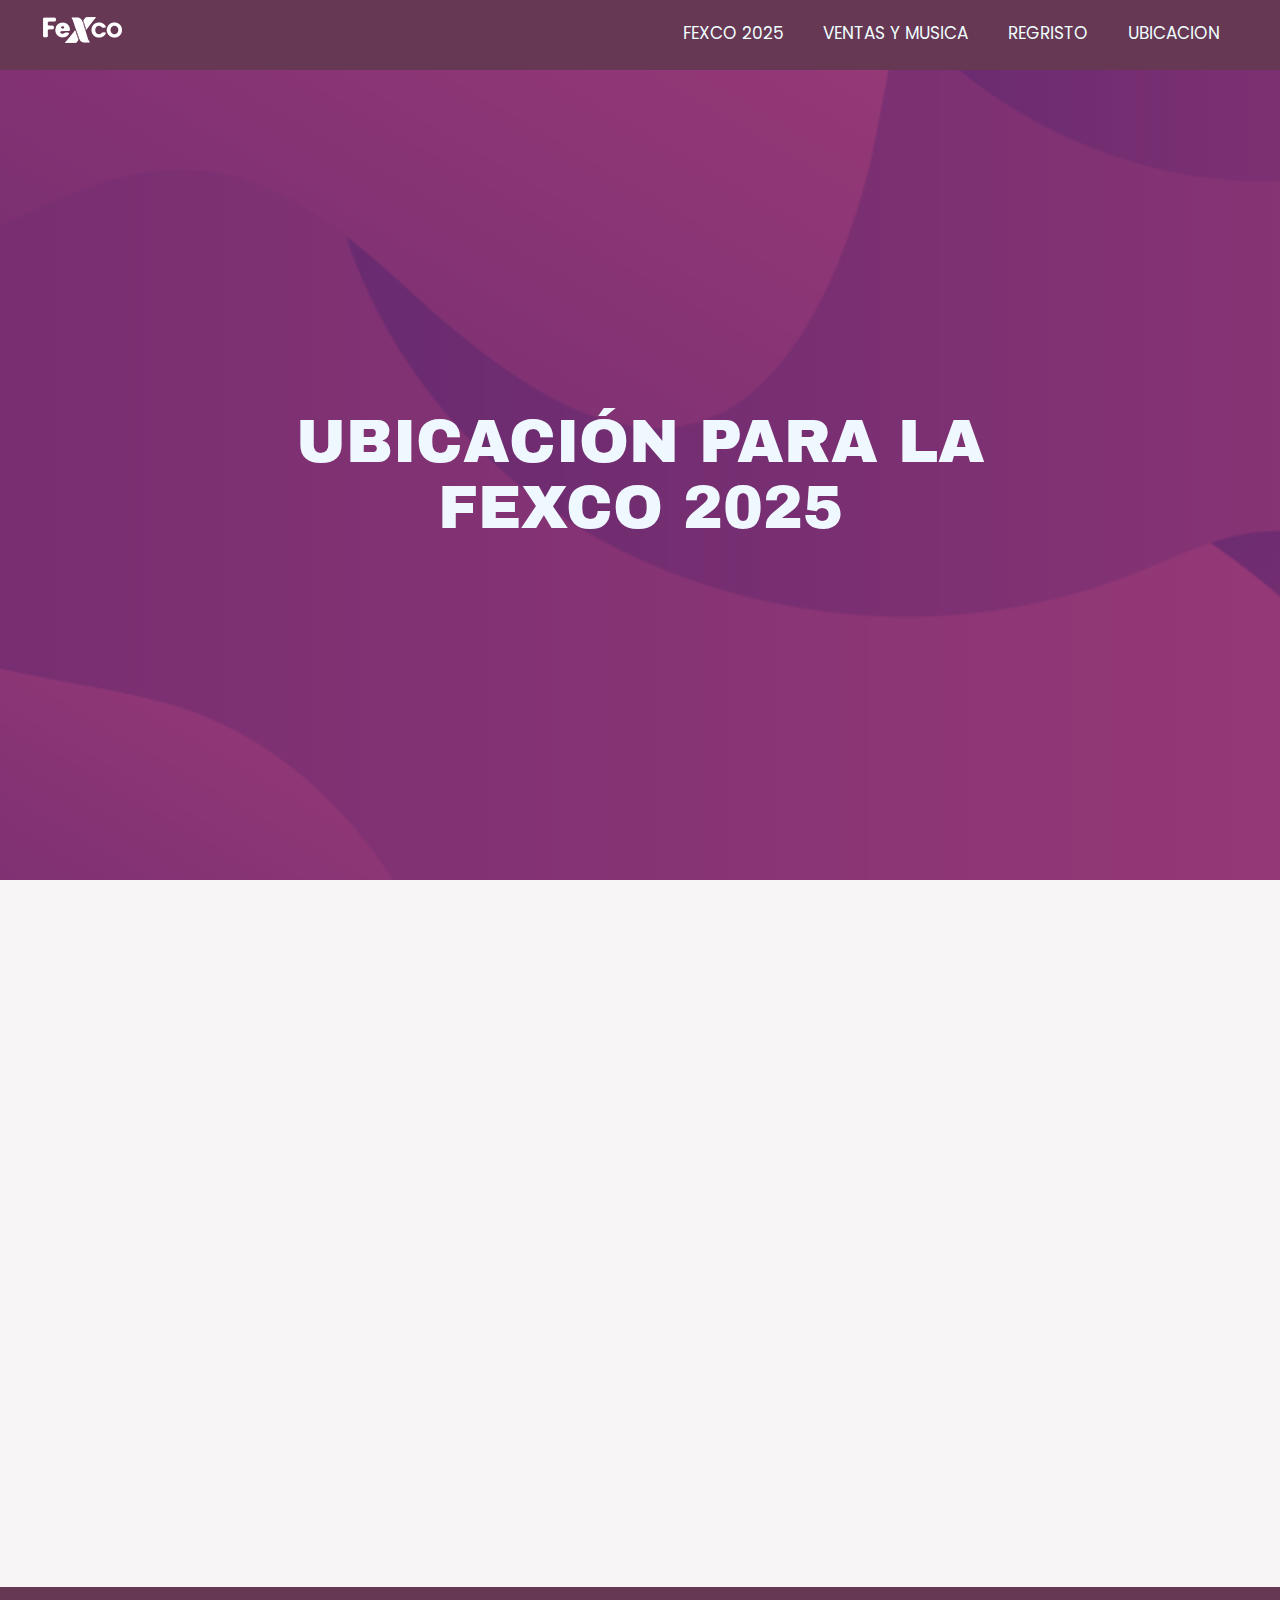
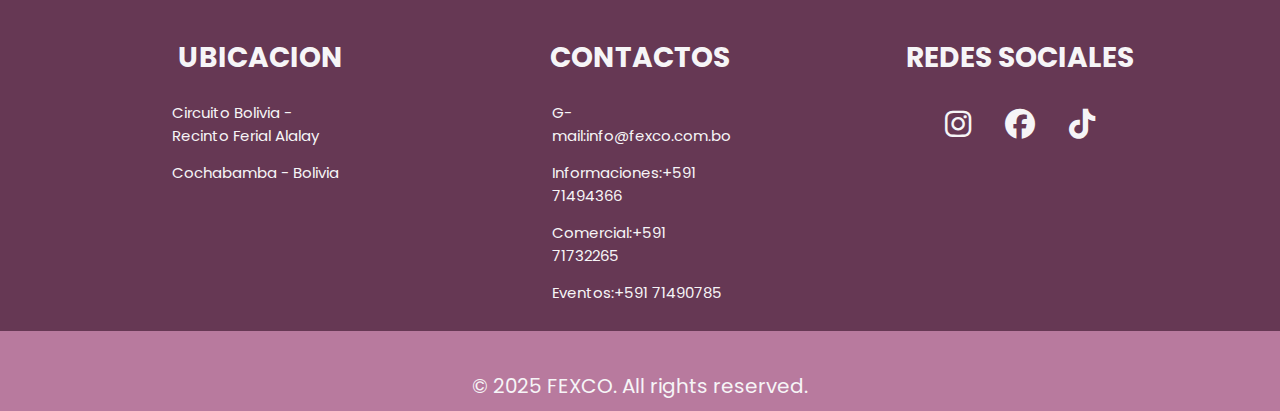
<file: HTML/UBICACION.html>
<!DOCTYPE html>
<html lang="es">
<head>
    <meta charset="UTF-8">
    <meta name="viewport" content="width=device-width, initial-scale=1.0">
    <link rel="stylesheet" href="UBICACION.css">

    <link rel="stylesheet" href="https://cdnjs.cloudflare.com/ajax/libs/font-awesome/6.7.2/css/all.min.css" integrity="sha512-Evv84Mr4kqVGRNSgIGL/F/aIDqQb7xQ2vcrdIwxfjThSH8CSR7PBEakCr51Ck+w+/U6swU2Im1vVX0SVk9ABhg==" crossorigin="anonymous" referrerpolicy="no-referrer" />
    <link rel="preconnect" href="https://fonts.googleapis.com">
    <link rel="preconnect" href="https://fonts.gstatic.com" crossorigin>
    <link href="https://fonts.googleapis.com/css2?family=Archivo+Black&display=swap" rel="stylesheet">
    <link rel="preconnect" href="https://fonts.googleapis.com">
    <link rel="preconnect" href="https://fonts.gstatic.com" crossorigin>
    <link href="https://fonts.googleapis.com/css2?family=Poppins:ital,wght@0,100;0,200;0,300;0,400;0,500;0,600;0,700;0,800;0,900;1,100;1,200;1,300;1,400;1,500;1,600;1,700;1,800;1,900&display=swap" rel="stylesheet">

    <title> UBICACION </title>
    
</head>
<body>
 <!--NAVEGACION-->
 <header class="header">
   <div class="menu conteiner">
    <a href="../index.html">
       <img src="../EXTRA/logo-light.png" alt="logo">
    </a>
       <input type="checkbox" id="menu">
       <label for="menu">
      <i class="menuicono fa-solid fa-bars"></i>
       </label>
     <nav class="menu-lista">
      <ul>
        <li><a href="../HTML/fexco2025.html">FEXCO 2025</a></li>
        <li><a href="../HTML/Ventas y musica.html">VENTAS Y MUSICA</a></li>
        <li><a href="../HTML/REGISTRARSE.html">REGRISTO</a></li>
        <li><a href="../HTML/UBICACION.html">UBICACION</a></li>
      </ul>
    </nav>
    </div>
  </header>
  <!-- CONTENIDO MAIN -->
  <main>
    <!-- PRIMER CONTENIDO -->
    <section class="fondoimgdos">
        <h2 class="fondoimgdos-texto">UBICACIÓN PARA LA FEXCO 2025</h2>
    </section>
    <!-- PARTE DOS -->
   <iframe src="https://www.google.com/maps/embed?pb=!1m12!1m8!1m3!1d3806.84963231126!2d-66.130861!3d-17.4190024!3m2!1i1024!2i768!4f13.1!2m1!1sfexco%20google%20maps!5e0!3m2!1ses!2sbo!4v1749504237575!5m2!1ses!2sbo" class="ubicacion" style="border:0;" allowfullscreen="" loading="lazy" referrerpolicy="no-referrer-when-downgrade"></iframe>
</main>
<!-- PIE DE PAGINA -->
  <footer class="footer">
  <section class="footer-contenido">
    <div class="footer-contenido--principal">
    <h4>UBICACION</h4>
    <p>Circuito Bolivia - Recinto Ferial Alalay</p>
    <p> Cochabamba - Bolivia</p>
   </div>
   <div  class="footer-contenido--principal">
    <h4>CONTACTOS</h4>
    <p>G-mail:info@fexco.com.bo</p> 
    <p>Informaciones:+591 71494366</p> 
    <p>Comercial:+591 71732265</p>
    <p>Eventos:+591 71490785</p> 
   </div>
  <div  class="footer-contenido--principal">
    <h4>REDES SOCIALES</h4>
    <div  class="footer-contenido--principal__redes" >
    <a href="https://www.instagram.com/fexco_bo"><i class="fa-brands fa-instagram"></i></a>
    <a href="https://www.facebook.com/fexcobo"><i class="fa-brands fa-facebook"></i></a>
    <a href="https://www.tiktok.com/@fexcobolivia?_t=ZM-8sxOgzR8k8E&_r=1"><i class="fa-brands fa-tiktok"></i></a>
    </div>
   </div>
  </section>
  <section class="footer-secundario">
    <p> &copy; 2025 FEXCO. All rights reserved. </p>
</section>
</footer>
</body>
</html>
</file>
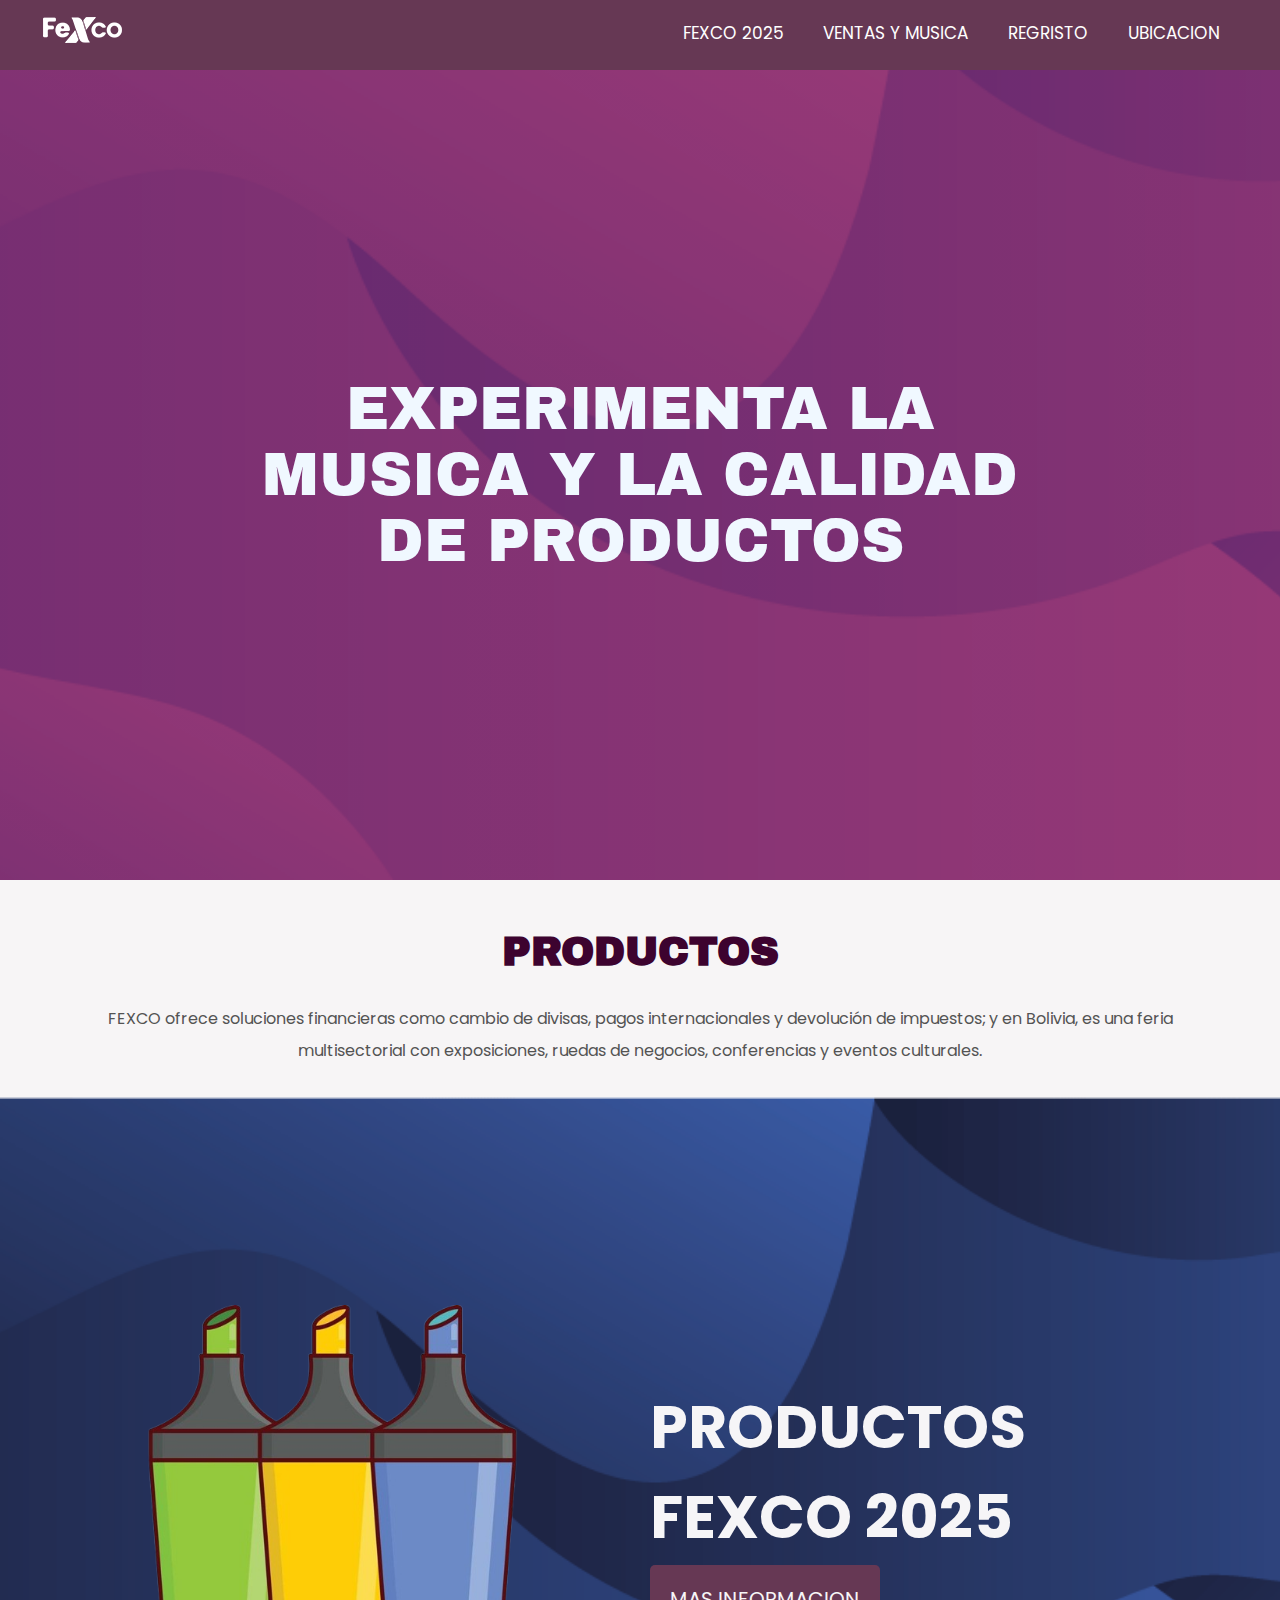
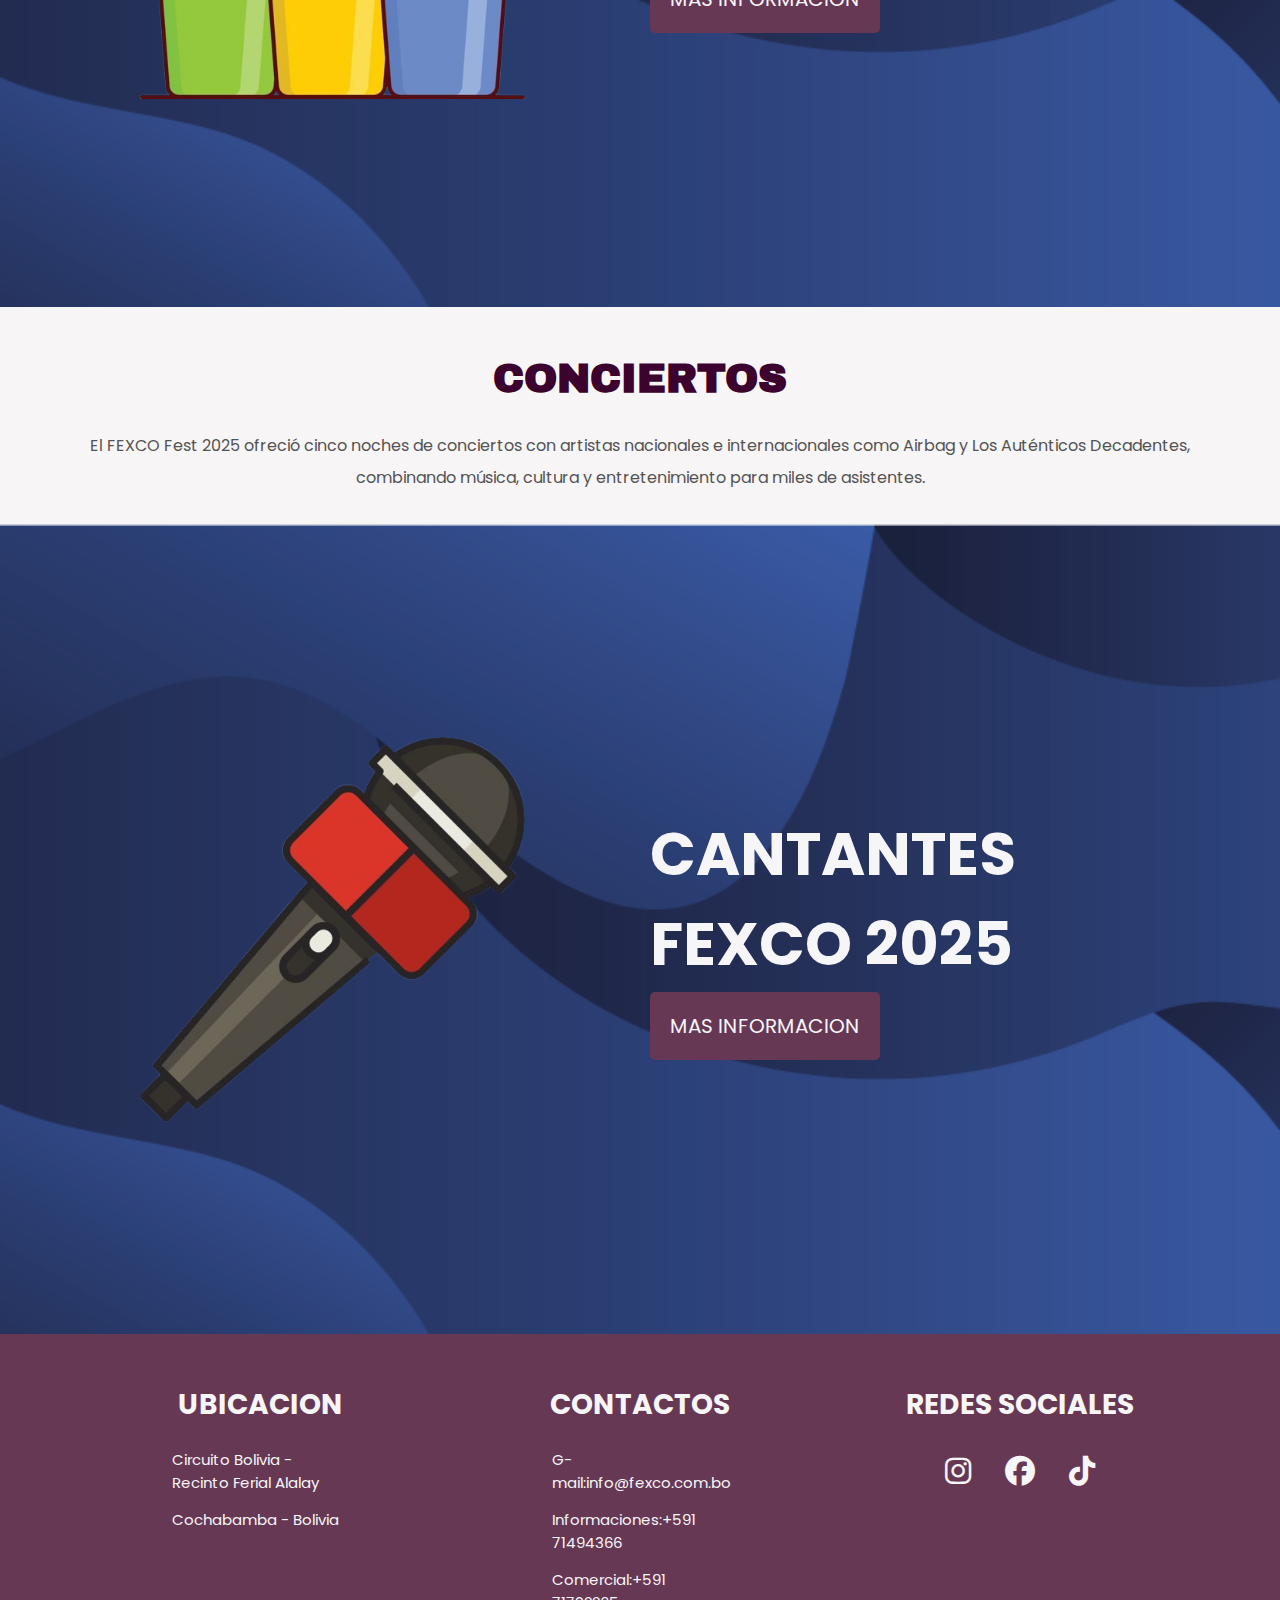
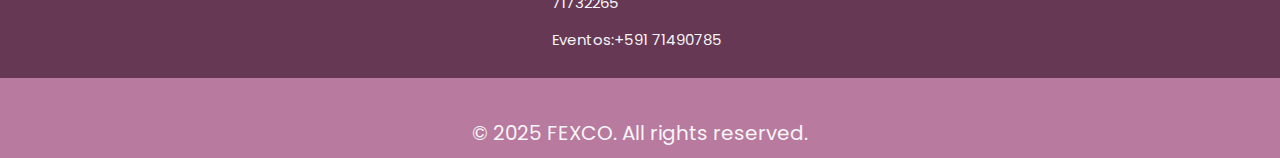
<file: HTML/Ventas y musica.html>
<!DOCTYPE html>
<html lang="es">
<head>
    <meta charset="UTF-8">
    <meta name="viewport" content="width=device-width, initial-scale=1.0">
    <link rel="stylesheet" href="Ventas y musica.css">

    <link rel="stylesheet" href="https://cdnjs.cloudflare.com/ajax/libs/font-awesome/6.7.2/css/all.min.css" integrity="sha512-Evv84Mr4kqVGRNSgIGL/F/aIDqQb7xQ2vcrdIwxfjThSH8CSR7PBEakCr51Ck+w+/U6swU2Im1vVX0SVk9ABhg==" crossorigin="anonymous" referrerpolicy="no-referrer" />
    <link rel="preconnect" href="https://fonts.googleapis.com">
    <link rel="preconnect" href="https://fonts.gstatic.com" crossorigin>
    <link href="https://fonts.googleapis.com/css2?family=Archivo+Black&display=swap" rel="stylesheet">
    <link rel="preconnect" href="https://fonts.googleapis.com">
    <link rel="preconnect" href="https://fonts.gstatic.com" crossorigin>
    <link href="https://fonts.googleapis.com/css2?family=Poppins:ital,wght@0,100;0,200;0,300;0,400;0,500;0,600;0,700;0,800;0,900;1,100;1,200;1,300;1,400;1,500;1,600;1,700;1,800;1,900&display=swap" rel="stylesheet">

    <title> VENTAS Y MUSICA</title>
    
</head>
<body>
 <!--NAVEGACION-->
   <header class="header">
   <div class="menu conteiner">
    <a href="../index.html">
       <img src="../EXTRA/logo-light.png" alt="logo">
    </a>
       <input type="checkbox" id="menu">
       <label for="menu">
      <i class="menuicono fa-solid fa-bars"></i>
       </label>
     <nav class="menu-lista">
      <ul>
        <li><a href="../HTML/fexco2025.html">FEXCO 2025</a></li>
        <li><a href="../HTML/Ventas y musica.html">VENTAS Y MUSICA</a></li>
        <li><a href="../HTML/REGISTRARSE.html">REGRISTO</a></li>
        <li><a href="../HTML/UBICACION.html">UBICACION</a></li>
      </ul>
    </nav>
    </div>
  </header>
  <!-- CONTENIDO DE LA PAGINA -->
  <main>
    <!-- PRIMER CONTENIDO -->
    <section class=" fondoimgdos">
        <h2 class="fondoimgdos-texto">EXPERIMENTA LA MUSICA Y LA CALIDAD DE PRODUCTOS</h2>
    </section>
    <!-- SEGUNDO CONTENIDO -->
     <section class="conteiner producto">
    <h2 class="producto-texto">PRODUCTOS</h2>
    <p class="producto-parrafo">FEXCO ofrece soluciones financieras como cambio de divisas, pagos internacionales y devolución de impuestos; y en Bolivia, es una feria multisectorial con exposiciones, ruedas de negocios, conferencias y eventos culturales.</p>
     </section>
     <!-- TERCER CONTENIDO -->
    <section class="productos">
        <div class="conteiner productoscontenido">
        <div class="productoscontenido-img">
        <img src="../EXTRA/IMGPRODUCTO.png" alt="PRODUCTO">
        </div>
        <div class="conteiner productoscontenido-texto">
          <h2 class="productoscontenido-texto--titulo">PRODUCTOS FEXCO 2025</h2>
          <a href="productos.html" class="productoscontenido-texto--enlace">MAS INFORMACION</a>
        </div>
        </div>
     </section>
     <!-- CUARTA PARTE -->
      <section class="conteiner producto">
    <h2 class="producto-texto">CONCIERTOS</h2>
    <p class="producto-parrafo">El FEXCO Fest 2025 ofreció cinco noches de conciertos con artistas nacionales e internacionales como Airbag y Los Auténticos Decadentes, combinando música, cultura y entretenimiento para miles de asistentes.</p>
     </section>
     <!-- QUINTA PARTE -->
    <section class="productos">
        <div class="conteiner productoscontenido">
          <div class="productoscontenido-img">
        <img src="../EXTRA/IMGPRODUCTODOS.png" alt="conciertos">
        </div>
        <div class="conteiner productoscontenido-texto">
          <h2 class="productoscontenido-texto--titulo">CANTANTES FEXCO 2025</h2>
          <a href="CANTANTES.html" class="productoscontenido-texto--enlace">MAS INFORMACION</a>
        </div>
        </div>
     </section>
  </main>
  <!-- PIE DE PAGINA -->
  <footer class="footer">
  <section class="footer-contenido">
    <div class="footer-contenido--principal">
    <h4>UBICACION</h4>
    <p>Circuito Bolivia - Recinto Ferial Alalay</p>
    <p> Cochabamba - Bolivia</p>
   </div>
   <div  class="footer-contenido--principal">
    <h4>CONTACTOS</h4>
    <p>G-mail:info@fexco.com.bo</p> 
    <p>Informaciones:+591 71494366</p> 
    <p>Comercial:+591 71732265</p>
    <p>Eventos:+591 71490785</p> 
   </div>
  <div  class="footer-contenido--principal">
    <h4>REDES SOCIALES</h4>
    <div  class="footer-contenido--principal__redes" >
    <a href="https://www.instagram.com/fexco_bo"><i class="fa-brands fa-instagram"></i></a>
    <a href="https://www.facebook.com/fexcobo"><i class="fa-brands fa-facebook"></i></a>
    <a href="https://www.tiktok.com/@fexcobolivia?_t=ZM-8sxOgzR8k8E&_r=1"><i class="fa-brands fa-tiktok"></i></a>
    </div>
   </div>
  </section>
  <section class="footer-secundario">
    <p> &copy; 2025 FEXCO. All rights reserved. </p>
</section>
</footer>
</body>
</html>
</file>
<file: HTML/ambientes.css>
*{
    margin: 0;
    padding: 0;
    font-family: "Poppins", sans-serif;
    box-sizing: border-box;
    list-style: none;
    text-decoration: none;
}
html{
  background-color: #81486a;
}
body {
    min-height: 100vh;
    padding: 0;
    margin: 0;
    background-color:#f7f5f6;
    animation:fadeInBody 2s ease forwards;
    width: 100%;
  }
  @keyframes fadeInBody {
  from {
    opacity: 0;
  }
  to {
    opacity: 1;
  }
}
/* NAVEGACION */
.conteiner{
  width: 100%;
   max-width: 1200px;
  margin: 0 auto;
}
.header{
   background-color:  #663854;
   display: flex;
   align-items: center;
   height: 70px;
   padding: 5px 10px;
}
.menu{
  position: absolute;
  z-index: 100;
  top: 0;
  left: 0;
  right: 0;
  display: flex;
  justify-content: space-between;
  align-items: center;

}
.menu .menu-lista ul li{
  position: relative;
  float: left;
}
.menu-lista ul li a{
  font-size: 17px;
  padding: 20px;
  color: rgb(255, 255, 255) !important;
  text-decoration: none;
  display: block;
}
.menu-lista ul li a:before{
  position: absolute;
  top: 50px;
  content: '';
  left: 0;
  bottom: 0;
  height: 3px;
  width: 100%;
  background: #f4f4f4;
  transform: scale(0);
  transform-origin: right;
  transition: transform.4s linear;
}
.menu-lista ul li a:hover:before{
  transform: scale(1);
  transform-origin: left;
}
#menu{
  display: none;
}
.menuicono{
  font-size: 20px;
  width: 25px;
  color: azure;
}
.menu label{
  cursor: pointer;
  display: none;
}
@media (max-width:991px){
  .menu{
    padding: 30px;
    margin: 0;
    
  }
  .menu label{
    display: initial;
  }
  .menu .menu-lista{
    position: absolute;
    top:80%;
    left: 0;
    right: 0;
    background-color: #663854;
    display: none;
    text-align: center;
  }
.menu .menu-lista ul li{
  width: 100%;
}
#menu:checked~.menu-lista{
  display: initial;

}
}
/* CONTENIDO MAIN */
.fondoimgdos{
    background-image:linear-gradient(
        rgba(0,0,0,0.2),
        rgba(0,0,0,0.2)),
        url(../EXTRA/ILUSTRACION.gif);
        background-position:center bottom; 
        background-repeat: no-repeat;
        background-size: cover;
        min-height: 90vh ;
        display: flex;
        align-items: center;
        background-attachment: fixed;
}
.fondoimgdos-texto{
       color: aliceblue;
       font-size: 60px;
       text-align: center;
       padding: 200px;
       margin: 30px;
       font-family: "Archivo Black", sans-serif;
      font-weight: 400;
      font-style: normal;
}
@media (min-width: 0px) and (max-width: 625px) {
    .fondoimgdos {
        background-attachment: scroll;
        padding: 20px;
    }
.fondoimgdos-texto {
        font-size: 40px;
        padding: 60px 20px;
        margin: 30px;
    }
  }
@media (min-width: 626px) and (max-width: 1024px) {
    .fondoimgdos-texto {
        padding: 100px 40px;
        margin: 20px;
    }
}
/* SEGUNDO CONTENIDO */
.ambientes-texto h2{
    font-size: 40px;
     color: rgb(61, 3, 47);
     text-align: center;
     margin-top: 50px;
     font-family: "Archivo Black", sans-serif;
}
.ambientes-texto p{
text-align: center;
     line-height: 2;
     color: rgb(83, 83, 83);
     margin: 30px;
}
.ambientes-img{
   display: grid;
  grid-template-columns: repeat(3,1fr);
  justify-content: center;
  align-items: center;
  gap: 50px;
  margin: 60px;
}
.ambientes-img-contenido img{
    width: 100%;
    height: 50vh;
    border-radius: 30px;
    border: solid 10px rgb(179, 179, 179);
}
.ambientes-img-contenido p{
    text-align: center;
    margin-top: 20px;
    font-size: 15px;
}
@media (max-width: 1024px) and (min-width: 626px) {
.ambientes-img {
    grid-template-columns: repeat(2, 1fr);
    gap: 40px;
    margin: 40px;
  }
}
@media (max-width: 625px) {
 .ambientes-img{
    grid-template-columns: 1fr;
    gap: 30px;
    margin: 30px 20px;
  }
}
/* PIE DE PAGINA */
.footer{
  background-color: #663854;
  padding-top: 50px;
}
.footer-contenido{
  width: 1140px;
  margin: auto;
  display: flex;
  justify-content: space-evenly;
}
.footer-contenido--principal{
  width: 33.3%;
}
.footer-contenido--principal h4{
  color: #f6f5f7;
  font-size: 28px;
  margin-bottom: 15px;
  text-align: center;
}
.footer-contenido--principal p{
  color: #f6f5f7;
  width: 190px;
  margin: auto;
  padding: 7px;
  font-size: 15px;
}
.footer-contenido--principal__redes{
  text-align: center;
}
.footer-contenido--principal i{
  text-align: center;
  font-size: 30px;
  color: #f6f5f7;
  padding: 15px;
  position: relative;
  transition: transform 0.6s ease ;
}
.footer-contenido--principal i:hover{
  transform: translateY(-20px);
  color:#81486a;
  background-color: #dddddd;
  border-radius: 1000%;
}
.footer-secundario{
  margin-top: 20px;
  background-color: #b87a9e;
  padding: 10px;
}
.footer-secundario p{
  color:#f6f5f7 ;
  font-size: 20px;
  text-align: center;
  margin-top: 30px;
}
@media screen and (max-width: 1024px) {
  .footer-contenido {
    width: 90%;
    display: flex;
    flex-direction:row;
    
  }

  .footer-contenido--principal {
    width: 100%;
    margin: 10px;
    font-size: 16px;
    
  }

  .footer-contenido--principal p {
    width: 100%;
    
  }
}


@media screen and (max-width: 600px) {
  .footer-contenido--principal h4 {
    font-size: 22px;
    text-align: center;
  }
  .footer-contenido {
    width: 90%;
    display: flex;
    flex-direction:column;
    
  }

  .footer-contenido--principal p {
    font-size: 14px;
    padding: 5px;
    text-align: center;
  }

  .footer-contenido--principal a {
    font-size: 26px;
    padding: 10px;
    text-align: center;
  }

  .footer-secundario p {
    font-size: 16px;
    margin-top: 20px;
    text-align: center;
  }
}
</file>
<file: HTML/Boulevard.css>
*{
    margin: 0;
    padding: 0;
    font-family: "Poppins", sans-serif;
    box-sizing: border-box;
    list-style: none;
    text-decoration: none;
}
html{
  background-color: #81486a;
}
body {
    min-height: 100vh;
    padding: 0;
    margin: 0;
    background-color:#f7f5f6;
    animation:fadeInBody 2s ease forwards;
    width: 100%;
  }
  @keyframes fadeInBody {
  from {
    opacity: 0;
  }
  to {
    opacity: 1;
  }
}
/* NAVEGACION */
.conteiner{
  width: 100%;
   max-width: 1200px;
  margin: 0 auto;
}
.header{
   background-color:  #663854;
   display: flex;
   align-items: center;
   height: 70px;
   padding: 5px 10px;
}
.menu{
  position: absolute;
  z-index: 100;
  top: 0;
  left: 0;
  right: 0;
  display: flex;
  justify-content: space-between;
  align-items: center;

}
.menu .menu-lista ul li{
  position: relative;
  float: left;
}
.menu-lista ul li a{
  font-size: 17px;
  padding: 20px;
  color: rgb(255, 255, 255) !important;
  text-decoration: none;
  display: block;
}
.menu-lista ul li a:before{
  position: absolute;
  top: 50px;
  content: '';
  left: 0;
  bottom: 0;
  height: 3px;
  width: 100%;
  background: #f4f4f4;
  transform: scale(0);
  transform-origin: right;
  transition: transform.4s linear;
}
.menu-lista ul li a:hover:before{
  transform: scale(1);
  transform-origin: left;
}
#menu{
  display: none;
}
.menuicono{
  font-size: 20px;
  width: 25px;
  color: azure;
}
.menu label{
  cursor: pointer;
  display: none;
}
@media (max-width:991px){
  .menu{
    padding: 30px;
    margin: 0;
    
  }
  .menu label{
    display: initial;
  }
  .menu .menu-lista{
    position: absolute;
    top:80%;
    left: 0;
    right: 0;
    background-color: #663854;
    display: none;
    text-align: center;
  }
.menu .menu-lista ul li{
  width: 100%;
}
#menu:checked~.menu-lista{
  display: initial;

}
}
/* CONTENIDO MAIN */
.fondoimgdos{
    background-image:linear-gradient(
        rgba(0,0,0,0.2),
        rgba(0,0,0,0.2)),
        url(../EXTRA/ILUSTRACION.gif);
        background-position:center bottom; 
        background-repeat: no-repeat;
        background-size: cover;
        min-height: 90vh ;
        display: flex;
        align-items: center;
        background-attachment: fixed;
}
.fondoimgdos-texto{
       color: aliceblue;
       font-size: 60px;
       text-align: center;
       padding: 200px;
       margin: 30px;
       font-family: "Archivo Black", sans-serif;
      font-weight: 400;
      font-style: normal;
}
@media (min-width: 0px) and (max-width: 625px) {
    .fondoimgdos {
        background-attachment: scroll;
        padding: 20px;
    }
.fondoimgdos-texto {
        font-size: 40px;
        padding: 60px 20px;
        margin: 30px;
    }
  }
@media (min-width: 626px) and (max-width: 1024px) {
    .fondoimgdos-texto {
        padding: 100px 40px;
        margin: 20px;
    }
}
/* SEGUNDO CONTENIDO */
.contenido{
   display: grid;
  grid-template-columns: repeat(3,1fr);
  justify-content: center;
  align-items: center;
  gap: 50px;
  margin: 60px;
}
.contenido-emprendedores img{
    width: 100%;
    height: 50vh;
    border-radius: 30px;
    border: solid 10px rgb(179, 179, 179);
}
.contenido-emprendedores h4{
     color: rgb(83, 83, 83);
     text-align: center;
     font-size: 30px;
     margin-top: 20px;
}
@media (max-width: 1024px) and (min-width: 626px) {
 .contenido {
    grid-template-columns: repeat(2, 1fr);
    gap: 40px;
    margin: 40px;
  }
}
@media (max-width: 625px) {
  .contenido{
    grid-template-columns: 1fr;
    gap: 30px;
    margin: 30px 20px;
  }
}

/* PIE DE PAGINA */
.footer{
  background-color: #663854;
  padding-top: 50px;
}
.footer-contenido{
  width: 1140px;
  margin: auto;
  display: flex;
  justify-content: space-evenly;
}
.footer-contenido--principal{
  width: 33.3%;
}
.footer-contenido--principal h4{
  color: #f6f5f7;
  font-size: 28px;
  margin-bottom: 15px;
  text-align: center;
}
.footer-contenido--principal p{
  color: #f6f5f7;
  width: 190px;
  margin: auto;
  padding: 7px;
  font-size: 15px;
}
.footer-contenido--principal__redes{
  text-align: center;
}
.footer-contenido--principal i{
  text-align: center;
  font-size: 30px;
  color: #f6f5f7;
  padding: 15px;
  position: relative;
  transition: transform 0.6s ease ;
}
.footer-contenido--principal i:hover{
  transform: translateY(-20px);
  color:#81486a;
  background-color: #dddddd;
  border-radius: 1000%;
}
.footer-secundario{
  margin-top: 20px;
  background-color: #b87a9e;
  padding: 10px;
}
.footer-secundario p{
  color:#f6f5f7 ;
  font-size: 20px;
  text-align: center;
  margin-top: 30px;
}
@media screen and (max-width: 1024px) {
  .footer-contenido {
    width: 90%;
    display: flex;
    flex-direction:row;
    
  }

  .footer-contenido--principal {
    width: 100%;
    margin: 10px;
    font-size: 16px;
    
  }

  .footer-contenido--principal p {
    width: 100%;
    
  }
}


@media screen and (max-width: 600px) {
  .footer-contenido--principal h4 {
    font-size: 22px;
    text-align: center;
  }
  .footer-contenido {
    width: 90%;
    display: flex;
    flex-direction:column;
    
  }

  .footer-contenido--principal p {
    font-size: 14px;
    padding: 5px;
    text-align: center;
  }

  .footer-contenido--principal a {
    font-size: 26px;
    padding: 10px;
    text-align: center;
  }

  .footer-secundario p {
    font-size: 16px;
    margin-top: 20px;
    text-align: center;
  }
}
</file>
<file: HTML/CANTANTES.css>
*{
    margin: 0;
    padding: 0;
    font-family: "Poppins", sans-serif;
    box-sizing: border-box;
    list-style: none;
    text-decoration: none;
}
html{
  background-color: #81486a;
}
body {
    min-height: 100vh;
    padding: 0;
    margin: 0;
    background-color:#f7f5f6;
    animation:fadeInBody 2s ease forwards;
    width: 100%;
  }
  @keyframes fadeInBody {
  from {
    opacity: 0;
  }
  to {
    opacity: 1;
  }
}
/* NAVEGACION */
.conteiner{
  width: 100%;
   max-width: 1200px;
  margin: 0 auto;
}
.header{
   background-color:  #663854;
   display: flex;
   align-items: center;
   height: 70px;
   padding: 5px 10px;
}
.menu{
  position: absolute;
  z-index: 100;
  top: 0;
  left: 0;
  right: 0;
  display: flex;
  justify-content: space-between;
  align-items: center;

}
.menu .menu-lista ul li{
  position: relative;
  float: left;
}
.menu-lista ul li a{
  font-size: 17px;
  padding: 20px;
  color: rgb(255, 255, 255) !important;
  text-decoration: none;
  display: block;
}
.menu-lista ul li a:before{
  position: absolute;
  top: 50px;
  content: '';
  left: 0;
  bottom: 0;
  height: 3px;
  width: 100%;
  background: #f4f4f4;
  transform: scale(0);
  transform-origin: right;
  transition: transform.4s linear;
}
.menu-lista ul li a:hover:before{
  transform: scale(1);
  transform-origin: left;
}
#menu{
  display: none;
}
.menuicono{
  font-size: 20px;
  width: 25px;
  color: azure;
}
.menu label{
  cursor: pointer;
  display: none;
}
@media (max-width:991px){
  .menu{
    padding: 30px;
    margin: 0;
    
  }
  .menu label{
    display: initial;
  }
  .menu .menu-lista{
    position: absolute;
    top:80%;
    left: 0;
    right: 0;
    background-color: #663854;
    display: none;
    text-align: center;
  }
.menu .menu-lista ul li{
  width: 100%;
}
#menu:checked~.menu-lista{
  display: initial;

}
}
/* CONTENIDO MAIN */
.fondoimgdos{
    background-image:linear-gradient(
        rgba(0,0,0,0.2),
        rgba(0,0,0,0.2)),
        url(../EXTRA/ILUSTRACION.gif);
        background-position:center bottom; 
        background-repeat: no-repeat;
        background-size: cover;
        min-height: 90vh ;
        display: flex;
        align-items: center;
        background-attachment: fixed;
}
.fondoimgdos-texto{
       color: aliceblue;
       font-size: 60px;
       text-align: center;
       padding: 200px;
       margin: 30px;
       font-family: "Archivo Black", sans-serif;
      font-weight: 400;
      font-style: normal;
}
@media (min-width: 0px) and (max-width: 625px) {
    .fondoimgdos {
        background-attachment: scroll;
        padding: 20px;
    }
.fondoimgdos-texto {
        font-size: 40px;
        padding: 60px 20px;
        margin: 30px;
    }
  }
@media (min-width: 626px) and (max-width: 1024px) {
    .fondoimgdos-texto {
        padding: 100px 40px;
        margin: 20px;
    }
}
/* SEGUNDO */
.cantantes-img{
   display: grid;
  grid-template-columns: repeat(3,1fr);
  justify-content: center;
  align-items: center;
  gap: 50px;
  margin: 60px;
}
.cantantes-img--conciertos img{
    width: 100%;
    height: 50vh;
    border-radius: 100%;
    border: solid 10px rgb(179, 179, 179);
}
.cantantes-img--conciertos h3{
     color: rgb(83, 83, 83);
     text-align: center;
     font-size: 30px;
     margin-top: 20px;
}
.cantantes-img--conciertos a{
  display: flex;
  justify-content: center;
  background: #663854;
  color: #f6f5f7;
  text-decoration: none;
  border-radius: 5px;
  margin-top: 20px;
  padding: 8px 6px;
  transition: background-color 400ms;
}
.cantantes-img--conciertos a:hover{
    background-color:#b8769d;
    color: #663854;
}
.cantantes-texto h2{
   font-size: 40px;
     color: rgb(61, 3, 47);
     text-align: center;
     margin-top: 50px;
     font-family: "Archivo Black", sans-serif;
}
.cantantes-texto p{
text-align: center;
     line-height: 2;
     color: rgb(83, 83, 83);
     margin: 30px;
}
@media (max-width: 1024px) and (min-width: 626px) {
 .cantantes-img {
    grid-template-columns: repeat(2, 1fr);
    gap: 40px;
    margin: 40px;
  }
}
@media (max-width: 625px) {
  .cantantes-img{
    grid-template-columns: 1fr;
    gap: 30px;
    margin: 30px 20px;
  }
}
/* PIE DE PAGINA */
.footer{
  background-color: #663854;
  padding-top: 50px;
}
.footer-contenido{
  width: 1140px;
  margin: auto;
  display: flex;
  justify-content: space-evenly;
}
.footer-contenido--principal{
  width: 33.3%;
}
.footer-contenido--principal h4{
  color: #f6f5f7;
  font-size: 28px;
  margin-bottom: 15px;
  text-align: center;
}
.footer-contenido--principal p{
  color: #f6f5f7;
  width: 190px;
  margin: auto;
  padding: 7px;
  font-size: 15px;
}
.footer-contenido--principal__redes{
  text-align: center;
}
.footer-contenido--principal i{
  text-align: center;
  font-size: 30px;
  color: #f6f5f7;
  padding: 15px;
  position: relative;
  transition: transform 0.6s ease ;
}
.footer-contenido--principal i:hover{
  transform: translateY(-20px);
  color:#81486a;
  background-color: #dddddd;
  border-radius: 1000%;
}
.footer-secundario{
  margin-top: 20px;
  background-color: #b87a9e;
  padding: 10px;
}
.footer-secundario p{
  color:#f6f5f7 ;
  font-size: 20px;
  text-align: center;
  margin-top: 30px;
}
@media screen and (max-width: 1024px) {
  .footer-contenido {
    width: 90%;
    display: flex;
    flex-direction:row;
    
  }

  .footer-contenido--principal {
    width: 100%;
    margin: 10px;
    font-size: 16px;
    
  }

  .footer-contenido--principal p {
    width: 100%;
    
  }
}


@media screen and (max-width: 600px) {
  .footer-contenido--principal h4 {
    font-size: 22px;
    text-align: center;
  }
  .footer-contenido {
    width: 90%;
    display: flex;
    flex-direction:column;
    
  }

  .footer-contenido--principal p {
    font-size: 14px;
    padding: 5px;
    text-align: center;
  }

  .footer-contenido--principal a {
    font-size: 26px;
    padding: 10px;
    text-align: center;
  }

  .footer-secundario p {
    font-size: 16px;
    margin-top: 20px;
    text-align: center;
  }
}
</file>
<file: HTML/fexco2025.css>
*{
    margin: 0;
    padding: 0;
    font-family: "Poppins", sans-serif;
    box-sizing: border-box;
    list-style: none;
    text-decoration: none;
}
html{
  background-color: #81486a;
}
body {
    min-height: 100vh;
    padding: 0;
    margin: 0;
    background-color:#f7f5f6;
    animation:fadeInBody 2s ease forwards;
    width: 100%;
  }
  @keyframes fadeInBody {
  from {
    opacity: 0;
  }
  to {
    opacity: 1;
  }
}
/* NAVEGACION */
.conteiner{
  width: 100%;
   max-width: 1200px;
  margin: 0 auto;
}
.header{
   background-color:  #663854;
   display: flex;
   align-items: center;
   height: 70px;
   padding: 5px 10px;
}
.menu{
  position: absolute;
  z-index: 100;
  top: 0;
  left: 0;
  right: 0;
  display: flex;
  justify-content: space-between;
  align-items: center;

}
.menu .menu-lista ul li{
  position: relative;
  float: left;
}
.menu-lista ul li a{
  font-size: 17px;
  padding: 20px;
  color: rgb(255, 255, 255) !important;
  text-decoration: none;
  display: block;
}
.menu-lista ul li a:before{
  position: absolute;
  top: 50px;
  content: '';
  left: 0;
  bottom: 0;
  height: 3px;
  width: 100%;
  background: #f4f4f4;
  transform: scale(0);
  transform-origin: right;
  transition: transform.4s linear;
}
.menu-lista ul li a:hover:before{
  transform: scale(1);
  transform-origin: left;
}
#menu{
  display: none;
}
.menuicono{
  font-size: 20px;
  width: 25px;
  color: azure;
}
.menu label{
  cursor: pointer;
  display: none;
}
@media (max-width:991px){
  .menu{
    padding: 30px;
    margin: 0;
    
  }
  .menu label{
    display: initial;
  }
  .menu .menu-lista{
    position: absolute;
    top:80%;
    left: 0;
    right: 0;
    background-color: #663854;
    display: none;
    text-align: center;
  }
.menu .menu-lista ul li{
  width: 100%;
}
#menu:checked~.menu-lista{
  display: initial;

}
}
/* CONTENIDO MAIN */
.fondoimgdos{
    background-image:linear-gradient(
        rgba(0,0,0,0.2),
        rgba(0,0,0,0.2)),
        url(../EXTRA/ILUSTRACION.gif);
        background-position:center bottom; 
        background-repeat: no-repeat;
        background-size: cover;
        min-height: 90vh ;
        display: flex;
        align-items: center;
        background-attachment: fixed;
}
.fondoimgdos-texto{
       color: aliceblue;
       font-size: 60px;
       text-align: center;
       padding: 200px;
       margin: 30px;
       font-family: "Archivo Black", sans-serif;
      font-weight: 400;
      font-style: normal;
}
@media (min-width: 0px) and (max-width: 625px) {
    .fondoimgdos {
        background-attachment: scroll;
        padding: 20px;
    }
.fondoimgdos-texto {
        font-size: 40px;
        padding: 60px 20px;
        margin: 30px;
    }
  }
@media (min-width: 626px) and (max-width: 1024px) {
    .fondoimgdos-texto {
        padding: 100px 40px;
        margin: 20px;
    }
}
/* SEGUNDA PARTE */
.informacionfexco{
  display: grid;
  grid-template-columns: 1fr 1fr;
  align-items: center;
  grid-gap: 40px;
  padding: 40px;
  margin-top: 30px;
}
.informacionfexco-img img{
    width: auto;
    height: 500px;
    margin:30px;
    border-radius: 30px;
}
.informacionfexco-texto{
    background-color: rgb(206, 206, 204);
    padding: 40px;
    border-radius: 30px;
}
.informacionfexco-texto--titulo{
    font-size: 60px;
    color: rgb(61, 3, 47);
}
.informacionfexco-texto--parrafo{
     text-align: justify;
     line-height: 2;
     color: rgb(83, 83, 83);
}
@media (max-width: 625px) {
  .informacionfexco {
    grid-template-columns: 1fr;
    padding: 20px;
    grid-gap: 20px;
  }

  .informacionfexco-img img {
    width: 100%;
    height: auto;
    margin: 0;
  }

  .informacionfexco-texto {
    padding: 20px;
  }

  .informacionfexco-texto--titulo {
    font-size: 32px;
    text-align: center;
  }

  .informacionfexco-texto--parrafo {
    font-size: 14px;
  }
}
@media (min-width: 626px) and (max-width: 1024px) {
  .informacionfexco {
    grid-template-columns: 1fr;
    padding: 30px;
    grid-gap: 30px;
  }

  .informacionfexco-img img {
    width: 100%;
    height: auto;
    margin: 0;
  }

  .informacionfexco-texto {
    padding: 30px;
  }

  .informacionfexco-texto--titulo {
    font-size: 40px;
    text-align: center;
  }

  .informacionfexco-texto--parrafo {
    font-size: 16px;
  }
}
/* TERCERA PARTE */
.productos{
    background-image: url(../EXTRA/ILUSTRACION-DOS.gif);
    background-position: center bottom; 
    background-repeat: no-repeat;
    background-size: cover;
    min-height: 90vh;
    display: flex;
    align-items: center;
    justify-content: center;
    padding: 40px;
}
.productoscontenido{
  display: grid;
  grid-template-columns: 1fr 1fr;
  align-items: center;
  justify-content: center;
  margin: 0 auto;
  grid-gap: 20px;
  padding: 40px;
}
.conteiner .productoscontenido-texto{
font-size: 40px;
color: #f6f5f7;
}
.productoscontenido-texto--enlace{
  font-size: 20px;
  background: #663854;
  color: #f6f5f7;
  text-decoration: none;
  border-radius: 5px;
  padding: 20px;
  transition: background-color 400ms;
}
.productoscontenido-texto--enlace:hover{
    background-color:#b8769d;
    color: #663854;
}
.conteiner .productoscontenido-img img{
  width: 70%;
  margin-left: 60px;
  display: block;
 }
 @media (max-width: 1024px) {
  .productoscontenido {
    grid-template-columns: 1fr; 
    text-align: center;
    padding: 30px;
  }

  .productoscontenido-img img {
    width: 60%;
    margin-left: 0; 
    display: block;
  }

  .conteiner .productoscontenido-texto {
    font-size: 32px;
  }

  .productoscontenido-texto--enlace {
    font-size: 18px;
    padding: 15px;
  }
}

@media (max-width: 625px) {
  .productoscontenido {
    padding: 20px;
    grid-gap: 30px;
  }

  .productoscontenido-img img {
    width: 80%;
    display: block;
  }

  .conteiner .productoscontenido-texto {
    font-size: 28px;
  }

  .productoscontenido-texto--enlace {
    font-size: 16px;
    padding: 12px 20px;
  }
}

/* CUARTA PARTE */
.informacionimport{
  background-color: rgb(236, 236, 236);
  padding: 50px;
}
.informacionimport-texto-titulo{
  font-size: 40px;
  text-align: center;
  margin-top: 40px;
}
.informacionimport-detalles{
  display: grid;
  grid-template-columns: repeat(3,1fr);
  gap: 50px;
  margin-top: 50px;
}
.informacionimport-detalles h3{
  font-size: 30px;
  color: rgb(61, 3, 47);
}
.informacionimport-detalles p{
   text-align: justify;
   line-height: 2;
  color: rgb(83, 83, 83);
}
@media (max-width: 625px) {
  .informacionimport {
    padding: 20px;
  }

  .informacionimport-texto-titulo {
    font-size: 24px;
    margin-top: 20px;
  }

  .informacionimport-detalles {
    grid-template-columns: 1fr;
    gap: 20px;
    margin-top: 30px;
  }

  .informacionimport-detalles h3 {
    font-size: 20px;
    text-align: center;
  }

  .informacionimport-detalles p {
    font-size: 14px;
  }
}
@media (min-width: 626px) and (max-width: 1024px) {
  .informacionimport {
    padding: 30px;
  }

  .informacionimport-texto-titulo {
    font-size: 30px;
    margin-top: 30px;
  }

  .informacionimport-detalles {
    grid-template-columns: repeat(2, 1fr);
    gap: 30px;
    margin-top: 40px;
  }

  .informacionimport-detalles h3 {
    font-size: 24px;
    text-align: center;
  }

  .informacionimport-detalles p {
    font-size: 16px;
  }
}
/* PIE DE PAGINA */
.footer{
  background-color: #663854;
  padding-top: 50px;
}
.footer-contenido{
  width: 1140px;
  margin: auto;
  display: flex;
  justify-content: space-evenly;
}
.footer-contenido--principal{
  width: 33.3%;
}
.footer-contenido--principal h4{
  color: #f6f5f7;
  font-size: 28px;
  margin-bottom: 15px;
  text-align: center;
}
.footer-contenido--principal p{
  color: #f6f5f7;
  width: 190px;
  margin: auto;
  padding: 7px;
  font-size: 15px;
}
.footer-contenido--principal__redes{
  text-align: center;
}
.footer-contenido--principal i{
  text-align: center;
  font-size: 30px;
  color: #f6f5f7;
  padding: 15px;
  position: relative;
  transition: transform 0.6s ease ;
}
.footer-contenido--principal i:hover{
  transform: translateY(-20px);
  color:#81486a;
  background-color: #dddddd;
  border-radius: 1000%;
}
.footer-secundario{
  margin-top: 20px;
  background-color: #b87a9e;
  padding: 10px;
}
.footer-secundario p{
  color:#f6f5f7 ;
  font-size: 20px;
  text-align: center;
  margin-top: 30px;
}
@media screen and (max-width: 1024px) {
  .footer-contenido {
    width: 90%;
    display: flex;
    flex-direction:row;
    
  }

  .footer-contenido--principal {
    width: 100%;
    margin: 10px;
    font-size: 16px;
    
  }

  .footer-contenido--principal p {
    width: 100%;
    
  }
}


@media screen and (max-width: 600px) {
  .footer-contenido--principal h4 {
    font-size: 22px;
    text-align: center;
  }
  .footer-contenido {
    width: 90%;
    display: flex;
    flex-direction:column;
    
  }

  .footer-contenido--principal p {
    font-size: 14px;
    padding: 5px;
    text-align: center;
  }

  .footer-contenido--principal a {
    font-size: 26px;
    padding: 10px;
    text-align: center;
  }

  .footer-secundario p {
    font-size: 16px;
    margin-top: 20px;
    text-align: center;
  }
}
</file>
<file: HTML/noticiados.css>
*{
    margin: 0;
    padding: 0;
    font-family: "Poppins", sans-serif;
    box-sizing: border-box;
    list-style: none;
    text-decoration: none;
}
html{
  background-color: #81486a;
}
body {
    min-height: 100vh;
    padding: 0;
    margin: 0;
    background-color:#f7f5f6;
    animation:fadeInBody 2s ease forwards;
    width: 100%;
  }
  @keyframes fadeInBody {
  from {
    opacity: 0;
  }
  to {
    opacity: 1;
  }
}
/* NAVEGACION */
.conteiner{
  width: 100%;
   max-width: 1200px;
  margin: 0 auto;
}
.header{
   background-color:  #663854;
   display: flex;
   align-items: center;
   height: 70px;
   padding: 5px 10px;
}
.menu{
  position: absolute;
  z-index: 100;
  top: 0;
  left: 0;
  right: 0;
  display: flex;
  justify-content: space-between;
  align-items: center;

}
.menu .menu-lista ul li{
  position: relative;
  float: left;
}
.menu-lista ul li a{
  font-size: 17px;
  padding: 20px;
  color: rgb(255, 255, 255) !important;
  text-decoration: none;
  display: block;
}
.menu-lista ul li a:before{
  position: absolute;
  top: 50px;
  content: '';
  left: 0;
  bottom: 0;
  height: 3px;
  width: 100%;
  background: #f4f4f4;
  transform: scale(0);
  transform-origin: right;
  transition: transform.4s linear;
}
.menu-lista ul li a:hover:before{
  transform: scale(1);
  transform-origin: left;
}
#menu{
  display: none;
}
.menuicono{
  font-size: 20px;
  width: 25px;
  color: azure;
}
.menu label{
  cursor: pointer;
  display: none;
}
@media (max-width:991px){
  .menu{
    padding: 30px;
    margin: 0;
    
  }
  .menu label{
    display: initial;
  }
  .menu .menu-lista{
    position: absolute;
    top:80%;
    left: 0;
    right: 0;
    background-color: #663854;
    display: none;
    text-align: center;
  }
.menu .menu-lista ul li{
  width: 100%;
}
#menu:checked~.menu-lista{
  display: initial;

}
}
/* CONTENIDO MAIN */
.fondoimgdos{
    background-image:linear-gradient(
        rgba(0,0,0,0.2),
        rgba(0,0,0,0.2)),
        url(../EXTRA/ILUSTRACION.gif);
        background-position:center bottom; 
        background-repeat: no-repeat;
        background-size: cover;
        min-height: 90vh ;
        display: flex;
        align-items: center;
        background-attachment: fixed;
}
.fondoimgdos-texto{
       color: aliceblue;
       font-size: 60px;
       text-align: center;
       padding: 200px;
       margin: 30px;
       font-family: "Archivo Black", sans-serif;
      font-weight: 400;
      font-style: normal;
}
@media (min-width: 0px) and (max-width: 625px) {
    .fondoimgdos {
        background-attachment: scroll;
        padding: 20px;
    }
.fondoimgdos-texto {
        font-size: 40px;
        padding: 60px 20px;
        margin: 30px;
    }
  }
@media (min-width: 626px) and (max-width: 1024px) {
    .fondoimgdos-texto {
        padding: 100px 40px;
        margin: 20px;
    }
}
/* SEGUNDA PARTE DE CONTENIDO */
.contenidodos{
  display: grid;
  grid-template-columns: 1fr 1fr;
  align-items: center;
  grid-gap: 40px;
  padding: 40px;
  margin-top: 30px;
}
.contenidodos-img img{
  width: 100%;
  height: 150px;
  object-fit: cover;
  margin-top: 20px;
  border-radius: 20px;
}
.contenidodos-texto--titulo{
  font-size: 40px;
  color: rgb(61, 3, 47);
}
.contenidodos-texto--parrafo{
  text-align: justify;
  line-height: 2;
  color: rgb(43, 43, 43);
}
/* SEGUNDA PARTE */
.contenidos{
  background-color: rgb(197, 197, 197);
}
.contenidosfondo{
  display: grid;
  grid-template-columns: 1fr 1fr;
  align-items: center;
  grid-gap: 40px;
  padding: 40px;
}

.contenidosfondo-texto--titulo{
  font-size: 40px;
  color: rgb(61, 3, 47);
}

.contenidosfondo-texto--parrafo {
  text-align: justify;
  line-height: 2;
  color: rgb(83, 83, 83);
}

.contenidosfondo-img img{
  width: 100%;
  border-radius: 20px;
  display: block;
  object-fit: cover;
}
@media (max-width: 1024px) {
  .contenidodos {
    grid-template-columns: 1fr;
    padding: 20px;
    margin-top: 20px;
    gap: 30px;
  }

  .contenidodos-img img {
    height: auto;
    max-height: 300px;
    margin-top: 10px;
  }

  .contenidodos-texto--titulo {
    font-size: 28px;
    text-align: center;
  }

  .contenidodos-texto--parrafo {
    font-size: 16px;
    text-align: justify;
  }

  .contenidosfondo {
    grid-template-columns: 1fr;
    padding: 20px;
    gap: 30px;
  }

  .contenidosfondo-texto--titulo {
    font-size: 28px;
    text-align: center;
  }

  .contenidosfondo-texto--parrafo {
    font-size: 16px;
    text-align: justify;
  }

  .contenidosfondo-img img {
    max-height: 300px;
    height: auto;
  }
}
/* PIE DE PAGINA */
.footer{
  background-color: #663854;
  padding-top: 50px;
}
.footer-contenido{
  width: 1140px;
  margin: auto;
  display: flex;
  justify-content: space-evenly;
}
.footer-contenido--principal{
  width: 33.3%;
}
.footer-contenido--principal h4{
  color: #f6f5f7;
  font-size: 28px;
  margin-bottom: 15px;
  text-align: center;
}
.footer-contenido--principal p{
  color: #f6f5f7;
  width: 190px;
  margin: auto;
  padding: 7px;
  font-size: 15px;
}
.footer-contenido--principal__redes{
  text-align: center;
}
.footer-contenido--principal i{
  text-align: center;
  font-size: 30px;
  color: #f6f5f7;
  padding: 15px;
  position: relative;
  transition: transform 0.6s ease ;
}
.footer-contenido--principal i:hover{
  transform: translateY(-20px);
  color:#81486a;
  background-color: #dddddd;
  border-radius: 1000%;
}
.footer-secundario{
  margin-top: 20px;
  background-color: #b87a9e;
  padding: 10px;
}
.footer-secundario p{
  color:#f6f5f7 ;
  font-size: 20px;
  text-align: center;
  margin-top: 30px;
}
@media screen and (max-width: 1024px) {
  .footer-contenido {
    width: 90%;
    display: flex;
    flex-direction:row;
    
  }

  .footer-contenido--principal {
    width: 100%;
    margin: 10px;
    font-size: 16px;
    
  }

  .footer-contenido--principal p {
    width: 100%;
    
  }
}


@media screen and (max-width: 600px) {
  .footer-contenido--principal h4 {
    font-size: 22px;
    text-align: center;
  }
  .footer-contenido {
    width: 90%;
    display: flex;
    flex-direction:column;
    
  }

  .footer-contenido--principal p {
    font-size: 14px;
    padding: 5px;
    text-align: center;
  }

  .footer-contenido--principal a {
    font-size: 26px;
    padding: 10px;
    text-align: center;
  }

  .footer-secundario p {
    font-size: 16px;
    margin-top: 20px;
    text-align: center;
  }
}
</file>
<file: HTML/noticias.css>
*{
    margin: 0;
    padding: 0;
    font-family: "Poppins", sans-serif;
    box-sizing: border-box;
    list-style: none;
    text-decoration: none;
}
html{
  background-color: #81486a;
}
body {
    min-height: 100vh;
    padding: 0;
    margin: 0;
    background-color:#f7f5f6;
    animation:fadeInBody 2s ease forwards;
    width: 100%;
  }
  @keyframes fadeInBody {
  from {
    opacity: 0;
  }
  to {
    opacity: 1;
  }
}
/* NAVEGACION */
.conteiner{
  width: 100%;
   max-width: 1200px;
  margin: 0 auto;
}
.header{
   background-color:  #663854;
   display: flex;
   align-items: center;
   height: 70px;
   padding: 5px 10px;
}
.menu{
  position: absolute;
  z-index: 100;
  top: 0;
  left: 0;
  right: 0;
  display: flex;
  justify-content: space-between;
  align-items: center;

}
.menu .menu-lista ul li{
  position: relative;
  float: left;
}
.menu-lista ul li a{
  font-size: 17px;
  padding: 20px;
  color: rgb(255, 255, 255) !important;
  text-decoration: none;
  display: block;
}
.menu-lista ul li a:before{
  position: absolute;
  top: 50px;
  content: '';
  left: 0;
  bottom: 0;
  height: 3px;
  width: 100%;
  background: #f4f4f4;
  transform: scale(0);
  transform-origin: right;
  transition: transform.4s linear;
}
.menu-lista ul li a:hover:before{
  transform: scale(1);
  transform-origin: left;
}
#menu{
  display: none;
}
.menuicono{
  font-size: 20px;
  width: 25px;
  color: azure;
}
.menu label{
  cursor: pointer;
  display: none;
}
@media (max-width:991px){
  .menu{
    padding: 30px;
    margin: 0;
    
  }
  .menu label{
    display: initial;
  }
  .menu .menu-lista{
    position: absolute;
    top:80%;
    left: 0;
    right: 0;
    background-color: #663854;
    display: none;
    text-align: center;
  }
.menu .menu-lista ul li{
  width: 100%;
}
#menu:checked~.menu-lista{
  display: initial;

}
}
/* CONTENIDO MAIN */
.fondoimgdos{
    background-image:linear-gradient(
        rgba(0,0,0,0.2),
        rgba(0,0,0,0.2)),
        url(../EXTRA/ILUSTRACION.gif);
        background-position:center bottom; 
        background-repeat: no-repeat;
        background-size: cover;
        min-height: 90vh ;
        display: flex;
        align-items: center;
        background-attachment: fixed;
}
.fondoimgdos-texto{
       color: aliceblue;
       font-size: 60px;
       text-align: center;
       padding: 200px;
       margin: 30px;
       font-family: "Archivo Black", sans-serif;
      font-weight: 400;
      font-style: normal;
}
@media (min-width: 0px) and (max-width: 625px) {
    .fondoimgdos {
        background-attachment: scroll;
        padding: 20px;
    }
.fondoimgdos-texto {
        font-size: 40px;
        padding: 60px 20px;
        margin: 30px;
    }
  }
@media (min-width: 626px) and (max-width: 1024px) {
    .fondoimgdos-texto {
        padding: 100px 40px;
        margin: 20px;
    }
}
/* SEGUNDA PARTE DE CONTENIDO */
.contenidodos{
  display: grid;
  grid-template-columns: 1fr 1fr;
  align-items: center;
  grid-gap: 40px;
  padding: 40px;
  margin-top: 30px;
}
.contenidodos-img img{
  width: 100%;
  height: 150px;
  object-fit: cover;
  margin-top: 20px;
  border-radius: 20px;
}
.contenidodos-texto--titulo{
  font-size: 40px;
  color: rgb(61, 3, 47);
}
.contenidodos-texto--parrafo{
  text-align: justify;
  line-height: 2;
  color: rgb(43, 43, 43);
}
/* SEGUNDA PARTE */
.contenidos{
  background-color: rgb(197, 197, 197);
}
.contenidosfondo{
  display: grid;
  grid-template-columns: 1fr 1fr;
  align-items: center;
  grid-gap: 40px;
  padding: 40px;
}

.contenidosfondo-texto--titulo{
  font-size: 40px;
  color: rgb(61, 3, 47);
}

.contenidosfondo-texto--parrafo {
  text-align: justify;
  line-height: 2;
  color: rgb(83, 83, 83);
}

.contenidosfondo-img img{
  width: 100%;
  border-radius: 20px;
  display: block;
  object-fit: cover;
}
@media (max-width: 1024px) {
  .contenidodos {
    grid-template-columns: 1fr;
    padding: 20px;
    margin-top: 20px;
    gap: 30px;
  }

  .contenidodos-img img {
    height: auto;
    max-height: 300px;
    margin-top: 10px;
  }

  .contenidodos-texto--titulo {
    font-size: 28px;
    text-align: center;
  }

  .contenidodos-texto--parrafo {
    font-size: 16px;
    text-align: justify;
  }

  .contenidosfondo {
    grid-template-columns: 1fr;
    padding: 20px;
    gap: 30px;
  }

  .contenidosfondo-texto--titulo {
    font-size: 28px;
    text-align: center;
  }

  .contenidosfondo-texto--parrafo {
    font-size: 16px;
    text-align: justify;
  }

  .contenidosfondo-img img {
    max-height: 300px;
    height: auto;
  }
}
/* PIE DE PAGINA */
.footer{
  background-color: #663854;
  padding-top: 50px;
}
.footer-contenido{
  width: 1140px;
  margin: auto;
  display: flex;
  justify-content: space-evenly;
}
.footer-contenido--principal{
  width: 33.3%;
}
.footer-contenido--principal h4{
  color: #f6f5f7;
  font-size: 28px;
  margin-bottom: 15px;
  text-align: center;
}
.footer-contenido--principal p{
  color: #f6f5f7;
  width: 190px;
  margin: auto;
  padding: 7px;
  font-size: 15px;
}
.footer-contenido--principal__redes{
  text-align: center;
}
.footer-contenido--principal i{
  text-align: center;
  font-size: 30px;
  color: #f6f5f7;
  padding: 15px;
  position: relative;
  transition: transform 0.6s ease ;
}
.footer-contenido--principal i:hover{
  transform: translateY(-20px);
  color:#81486a;
  background-color: #dddddd;
  border-radius: 1000%;
}
.footer-secundario{
  margin-top: 20px;
  background-color: #b87a9e;
  padding: 10px;
}
.footer-secundario p{
  color:#f6f5f7 ;
  font-size: 20px;
  text-align: center;
  margin-top: 30px;
}
@media screen and (max-width: 1024px) {
  .footer-contenido {
    width: 90%;
    display: flex;
    flex-direction:row;
    
  }

  .footer-contenido--principal {
    width: 100%;
    margin: 10px;
    font-size: 16px;
    
  }

  .footer-contenido--principal p {
    width: 100%;
    
  }
}


@media screen and (max-width: 600px) {
  .footer-contenido--principal h4 {
    font-size: 22px;
    text-align: center;
  }
  .footer-contenido {
    width: 90%;
    display: flex;
    flex-direction:column;
    
  }

  .footer-contenido--principal p {
    font-size: 14px;
    padding: 5px;
    text-align: center;
  }

  .footer-contenido--principal a {
    font-size: 26px;
    padding: 10px;
    text-align: center;
  }

  .footer-secundario p {
    font-size: 16px;
    margin-top: 20px;
    text-align: center;
  }
}
</file>
<file: HTML/noticiatres.css>
*{
    margin: 0;
    padding: 0;
    font-family: "Poppins", sans-serif;
    box-sizing: border-box;
    list-style: none;
    text-decoration: none;
}
html{
  background-color: #81486a;
}
body {
    min-height: 100vh;
    padding: 0;
    margin: 0;
    background-color:#f7f5f6;
    animation:fadeInBody 2s ease forwards;
    width: 100%;
  }
  @keyframes fadeInBody {
  from {
    opacity: 0;
  }
  to {
    opacity: 1;
  }
}
/* NAVEGACION */
.conteiner{
  width: 100%;
   max-width: 1200px;
  margin: 0 auto;
}
.header{
   background-color:  #663854;
   display: flex;
   align-items: center;
   height: 70px;
   padding: 5px 10px;
}
.menu{
  position: absolute;
  z-index: 100;
  top: 0;
  left: 0;
  right: 0;
  display: flex;
  justify-content: space-between;
  align-items: center;

}
.menu .menu-lista ul li{
  position: relative;
  float: left;
}
.menu-lista ul li a{
  font-size: 17px;
  padding: 20px;
  color: rgb(255, 255, 255) !important;
  text-decoration: none;
  display: block;
}
.menu-lista ul li a:before{
  position: absolute;
  top: 50px;
  content: '';
  left: 0;
  bottom: 0;
  height: 3px;
  width: 100%;
  background: #f4f4f4;
  transform: scale(0);
  transform-origin: right;
  transition: transform.4s linear;
}
.menu-lista ul li a:hover:before{
  transform: scale(1);
  transform-origin: left;
}
#menu{
  display: none;
}
.menuicono{
  font-size: 20px;
  width: 25px;
  color: azure;
}
.menu label{
  cursor: pointer;
  display: none;
}
@media (max-width:991px){
  .menu{
    padding: 30px;
    margin: 0;
    
  }
  .menu label{
    display: initial;
  }
  .menu .menu-lista{
    position: absolute;
    top:80%;
    left: 0;
    right: 0;
    background-color: #663854;
    display: none;
    text-align: center;
  }
.menu .menu-lista ul li{
  width: 100%;
}
#menu:checked~.menu-lista{
  display: initial;

}
}
/* CONTENIDO MAIN */
.fondoimgdos{
    background-image:linear-gradient(
        rgba(0,0,0,0.2),
        rgba(0,0,0,0.2)),
        url(../EXTRA/ILUSTRACION.gif);
        background-position:center bottom; 
        background-repeat: no-repeat;
        background-size: cover;
        min-height: 90vh ;
        display: flex;
        align-items: center;
        background-attachment: fixed;
}
.fondoimgdos-texto{
       color: aliceblue;
       font-size: 60px;
       text-align: center;
       padding: 200px;
       margin: 30px;
       font-family: "Archivo Black", sans-serif;
      font-weight: 400;
      font-style: normal;
}
@media (min-width: 0px) and (max-width: 625px) {
    .fondoimgdos {
        background-attachment: scroll;
        padding: 20px;
    }
.fondoimgdos-texto {
        font-size: 40px;
        padding: 60px 20px;
        margin: 30px;
    }
  }
@media (min-width: 626px) and (max-width: 1024px) {
    .fondoimgdos-texto {
        padding: 100px 40px;
        margin: 20px;
    }
}
/* SEGUNDA PARTE DE CONTENIDO */
.contenidodos{
  display: grid;
  grid-template-columns: 1fr 1fr;
  align-items: center;
  grid-gap: 40px;
  padding: 40px;
  margin-top: 30px;
}
.contenidodos-img img{
  width: 100%;
  height: 150px;
  object-fit: cover;
  margin-top: 20px;
  border-radius: 20px;
}
.contenidodos-texto--titulo{
  font-size: 40px;
  color: rgb(61, 3, 47);
}
.contenidodos-texto--parrafo{
  text-align: justify;
  line-height: 2;
  color: rgb(43, 43, 43);
}
/* SEGUNDA PARTE */
.contenidos{
  background-color: rgb(197, 197, 197);
}
.contenidosfondo{
  display: grid;
  grid-template-columns: 1fr 1fr;
  align-items: center;
  grid-gap: 40px;
  padding: 40px;
}

.contenidosfondo-texto--titulo{
  font-size: 40px;
  color: rgb(61, 3, 47);
}

.contenidosfondo-texto--parrafo {
  text-align: justify;
  line-height: 2;
  color: rgb(83, 83, 83);
}

.contenidosfondo-img img{
  width: 100%;
  border-radius: 20px;
  display: block;
  object-fit: cover;
}
@media (max-width: 1024px) {
  .contenidodos {
    grid-template-columns: 1fr;
    padding: 20px;
    margin-top: 20px;
    gap: 30px;
  }

  .contenidodos-img img {
    height: auto;
    max-height: 300px;
    margin-top: 10px;
  }

  .contenidodos-texto--titulo {
    font-size: 28px;
    text-align: center;
  }

  .contenidodos-texto--parrafo {
    font-size: 16px;
    text-align: justify;
  }

  .contenidosfondo {
    grid-template-columns: 1fr;
    padding: 20px;
    gap: 30px;
  }

  .contenidosfondo-texto--titulo {
    font-size: 28px;
    text-align: center;
  }

  .contenidosfondo-texto--parrafo {
    font-size: 16px;
    text-align: justify;
  }

  .contenidosfondo-img img {
    max-height: 300px;
    height: auto;
  }
}
/* PIE DE PAGINA */
.footer{
  background-color: #663854;
  padding-top: 50px;
}
.footer-contenido{
  width: 1140px;
  margin: auto;
  display: flex;
  justify-content: space-evenly;
}
.footer-contenido--principal{
  width: 33.3%;
}
.footer-contenido--principal h4{
  color: #f6f5f7;
  font-size: 28px;
  margin-bottom: 15px;
  text-align: center;
}
.footer-contenido--principal p{
  color: #f6f5f7;
  width: 190px;
  margin: auto;
  padding: 7px;
  font-size: 15px;
}
.footer-contenido--principal__redes{
  text-align: center;
}
.footer-contenido--principal i{
  text-align: center;
  font-size: 30px;
  color: #f6f5f7;
  padding: 15px;
  position: relative;
  transition: transform 0.6s ease ;
}
.footer-contenido--principal i:hover{
  transform: translateY(-20px);
  color:#81486a;
  background-color: #dddddd;
  border-radius: 1000%;
}
.footer-secundario{
  margin-top: 20px;
  background-color: #b87a9e;
  padding: 10px;
}
.footer-secundario p{
  color:#f6f5f7 ;
  font-size: 20px;
  text-align: center;
  margin-top: 30px;
}
@media screen and (max-width: 1024px) {
  .footer-contenido {
    width: 90%;
    display: flex;
    flex-direction:row;
    
  }

  .footer-contenido--principal {
    width: 100%;
    margin: 10px;
    font-size: 16px;
    
  }

  .footer-contenido--principal p {
    width: 100%;
    
  }
}


@media screen and (max-width: 600px) {
  .footer-contenido--principal h4 {
    font-size: 22px;
    text-align: center;
  }
  .footer-contenido {
    width: 90%;
    display: flex;
    flex-direction:column;
    
  }

  .footer-contenido--principal p {
    font-size: 14px;
    padding: 5px;
    text-align: center;
  }

  .footer-contenido--principal a {
    font-size: 26px;
    padding: 10px;
    text-align: center;
  }

  .footer-secundario p {
    font-size: 16px;
    margin-top: 20px;
    text-align: center;
  }
}
</file>
<file: HTML/plazadecomida.css>
*{
    margin: 0;
    padding: 0;
    font-family: "Poppins", sans-serif;
    box-sizing: border-box;
    list-style: none;
    text-decoration: none;
}
html{
  background-color: #81486a;
}
body {
    min-height: 100vh;
    padding: 0;
    margin: 0;
    background-color:#f7f5f6;
    animation:fadeInBody 2s ease forwards;
    width: 100%;
  }
  @keyframes fadeInBody {
  from {
    opacity: 0;
  }
  to {
    opacity: 1;
  }
}
/* NAVEGACION */
.conteiner{
  width: 100%;
   max-width: 1200px;
  margin: 0 auto;
}
.header{
   background-color:  #663854;
   display: flex;
   align-items: center;
   height: 70px;
   padding: 5px 10px;
}
.menu{
  position: absolute;
  z-index: 100;
  top: 0;
  left: 0;
  right: 0;
  display: flex;
  justify-content: space-between;
  align-items: center;

}
.menu .menu-lista ul li{
  position: relative;
  float: left;
}
.menu-lista ul li a{
  font-size: 17px;
  padding: 20px;
  color: rgb(255, 255, 255) !important;
  text-decoration: none;
  display: block;
}
.menu-lista ul li a:before{
  position: absolute;
  top: 50px;
  content: '';
  left: 0;
  bottom: 0;
  height: 3px;
  width: 100%;
  background: #f4f4f4;
  transform: scale(0);
  transform-origin: right;
  transition: transform.4s linear;
}
.menu-lista ul li a:hover:before{
  transform: scale(1);
  transform-origin: left;
}
#menu{
  display: none;
}
.menuicono{
  font-size: 20px;
  width: 25px;
  color: azure;
}
.menu label{
  cursor: pointer;
  display: none;
}
@media (max-width:991px){
  .menu{
    padding: 30px;
    margin: 0;
    
  }
  .menu label{
    display: initial;
  }
  .menu .menu-lista{
    position: absolute;
    top:80%;
    left: 0;
    right: 0;
    background-color: #663854;
    display: none;
    text-align: center;
  }
.menu .menu-lista ul li{
  width: 100%;
}
#menu:checked~.menu-lista{
  display: initial;

}
}
/* CONTENIDO MAIN */
.fondoimgdos{
    background-image:linear-gradient(
        rgba(0,0,0,0.2),
        rgba(0,0,0,0.2)),
        url(../EXTRA/ILUSTRACION.gif);
        background-position:center bottom; 
        background-repeat: no-repeat;
        background-size: cover;
        min-height: 90vh ;
        display: flex;
        align-items: center;
        background-attachment: fixed;
}
.fondoimgdos-texto{
       color: aliceblue;
       font-size: 60px;
       text-align: center;
       padding: 200px;
       margin: 30px;
       font-family: "Archivo Black", sans-serif;
      font-weight: 400;
      font-style: normal;
}
@media (min-width: 0px) and (max-width: 625px) {
    .fondoimgdos {
        background-attachment: scroll;
        padding: 20px;
    }
.fondoimgdos-texto {
        font-size: 40px;
        padding: 60px 20px;
        margin: 30px;
    }
  }
@media (min-width: 626px) and (max-width: 1024px) {
    .fondoimgdos-texto {
        padding: 100px 40px;
        margin: 20px;
    }
}
/* SEGUNDO CONTENIDO */

.contenido{
   display: grid;
  grid-template-columns: repeat(3,1fr);
  justify-content: center;
  align-items: center;
  gap: 50px;
  margin: 60px;
}
.contenido-emprendedores img{
    width: 100%;
    height: 50vh;
    border-radius: 30px;
    border: solid 10px rgb(179, 179, 179);
}
.contenido-emprendedores h4{
     color: rgb(83, 83, 83);
     text-align: center;
     font-size: 30px;
     margin-top: 20px;
}
@media (max-width: 1024px) and (min-width: 626px) {
 .contenido {
    grid-template-columns: repeat(2, 1fr);
    gap: 40px;
    margin: 40px;
  }
}
@media (max-width: 625px) {
  .contenido{
    grid-template-columns: 1fr;
    gap: 30px;
    margin: 30px 20px;
  }
}
/* PIE DE PAGINA */
.footer{
  background-color: #663854;
  padding-top: 50px;
}
.footer-contenido{
  width: 1140px;
  margin: auto;
  display: flex;
  justify-content: space-evenly;
}
.footer-contenido--principal{
  width: 33.3%;
}
.footer-contenido--principal h4{
  color: #f6f5f7;
  font-size: 28px;
  margin-bottom: 15px;
  text-align: center;
}
.footer-contenido--principal p{
  color: #f6f5f7;
  width: 190px;
  margin: auto;
  padding: 7px;
  font-size: 15px;
}
.footer-contenido--principal__redes{
  text-align: center;
}
.footer-contenido--principal i{
  text-align: center;
  font-size: 30px;
  color: #f6f5f7;
  padding: 15px;
  position: relative;
  transition: transform 0.6s ease ;
}
.footer-contenido--principal i:hover{
  transform: translateY(-20px);
  color:#81486a;
  background-color: #dddddd;
  border-radius: 1000%;
}
.footer-secundario{
  margin-top: 20px;
  background-color: #b87a9e;
  padding: 10px;
}
.footer-secundario p{
  color:#f6f5f7 ;
  font-size: 20px;
  text-align: center;
  margin-top: 30px;
}
@media screen and (max-width: 1024px) {
  .footer-contenido {
    width: 90%;
    display: flex;
    flex-direction:row;
    
  }

  .footer-contenido--principal {
    width: 100%;
    margin: 10px;
    font-size: 16px;
    
  }

  .footer-contenido--principal p {
    width: 100%;
    
  }
}


@media screen and (max-width: 600px) {
  .footer-contenido--principal h4 {
    font-size: 22px;
    text-align: center;
  }
  .footer-contenido {
    width: 90%;
    display: flex;
    flex-direction:column;
    
  }

  .footer-contenido--principal p {
    font-size: 14px;
    padding: 5px;
    text-align: center;
  }

  .footer-contenido--principal a {
    font-size: 26px;
    padding: 10px;
    text-align: center;
  }

  .footer-secundario p {
    font-size: 16px;
    margin-top: 20px;
    text-align: center;
  }
}
</file>
<file: HTML/productos.css>
*{
    margin: 0;
    padding: 0;
    font-family: "Poppins", sans-serif;
    box-sizing: border-box;
    list-style: none;
    text-decoration: none;
}
html{
  background-color: #81486a;
}
body {
    min-height: 100vh;
    padding: 0;
    margin: 0;
    background-color:#f7f5f6;
    animation:fadeInBody 2s ease forwards;
    width: 100%;
  }
  @keyframes fadeInBody {
  from {
    opacity: 0;
  }
  to {
    opacity: 1;
  }
}
/* NAVEGACION */
.conteiner{
  width: 100%;
   max-width: 1200px;
  margin: 0 auto;
}
.header{
   background-color:  #663854;
   display: flex;
   align-items: center;
   height: 70px;
   padding: 5px 10px;
}
.menu{
  position: absolute;
  z-index: 100;
  top: 0;
  left: 0;
  right: 0;
  display: flex;
  justify-content: space-between;
  align-items: center;

}
.menu .menu-lista ul li{
  position: relative;
  float: left;
}
.menu-lista ul li a{
  font-size: 17px;
  padding: 20px;
  color: rgb(255, 255, 255) !important;
  text-decoration: none;
  display: block;
}
.menu-lista ul li a:before{
  position: absolute;
  top: 50px;
  content: '';
  left: 0;
  bottom: 0;
  height: 3px;
  width: 100%;
  background: #f4f4f4;
  transform: scale(0);
  transform-origin: right;
  transition: transform.4s linear;
}
.menu-lista ul li a:hover:before{
  transform: scale(1);
  transform-origin: left;
}
#menu{
  display: none;
}
.menuicono{
  font-size: 20px;
  width: 25px;
  color: azure;
}
.menu label{
  cursor: pointer;
  display: none;
}
@media (max-width:991px){
  .menu{
    padding: 30px;
    margin: 0;
    
  }
  .menu label{
    display: initial;
  }
  .menu .menu-lista{
    position: absolute;
    top:80%;
    left: 0;
    right: 0;
    background-color: #663854;
    display: none;
    text-align: center;
  }
.menu .menu-lista ul li{
  width: 100%;
}
#menu:checked~.menu-lista{
  display: initial;

}
}
/* CONTENIDO MAIN */

.fondoimgdos{
    background-image:linear-gradient(
        rgba(0,0,0,0.2),
        rgba(0,0,0,0.2)),
        url(../EXTRA/ILUSTRACION.gif);
        background-position:center bottom; 
        background-repeat: no-repeat;
        background-size: cover;
        min-height: 90vh ;
        display: flex;
        align-items: center;
        background-attachment: fixed;
}
.fondoimgdos-texto{
       color: aliceblue;
       font-size: 60px;
       text-align: center;
       padding: 200px;
       margin: 30px;
       font-family: "Archivo Black", sans-serif;
      font-weight: 400;
      font-style: normal;
}
@media (min-width: 0px) and (max-width: 625px) {
    .fondoimgdos {
        background-attachment: scroll;
        padding: 20px;
    }
.fondoimgdos-texto {
        font-size: 40px;
        padding: 60px 20px;
        margin: 30px;
    }
  }
@media (min-width: 626px) and (max-width: 1024px) {
    .fondoimgdos-texto {
        padding: 100px 40px;
        margin: 20px;
    }
}
/* SEGUNDO CONTENIDO */
.categoria-texto-titulo{
    font-size: 40px;
    text-align: center;
    margin-top: 50px;
    margin-bottom: 40px;
    color: rgb(61, 3, 47);
}
.categoria-img{
   display: grid;
  grid-template-columns: repeat(3,1fr);
  justify-content: center;
  align-items: center;
  gap: 50px;
  margin: 60px;
}
.categoria-img-productos img{
    width: 100%;
    height: 50vh;
    border-radius: 30px;
    border: solid 10px rgb(179, 179, 179);
}
.categoria-img-productos h3{
     color: rgb(83, 83, 83);
     text-align: center;
     font-size: 30px;
     margin-top: 20px;
}
.categoria-img-productos a{
  display: flex;
  justify-content: center;
  background: #663854;
  color: #f6f5f7;
  text-decoration: none;
  border-radius: 5px;
  margin-top: 20px;
  padding: 8px 6px;
  transition: background-color 400ms;
}
.categoria-img-productos a:hover{
    background-color:#b8769d;
    color: #663854;
}
@media (max-width: 1024px) and (min-width: 626px) {
  .categoria-img {
    grid-template-columns: repeat(2, 1fr);
    gap: 40px;
    margin: 40px;
  }
}
@media (max-width: 625px) {
  .categoria-img {
    grid-template-columns: 1fr;
    gap: 30px;
    margin: 30px 20px;
  }
}
/* PIE DE PAGINA */
.footer{
  background-color: #663854;
  padding-top: 50px;
}
.footer-contenido{
  width: 1140px;
  margin: auto;
  display: flex;
  justify-content: space-evenly;
}
.footer-contenido--principal{
  width: 33.3%;
}
.footer-contenido--principal h4{
  color: #f6f5f7;
  font-size: 28px;
  margin-bottom: 15px;
  text-align: center;
}
.footer-contenido--principal p{
  color: #f6f5f7;
  width: 190px;
  margin: auto;
  padding: 7px;
  font-size: 15px;
}
.footer-contenido--principal__redes{
  text-align: center;
}
.footer-contenido--principal i{
  text-align: center;
  font-size: 30px;
  color: #f6f5f7;
  padding: 15px;
  position: relative;
  transition: transform 0.6s ease ;
}
.footer-contenido--principal i:hover{
  transform: translateY(-20px);
  color:#81486a;
  background-color: #dddddd;
  border-radius: 1000%;
}
.footer-secundario{
  margin-top: 20px;
  background-color: #b87a9e;
  padding: 10px;
}
.footer-secundario p{
  color:#f6f5f7 ;
  font-size: 20px;
  text-align: center;
  margin-top: 30px;
}
@media screen and (max-width: 1024px) {
  .footer-contenido {
    width: 90%;
    display: flex;
    flex-direction:row;
    
  }

  .footer-contenido--principal {
    width: 100%;
    margin: 10px;
    font-size: 16px;
    
  }

  .footer-contenido--principal p {
    width: 100%;
    
  }
}


@media screen and (max-width: 600px) {
  .footer-contenido--principal h4 {
    font-size: 22px;
    text-align: center;
  }
  .footer-contenido {
    width: 90%;
    display: flex;
    flex-direction:column;
    
  }

  .footer-contenido--principal p {
    font-size: 14px;
    padding: 5px;
    text-align: center;
  }

  .footer-contenido--principal a {
    font-size: 26px;
    padding: 10px;
    text-align: center;
  }

  .footer-secundario p {
    font-size: 16px;
    margin-top: 20px;
    text-align: center;
  }
}
</file>
<file: HTML/REGISTRARSE.css>
*{
    margin: 0;
    padding: 0;
    font-family: "Poppins", sans-serif;
    box-sizing: border-box;
    list-style: none;
    text-decoration: none;
}
html{
  background-color: #81486a;
}
body {
    min-height: 100vh;
    padding: 0;
    margin: 0;
    background-color:#f7f5f6;
    animation:fadeInBody 2s ease forwards;
  }
  @keyframes fadeInBody {
  from {
    opacity: 0;
  }
  to {
    opacity: 1;
  }
}
/* NAVEGACION */
.conteiner{
   max-width: 1200px;
  margin: 0 auto;
}
.header{
   background-color:  #663854;
   display: flex;
   align-items: center;
   height: 70px;
   padding: 5px 10px;
}
.menu{
  position: absolute;
  z-index: 100;
  top: 0;
  left: 0;
  right: 0;
  display: flex;
  justify-content: space-between;
  align-items: center;

}
.menu .menu-lista ul li{
  position: relative;
  float: left;
}
.menu-lista ul li a{
  font-size: 17px;
  padding: 20px;
  color: rgb(255, 255, 255) !important;
  text-decoration: none;
  display: block;
}
.menu-lista ul li a:before{
  position: absolute;
  top: 50px;
  content: '';
  left: 0;
  bottom: 0;
  height: 3px;
  width: 100%;
  background: #f4f4f4;
  transform: scale(0);
  transform-origin: right;
  transition: transform.4s linear;
}
.menu-lista ul li a:hover:before{
  transform: scale(1);
  transform-origin: left;
}
#menu{
  display: none;
}
.menuicono{
  font-size: 20px;
  width: 25px;
  color: azure;
}
.menu label{
  cursor: pointer;
  display: none;
}
@media (max-width:991px){
  .menu{
    padding: 30px;
    margin: 0;
    
  }
  .menu label{
    display: initial;
  }
  .menu .menu-lista{
    position: absolute;
    top:80%;
    left: 0;
    right: 0;
    background-color: #663854;
    display: none;
    text-align: center;
  }
.menu .menu-lista ul li{
  width: 100%;
}
#menu:checked~.menu-lista{
  display: initial;

}
}
/* CONTENIDO MAIN */

.fondoimgdos{
    background-image:linear-gradient(
        rgba(0,0,0,0.2),
        rgba(0,0,0,0.2)),
        url(../EXTRA/ILUSTRACION.gif);
        background-position:center bottom; 
        background-repeat: no-repeat;
        background-size: cover;
        min-height: 90vh ;
        display: flex;
        align-items: center;
        background-attachment: fixed;
}
.fondoimgdos-texto{
       color: aliceblue;
       font-size: 60px;
       text-align: center;
       padding: 200px;
       margin: 30px;
       font-family: "Archivo Black", sans-serif;
      font-weight: 400;
      font-style: normal;
}
@media (min-width: 0px) and (max-width: 625px) {
    .fondoimgdos {
        background-attachment: scroll;
        padding: 20px;
    }
.fondoimgdos-texto {
        font-size: 40px;
        padding: 60px 20px;
        margin: 30px;
    }
  }
@media (min-width: 626px) and (max-width: 1024px) {
    .fondoimgdos-texto {
        padding: 100px 40px;
        margin: 20px;
    }
}
/* SEGUNDA PARTE */
.texto-titulo{
     font-size: 40px;
     color: rgb(61, 3, 47);
     text-align: center;
     margin-top: 50px;
     font-family: "Archivo Black", sans-serif;
}
.texto-parrafo{
    text-align: center;
     line-height: 2;
     color: rgb(83, 83, 83);
     margin: 30px;
}
/* TERCERA PARTE */
.registroform{
     background-image: url(../EXTRA/ILUSTRACION-DOS.gif);
    background-position: center bottom; 
    background-repeat: no-repeat;
    background-size: cover;
    min-height: 90vh;
    display: flex;
    align-items: center;
    justify-content: center;
    padding: 40px;
}
.registroform-formulario{
  display: grid;
  grid-template-columns: 1fr 1fr;
  align-items: center;
  justify-content: center;
  margin: 0 auto;
  grid-gap: 20px;
  padding: 40px;
}
.conteiner .registroform-formulario--texto{
font-size: 40px;
color: #f6f5f7;
}
.conteiner .registroform-formulario--img img{
  width: 70%;
  margin-left: 60px;
  display: block;
 }
 @media (max-width: 1024px) {
  .registroform-formulario{
    grid-template-columns: 1fr; 
    text-align: center;
    padding: 30px;
  }

  .registroform-formulario--img img{
    width: 60%;
    margin-left: 0; 
    display: block;
  }

  .conteiner .registroform-formulario--texto{
    font-size: 32px;
  }
  
}

@media (max-width: 625px) {
  .registroform-formulario {
    padding: 20px;
    grid-gap: 30px;
  }

  .registroform-formulario--img img{
    width: 80%;
    display: block;
  }

  .conteiner .registroform-formulario--texto{
    font-size: 28px;
  }
}
/* FORMULARIO */
.formulario{
  display: flex;
  justify-content: center;
  align-items: center;
  
}
.formularioregistro{
  width: 800px;
  height: 500px;
  margin: 50px;
  display: flex;
  position: relative;
  background-color: #ffffff;
  border-radius: 15px;
  overflow: hidden;
  box-shadow: 0 0 10px rgb(0, 0, 0, 0.3);
}
.formulario-contenido{
  width: 100%;
  overflow: hidden;

}
.formulario-contenido form{
  height: 100%;
  display: flex;
  flex-direction: column;
  justify-content: center;
  align-items: center;
  transition: transform 0.5s ease-in;
}
.formulario-contenido h4{
  font-size: 30px;
  margin-bottom: 20px;
}
.formulario-contenido span{
  font-size: 12px;
  margin-bottom: 15px;
}
.formulario-contenido--formulario{
  width: 300px;
  height: 40px;
  margin-bottom: 10px;
  display: flex;
  justify-content: center;
  align-items: center;
  padding: 0 15px;
  background-color: #e4e4e4;
  gap: 10px;
}
.formulario-contenido--formulario input{
  border: none;
  outline: none;
  width: 100%;
  height: 100%;
  background-color: inherit;
}
.formulario-contenido a{
  color: black;
  font-size: 14px;
  margin-bottom: 20px;
  margin-top: 5px;
}
.button{
  background-color:#663854;
  color: aliceblue;
  width: 170px;
  height: 45px;
  font-size: 15px;
  border: none;
  border-radius: 5px;
  margin-top:10px ;
   transition: background-color 400ms;
}
.button:hover{
    background-color:#b8769d;
    color: #663854;
}
  /* ANIMACION FORMULARIO */
  
  .formulario-contenido--regristro{
    transform: translateX(-100%);
  }
  .formularioregistro.toggle .formulario-contenido--sesion{
    transform: translateX(100%);
  }
  .formularioregistro.toggle .formulario-contenido--regristro{
    transform: translateX(0);
  }
  /* WELCOME */
  .formulario-welcome{
    position: absolute;
    background-color: #9c5d82;
    width: 50%;
    height: 100%;
    display: flex;
    align-items: center;
    transform: translateX(100%);
    transition: transform 0.5 ease-in-out,border-radius 0.5 ease-in-out;
    overflow: hidden;
    border-radius: 50% 0 0 50%;
}
 .formularioregistro.toggle .formulario-welcome{
   transform: translateX(0);
   border-radius: 0 50% 50% 0;
   background-color: #663854;
}
  .formulario-welcome .welcome{
   position: absolute;
   display: flex;
   flex-direction: column;
   align-items: center;
   gap: 20px;
   padding: 0 50px;
   color: aliceblue;
   transition: transform 0.5s ease-in-out;
}
.welcome-regristro{
  transform: translateX(100%);
}
.formulario-welcome h5{
  font-size: 40px;
}
.formulario-welcome p{
  font-size: 14px;
  text-align: center;
}
.formulario-welcome .button{
 background-color:#9c5d82 ;
 border: 2px solid rgb(255, 255, 255);
 border-radius: 5px;
}
.formularioregistro.toggle .welcome-regristro{
  transform: translateX(0);
}
.formularioregistro.toggle .welcome-sesion{
  transform: translateX(-100%);
}
 @media (max-width: 625px) {
  .formulario {
    padding: 20px;
  }

  .formularioregistro {
    flex-direction: column;
    width: 100%;
    height: auto;
    margin: 20px 0;
  }

  .formulario-welcome {
    position: relative;
    width: 100%;
    height: auto;
    border-radius: 0;
    transform: translateX(0);
    padding: 20px;
  }

  .formularioregistro.toggle .formulario-welcome {
    border-radius: 0;
    background-color: #663854;
  }

  .formulario-welcome .welcome {
    position: relative;
    padding: 20px;
  }

  .formulario-contenido {
    width: 100%;
    padding: 20px 0;
  }

  .formulario-contenido--formulario {
    width: 90%;
  }

  .formulario-welcome h5 {
    font-size: 28px;
  }

  .formulario-welcome p {
    font-size: 13px;
  }
}
 @media (min-width: 626px) and (max-width: 1024px) {
  .formulario {
    padding: 30px;
  }

  .formularioregistro {
    flex-direction: column;
    width: 90%;
    height: auto;
    margin: 30px auto;
  }

  .formulario-welcome {
    position: relative;
    width: 100%;
    height: auto;
    border-radius: 0;
    transform: translateX(0);
    padding: 30px;
  }

  .formularioregistro.toggle .formulario-welcome {
    border-radius: 0;
    background-color: #663854;
  }

  .formulario-welcome .welcome {
    position: relative;
    padding: 30px;
  }

  .formulario-contenido {
    width: 100%;
    padding: 30px 0;
  }

  .formulario-contenido--formulario {
    width: 80%;
  }

  .formulario-welcome h5 {
    font-size: 32px;
  }

  .formulario-welcome p {
    font-size: 14px;
  }
}
/* PIE DE PAGINA */
.footer{
  background-color: #663854;
  padding-top: 50px;
}
.footer-contenido{
  width: 1140px;
  margin: auto;
  display: flex;
  justify-content: space-evenly;
}
.footer-contenido--principal{
  width: 33.3%;
}
.footer-contenido--principal h4{
  color: #f6f5f7;
  font-size: 28px;
  margin-bottom: 15px;
  text-align: center;
}
.footer-contenido--principal p{
  color: #f6f5f7;
  width: 190px;
  margin: auto;
  padding: 7px;
  font-size: 15px;
}
.footer-contenido--principal__redes{
  text-align: center;
}
.footer-contenido--principal a{
  text-align: center;
  font-size: 30px;
  color: #f6f5f7;
  padding: 15px;
  position: relative;
  transition: background-color 400ms;
}
.footer-contenido--principal a:hover{
  color:#b8769d;
}
.footer-secundario{
  margin-top: 20px;
  background-color: #975b7e;
  padding: 10px;
}
.footer-secundario p{
  color:#f6f5f7 ;
  font-size: 20px;
  text-align: center;
  margin-top: 30px;
}
@media screen and (max-width: 1024px) {
  .footer-contenido {
    width: 90%;
    flex-direction: column;
  }

  .footer-contenido--principal {
    width: 100%;
    margin-bottom: 30px;
  }

  .footer-contenido--principal p {
    width: 100%;
  }
}


@media screen and (max-width: 600px) {
  .footer-contenido--principal h4 {
    font-size: 22px;
    text-align: center;
  }

  .footer-contenido--principal p {
    font-size: 14px;
    padding: 5px;
    text-align: center;
  }

  .footer-contenido--principal a {
    font-size: 26px;
    padding: 10px;
    text-align: center;
  }

  .footer-secundario p {
    font-size: 16px;
    margin-top: 20px;
    text-align: center;
  }
}
</file>
<file: HTML/UBICACION.css>
*{
    margin: 0;
    padding: 0;
    font-family: "Poppins", sans-serif;
    box-sizing: border-box;
    list-style: none;
    text-decoration: none;
    z-index: 1000;
}
html{
  background-color: #81486a;
}
body {
    min-height: 100vh;
    padding: 0;
    margin: 0;
    background-color:#f7f5f6;
    animation:fadeInBody 2s ease forwards;
    width: 100%;
  }
  @keyframes fadeInBody {
  from {
    opacity: 0;
  }
  to {
    opacity: 1;
  }
}
/* NAVEGACION */
.conteiner{
  width: 100%;
   max-width: 1200px;
  margin: 0 auto;
}
.header{
   background-color:  #663854;
   display: flex;
   align-items: center;
   height: 70px;
   padding: 5px 10px;
}
.menu{
  z-index: 9999 !important;
  position: absolute;
  top: 0;
  left: 0;
  right: 0;
  display: flex;
  justify-content: space-between;
  align-items: center;

}
.menu .menu-lista ul li{
  position: relative;
  float: left;
}
.menu-lista ul li a{
  font-size: 17px;
  padding: 20px;
  color: azure !important;
  text-decoration: none;
  display: block;
}
.menu-lista ul li a:before{
  position: absolute;
  top: 50px;
  content: '';
  left: 0;
  bottom: 0;
  height: 3px;
  width: 100%;
  background: #f4f4f4;
  transform: scale(0);
  transform-origin: right;
  transition: transform.4s linear;
}
.menu-lista ul li a:hover:before{
  transform: scale(1);
  transform-origin: left;
}
#menu{
  display: none;
}
.menuicono{
  font-size: 20px;
  width: 25px;
  color: azure;
}
.menu label{
  cursor: pointer;
  display: none;
}
@media (max-width:991px){
  .menu{
    padding: 30px;
    margin: 0;
    
  }
  .menu label{
    display: initial;
  }
  .menu .menu-lista{
    position: absolute;
    top:80%;
    left: 0;
    right: 0;
    background-color: #663854;
    display: none;
    text-align: center;
  }
.menu .menu-lista ul li{
  width: 100%;
}
#menu:checked~.menu-lista{
  display: initial;

}
}
/* CONTENIDO MAIN */

.fondoimgdos{
    background-image:linear-gradient(
        rgba(0,0,0,0.2),
        rgba(0,0,0,0.2)),
        url(../EXTRA/ILUSTRACION.gif);
        background-position:center bottom; 
        background-repeat: no-repeat;
        background-size: cover;
        min-height: 90vh ;
        display: flex;
        align-items: center;
        background-attachment: fixed;
}
.fondoimgdos-texto{
       color: aliceblue;
       font-size: 60px;
       text-align: center;
       padding: 200px;
       margin: 30px;
       font-family: "Archivo Black", sans-serif;
      font-weight: 400;
      font-style: normal;
}
@media (min-width: 0px) and (max-width: 625px) {
    .fondoimgdos {
        background-attachment: scroll;
        padding: 20px;
    }
.fondoimgdos-texto {
        font-size: 40px;
        padding: 60px 20px;
        margin: 30px;
    }
  }
@media (min-width: 626px) and (max-width: 1024px) {
    .fondoimgdos-texto {
        padding: 100px 40px;
        margin: 20px;
    }
}
.ubicacion{
  width:1400px;
  height:700px;
}
@media screen and (max-width: 600px){
 .ubicacion{
  width: 920px;
 }
}

/* PIE DE PAGINA */
.footer{
  background-color: #663854;
  padding-top: 50px;
}
.footer-contenido{
  width: 1140px;
  margin: auto;
  display: flex;
  justify-content: space-evenly;
}
.footer-contenido--principal{
  width: 33.3%;
}
.footer-contenido--principal h4{
  color: #f6f5f7;
  font-size: 28px;
  margin-bottom: 15px;
  text-align: center;
}
.footer-contenido--principal p{
  color: #f6f5f7;
  width: 190px;
  margin: auto;
  padding: 7px;
  font-size: 15px;
}
.footer-contenido--principal__redes{
  text-align: center;
}
.footer-contenido--principal i{
  text-align: center;
  font-size: 30px;
  color: #f6f5f7;
  padding: 15px;
  position: relative;
  transition: transform 0.6s ease ;
}
.footer-contenido--principal i:hover{
  transform: translateY(-20px);
  color:#81486a;
  background-color: #dddddd;
  border-radius: 1000%;
}
.footer-secundario{
  margin-top: 20px;
  background-color: #b87a9e;
  padding: 10px;
}
.footer-secundario p{
  color:#f6f5f7 ;
  font-size: 20px;
  text-align: center;
  margin-top: 30px;
}
@media screen and (max-width: 1024px) {
  .footer-contenido {
    width: 90%;
    display: flex;
    flex-direction:row;
    
  }

  .footer-contenido--principal {
    width: 100%;
    margin: 10px;
    font-size: 16px;
    
  }

  .footer-contenido--principal p {
    width: 100%;
    
  }
}


@media screen and (max-width: 600px) {
  .footer-contenido--principal h4 {
    font-size: 22px;
    text-align: center;
  }
  .footer-contenido {
    width: 90%;
    display: flex;
    flex-direction:column;
    
  }

  .footer-contenido--principal p {
    font-size: 14px;
    padding: 5px;
    text-align: center;
  }

  .footer-contenido--principal a {
    font-size: 26px;
    padding: 10px;
    text-align: center;
  }

  .footer-secundario p {
    font-size: 16px;
    margin-top: 20px;
    text-align: center;
  }
}
</file>
<file: HTML/Ventas y musica.css>
*{
    margin: 0;
    padding: 0;
    font-family: "Poppins", sans-serif;
    box-sizing: border-box;
    list-style: none;
    text-decoration: none;
}
html{
  background-color: #81486a;
}
body {
    min-height: 100vh;
    padding: 0;
    margin: 0;
    background-color:#f7f5f6;
    animation:fadeInBody 2s ease forwards;
    width: 100%;
  }
  @keyframes fadeInBody {
  from {
    opacity: 0;
  }
  to {
    opacity: 1;
  }
}
/* NAVEGACION */
.conteiner{
  width: 100%;
   max-width: 1200px;
  margin: 0 auto;
}
.header{
   background-color:  #663854;
   display: flex;
   align-items: center;
   height: 70px;
   padding: 5px 10px;
}
.menu{
  position: absolute;
  z-index: 100;
  top: 0;
  left: 0;
  right: 0;
  display: flex;
  justify-content: space-between;
  align-items: center;

}
.menu .menu-lista ul li{
  position: relative;
  float: left;
}
.menu-lista ul li a{
  font-size: 17px;
  padding: 20px;
  color: rgb(255, 255, 255) !important;
  text-decoration: none;
  display: block;
}
.menu-lista ul li a:before{
  position: absolute;
  top: 50px;
  content: '';
  left: 0;
  bottom: 0;
  height: 3px;
  width: 100%;
  background: #f4f4f4;
  transform: scale(0);
  transform-origin: right;
  transition: transform.4s linear;
}
.menu-lista ul li a:hover:before{
  transform: scale(1);
  transform-origin: left;
}
#menu{
  display: none;
}
.menuicono{
  font-size: 20px;
  width: 25px;
  color: azure;
}
.menu label{
  cursor: pointer;
  display: none;
}
@media (max-width:991px){
  .menu{
    padding: 30px;
    margin: 0;
    
  }
  .menu label{
    display: initial;
  }
  .menu .menu-lista{
    position: absolute;
    top:80%;
    left: 0;
    right: 0;
    background-color: #663854;
    display: none;
    text-align: center;
  }
.menu .menu-lista ul li{
  width: 100%;
}
#menu:checked~.menu-lista{
  display: initial;

}
}
/* CONTENIDO MAIN */
.fondoimgdos{
    background-image:linear-gradient(
        rgba(0,0,0,0.2),
        rgba(0,0,0,0.2)),
        url(../EXTRA/ILUSTRACION.gif);
        background-position:center bottom; 
        background-repeat: no-repeat;
        background-size: cover;
        min-height: 90vh ;
        display: flex;
        align-items: center;
        background-attachment: fixed;
}
.fondoimgdos-texto{
       color: aliceblue;
       font-size: 60px;
       text-align: center;
       padding: 200px;
       margin: 30px;
       font-family: "Archivo Black", sans-serif;
      font-weight: 400;
      font-style: normal;
}
@media (min-width: 0px) and (max-width: 625px) {
    .fondoimgdos {
        background-attachment: scroll;
        padding: 20px;
    }
.fondoimgdos-texto {
        font-size: 40px;
        padding: 60px 20px;
        margin: 30px;
    }
  }
@media (min-width: 626px) and (max-width: 1024px) {
    .fondoimgdos-texto {
        padding: 100px 40px;
        margin: 20px;
    }
}
/* CONTENIDO DOS */
.producto-texto{
     font-size: 40px;
     color: rgb(61, 3, 47);
     text-align: center;
     margin-top: 50px;
     font-family: "Archivo Black", sans-serif;
}
.producto-parrafo{
    text-align: center;
     line-height: 2;
     color: rgb(83, 83, 83);
     margin: 30px;
}
/* CONTENIDO TRES */
.productos{
    background-image: url(../EXTRA/ILUSTRACION-DOS.gif);
    background-position: center bottom; 
    background-repeat: no-repeat;
    background-size: cover;
    min-height: 90vh;
    display: flex;
    align-items: center;
    justify-content: center;
    padding: 40px;
}
.productoscontenido{
  display: grid;
  grid-template-columns: 1fr 1fr;
  align-items: center;
  justify-content: center;
  margin: 0 auto;
  grid-gap: 20px;
  padding: 40px;
}
.conteiner .productoscontenido-texto{
font-size: 40px;
color: #f6f5f7;
}
.productoscontenido-texto--enlace{
  font-size: 20px;
  background: #663854;
  color: #f6f5f7;
  text-decoration: none;
  border-radius: 5px;
  padding: 20px;
  transition: background-color 400ms;
}
.productoscontenido-texto--enlace:hover{
    background-color:#b8769d;
    color: #663854;
}
.conteiner .productoscontenido-img img{
  width: 70%;
  margin-left: 60px;
  display: block;
 }
 @media (max-width: 1024px) {
  .productoscontenido {
    grid-template-columns: 1fr; 
    text-align: center;
    padding: 30px;
  }

  .productoscontenido-img img {
    width: 60%;
    margin-left: 0; 
    display: block;
  }

  .conteiner .productoscontenido-texto {
    font-size: 32px;
  }

  .productoscontenido-texto--enlace {
    font-size: 18px;
    padding: 15px;
  }
}

@media (max-width: 625px) {
  .productoscontenido {
    padding: 20px;
    grid-gap: 30px;
  }

  .productoscontenido-img img {
    width: 80%;
    display: block;
  }

  .conteiner .productoscontenido-texto {
    font-size: 28px;
  }

  .productoscontenido-texto--enlace {
    font-size: 16px;
    padding: 12px 20px;
  }
}

/* PIE DE PAGINA */
.footer{
  background-color: #663854;
  padding-top: 50px;
}
.footer-contenido{
  width: 1140px;
  margin: auto;
  display: flex;
  justify-content: space-evenly;
}
.footer-contenido--principal{
  width: 33.3%;
}
.footer-contenido--principal h4{
  color: #f6f5f7;
  font-size: 28px;
  margin-bottom: 15px;
  text-align: center;
}
.footer-contenido--principal p{
  color: #f6f5f7;
  width: 190px;
  margin: auto;
  padding: 7px;
  font-size: 15px;
}
.footer-contenido--principal__redes{
  text-align: center;
}
.footer-contenido--principal i{
  text-align: center;
  font-size: 30px;
  color: #f6f5f7;
  padding: 15px;
  position: relative;
  transition: transform 0.6s ease ;
}
.footer-contenido--principal i:hover{
  transform: translateY(-20px);
  color:#81486a;
  background-color: #dddddd;
  border-radius: 1000%;
}
.footer-secundario{
  margin-top: 20px;
  background-color: #b87a9e;
  padding: 10px;
}
.footer-secundario p{
  color:#f6f5f7 ;
  font-size: 20px;
  text-align: center;
  margin-top: 30px;
}
@media screen and (max-width: 1024px) {
  .footer-contenido {
    width: 90%;
    display: flex;
    flex-direction:row;
    
  }

  .footer-contenido--principal {
    width: 100%;
    margin: 10px;
    font-size: 16px;
    
  }

  .footer-contenido--principal p {
    width: 100%;
    
  }
}


@media screen and (max-width: 600px) {
  .footer-contenido--principal h4 {
    font-size: 22px;
    text-align: center;
  }
  .footer-contenido {
    width: 90%;
    display: flex;
    flex-direction:column;
    
  }

  .footer-contenido--principal p {
    font-size: 14px;
    padding: 5px;
    text-align: center;
  }

  .footer-contenido--principal a {
    font-size: 26px;
    padding: 10px;
    text-align: center;
  }

  .footer-secundario p {
    font-size: 16px;
    margin-top: 20px;
    text-align: center;
  }
}
</file>
